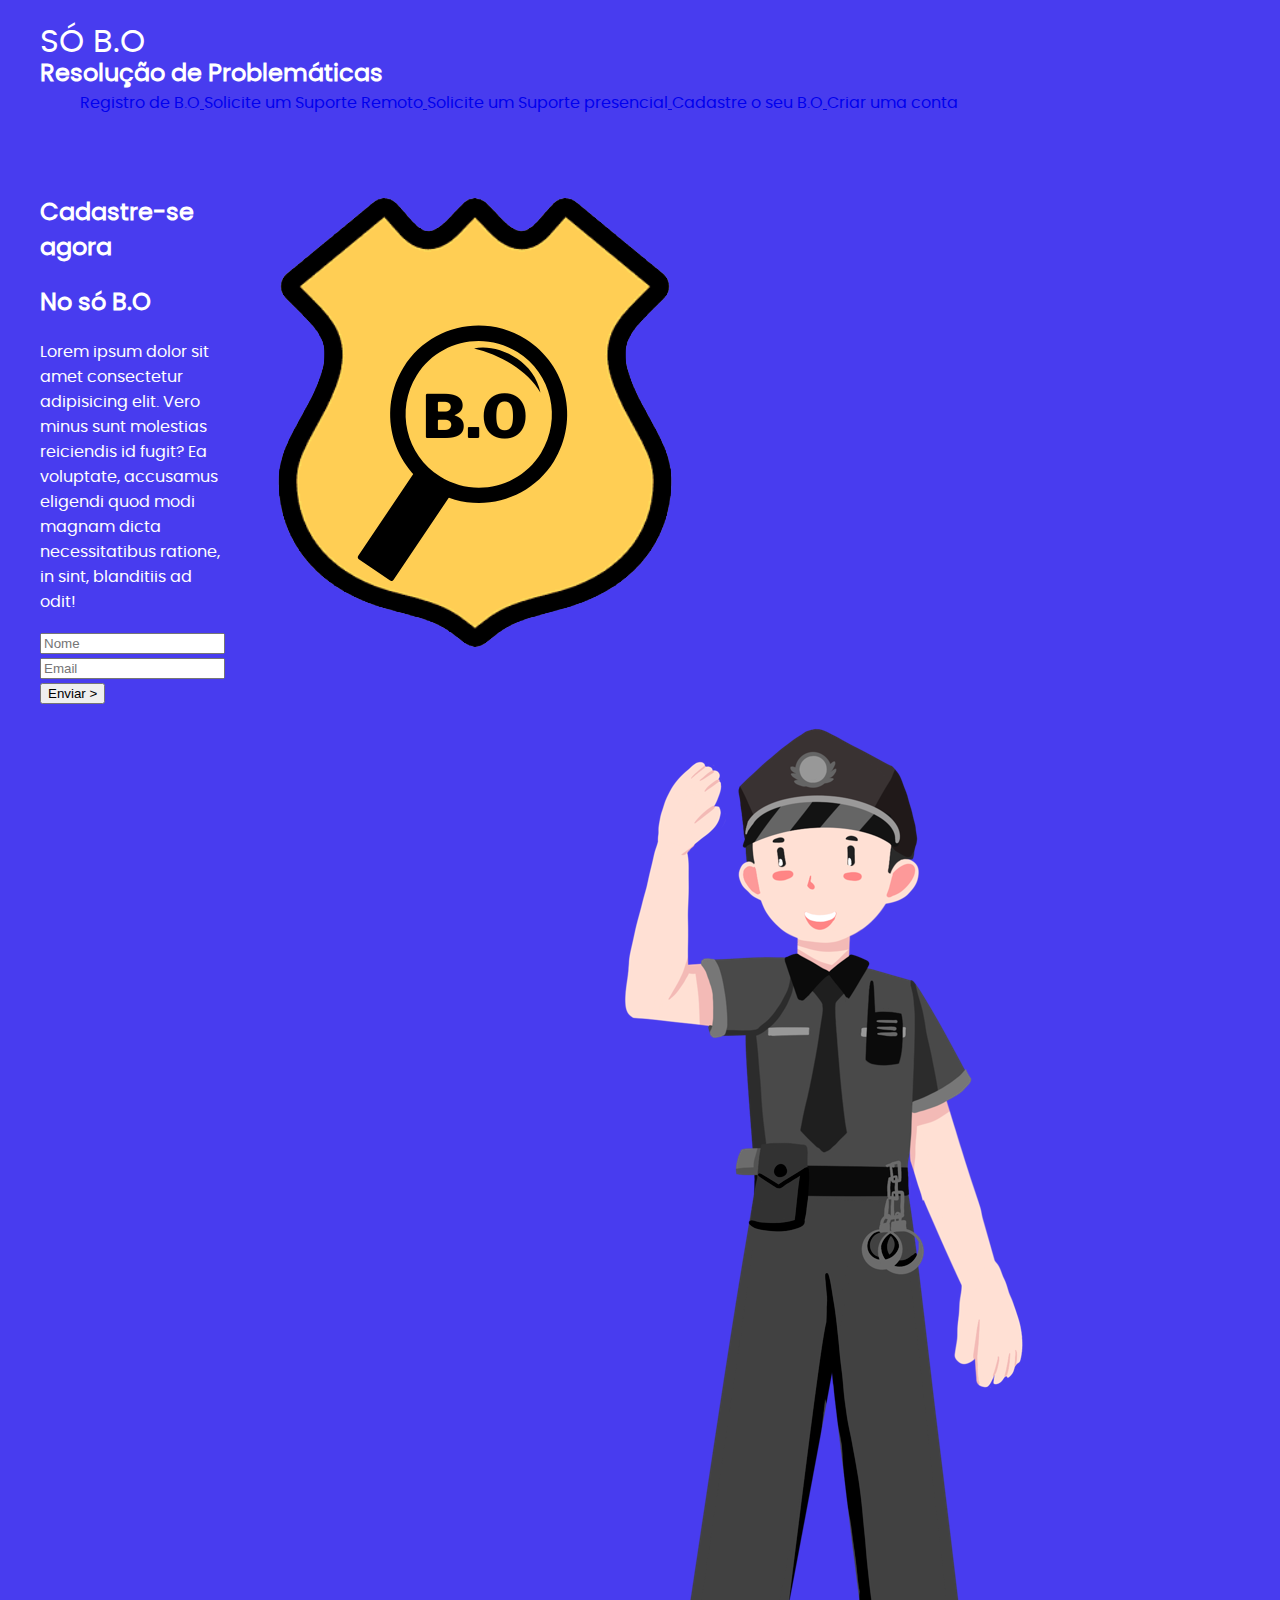
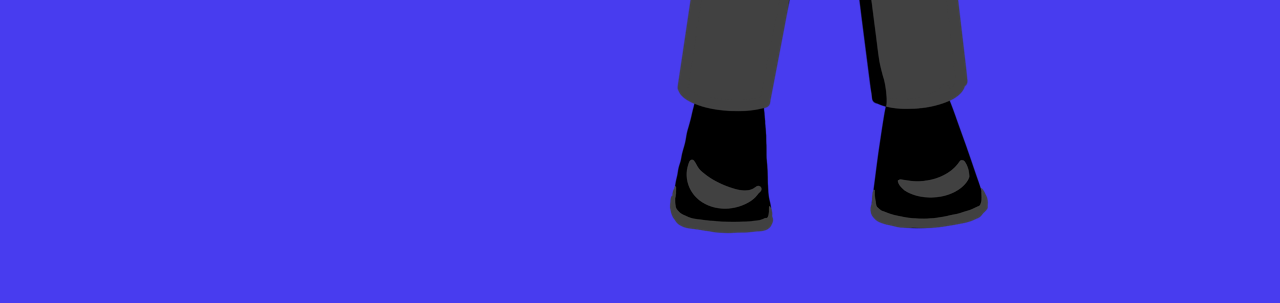
<file: index.html>
<!DOCTYPE html>
<html lang="en">
<head>
    <meta charset="UTF-8">
    <meta http-equiv="X-UA-Compatible" content="IE=edge">
    <meta name="viewport" content="width=device-width, initial-scale=1.0">
    <link rel="stylesheet" href="./styles/styles.css">
    <link rel="stylesheet" href="./styles/fonts.css">
    <title>Só B.O</title>
</head>
<body>
    <header>
        <div id="title">
         <h1>SÓ B.O </h1>  
         <h2>Resolução de Problemáticas</h2>
         
         <ul>
            <a href="./registroBO.html"> <li> Registro de B.O </li> </a>
            <a href=" "> <li> Solicite um Suporte Remoto</li> </a>
            <a href=" "> <li> Solicite um Suporte presencial </li> </a> 
            <a href=" "> <li> Cadastre o seu B.O </li> </a> 
            <a href=" "> <li> Criar uma conta </li> </a> 
         </ul>
        </div>
    </header>
    <main>
        <aside>
            <h2>Cadastre-se agora</h2>
            <h2>No só B.O</h2>
            <p>
                Lorem ipsum dolor sit amet consectetur adipisicing elit. Vero minus sunt molestias reiciendis id fugit? Ea voluptate, accusamus eligendi quod modi magnam dicta necessitatibus ratione, in sint, blanditiis ad odit!
            </p>
           <form>
            <input type="text" placeholder="Nome">
            <input type="email" placeholder="Email">
            <input type="submit" value="Enviar >">

           </form>
        </aside>

        <article>
            <img src="./components/images/b.o imagem logo.png" alt="brasão">
            <img src="./components/images/—Pngtree—handsome cartoon police_6310081.png" alt="police">
    
        
            

        </article>
    </main>
    
</body>
</html>
</file>
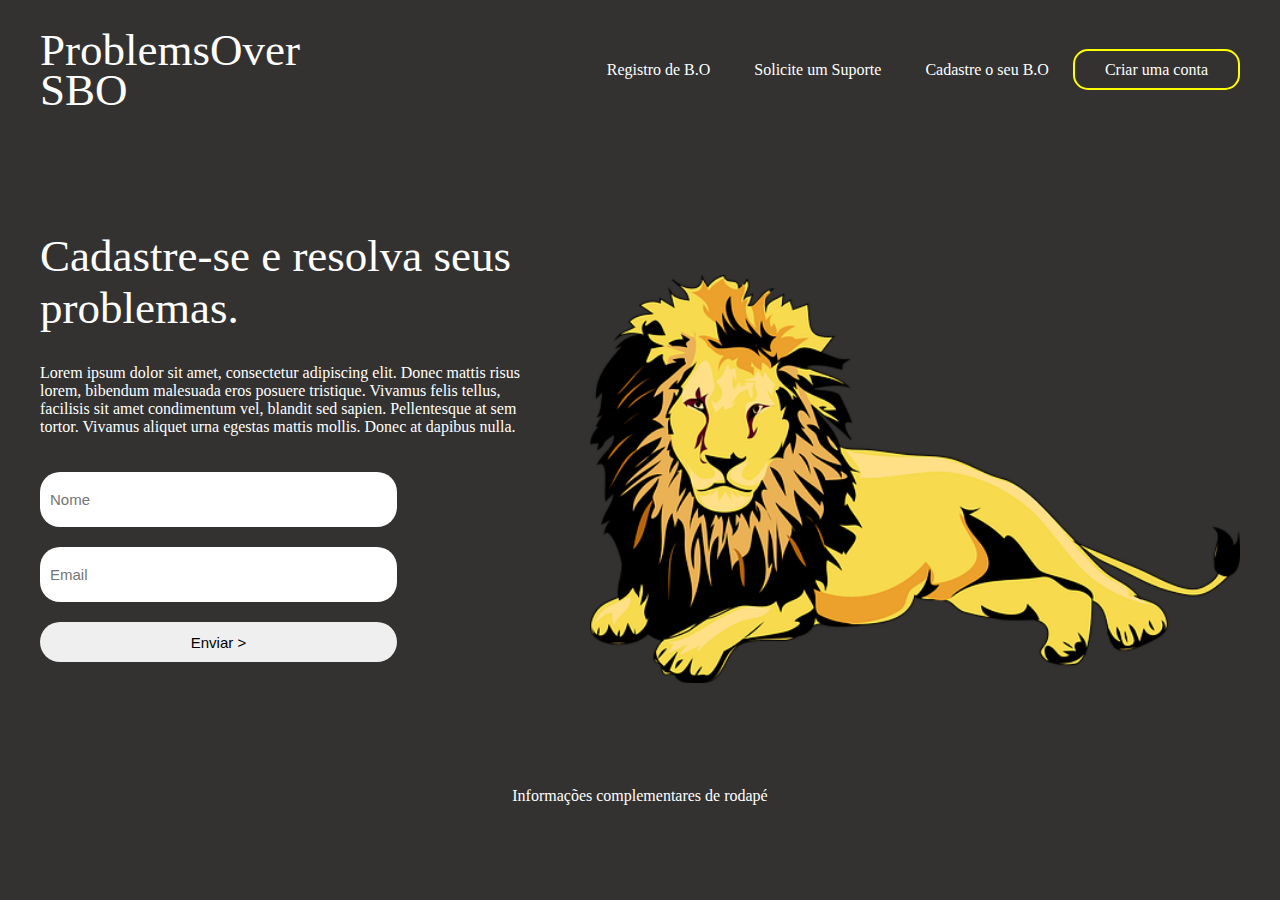
<file: SBO/index.html>
<!DOCTYPE html>
<html lang="en">
<head>
    <meta charset="UTF-8">
    <meta http-equiv="X-UA-Compatible" content="IE=edge">
    <meta name="viewport" content="width=device-width, initial-scale=1.0">
    <link rel="stylesheet" href="./styles/styles.css">
    <link rel="stylesheet" href="./styles/fonts.css">
    <title>Só B.O.</title>
</head>

<body>
    <header>
        <div id="title">
            <h1>ProblemsOver</h1>  
            <h1>SBO</h1>
        </div>

         <ul>
            <a href="./registroBO.html"><li>Registro de B.O</li></a>
            <a href="#"><li> Solicite um Suporte</li></a>
            <a href="#"><li> Cadastre o seu B.O </li></a> 
            <a href="#" id="criarContaBtn"><li> Criar uma conta </li> </a> 
         </ul>
    </header>
    <main>
        <aside>
            <h1>Cadastre-se e resolva seus problemas.</h1>
            <h3>Lorem ipsum dolor sit amet, consectetur adipiscing elit. Donec mattis risus lorem, bibendum malesuada eros posuere tristique. Vivamus felis tellus, facilisis sit amet condimentum vel, blandit sed sapien. Pellentesque at sem tortor. Vivamus aliquet urna egestas mattis mollis. Donec at dapibus nulla. </h3>
            <form>
                <input type="text" placeholder="Nome">
                <input type="email" placeholder="Email">
                <input type="submit" value="Enviar >">
            </form>
        </aside>

        <article>
            <img src="./components/images/lion-46893__340.png" alt="brasão">
        </article>
    </main>
    <footer>
        <p style="text-align: center;">
            Informações complementares de rodapé
        </p>
    </footer>
</body>

</html>
</file>
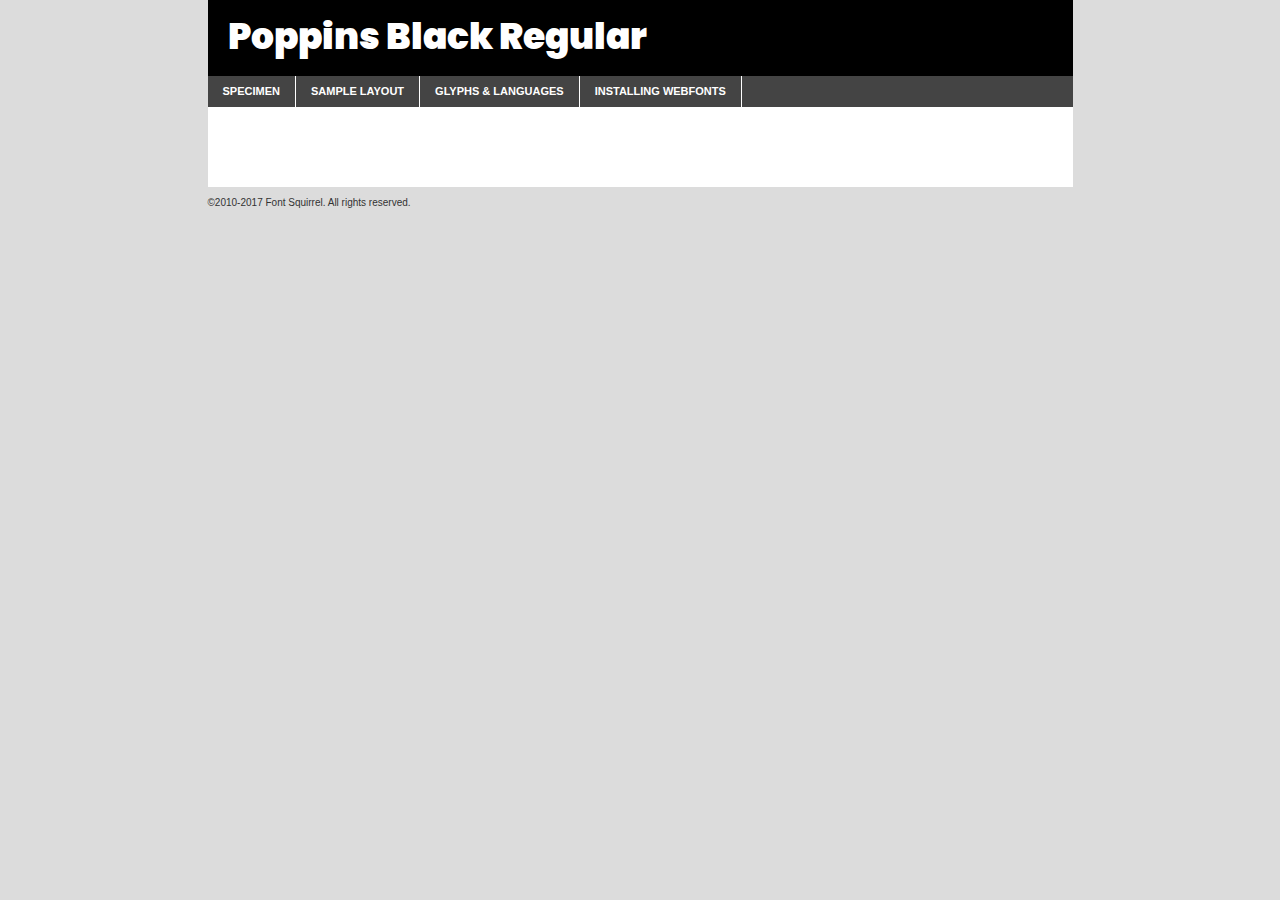
<file: components/fonts/poppins-black-demo.html>
<!DOCTYPE html PUBLIC "-//W3C//DTD XHTML 1.0 Transitional//EN"
	"http://www.w3.org/TR/xhtml1/DTD/xhtml1-transitional.dtd">

<html xmlns="http://www.w3.org/1999/xhtml" xml:lang="en" lang="en">
<head>
	<meta http-equiv="Content-Type" content="text/html; charset=utf-8" />
	<script src="http://ajax.googleapis.com/ajax/libs/jquery/1.7.2/jquery.min.js" type="text/javascript" charset="utf-8"></script>
	<script type="text/javascript">
	(function($){$.fn.easyTabs=function(option){var param=jQuery.extend({fadeSpeed:"fast",defaultContent:1,activeClass:'active'},option);$(this).each(function(){var thisId="#"+this.id;if(param.defaultContent==''){param.defaultContent=1;}
	if(typeof param.defaultContent=="number")
	{var defaultTab=$(thisId+" .tabs li:eq("+(param.defaultContent-1)+") a").attr('href').substr(1);}else{var defaultTab=param.defaultContent;}
	$(thisId+" .tabs li a").each(function(){var tabToHide=$(this).attr('href').substr(1);$("#"+tabToHide).addClass('easytabs-tab-content');});hideAll();changeContent(defaultTab);function hideAll(){$(thisId+" .easytabs-tab-content").hide();}
	function changeContent(tabId){hideAll();$(thisId+" .tabs li").removeClass(param.activeClass);$(thisId+" .tabs li a[href=#"+tabId+"]").closest('li').addClass(param.activeClass);if(param.fadeSpeed!="none")
	{$(thisId+" #"+tabId).fadeIn(param.fadeSpeed);}else{$(thisId+" #"+tabId).show();}}
	$(thisId+" .tabs li").click(function(){var tabId=$(this).find('a').attr('href').substr(1);changeContent(tabId);return false;});});}})(jQuery);
	</script>
	<link rel="stylesheet" href="specimen_files/specimen_stylesheet.css" type="text/css" charset="utf-8" />
	<link rel="stylesheet" href="stylesheet.css" type="text/css" charset="utf-8" />

	<style type="text/css">
					body{
				font-family: 'poppinsblack';
							}
		</style>

	<title>Poppins Black Regular Specimen</title>
	
	
	<script type="text/javascript" charset="utf-8">
		$(document).ready(function() {
			$('#container').easyTabs({defaultContent:1});
		});
	</script>
</head>

<body>
<div id="container">
	<div id="header">
		Poppins Black Regular	</div>
	<ul class="tabs">
		<li><a href="#specimen">Specimen</a></li>
		<li><a href="#layout">Sample Layout</a></li>
				<li><a href="#glyphs">Glyphs &amp; Languages</a></li>
		<li><a href="#installing">Installing Webfonts</a></li>
		
	</ul>
	
	<div id="main_content">

		
			<div id="specimen">
		
				<div class="section">
					<div class="grid12 firstcol">
						<div class="huge">AaBb</div>
					</div>
				</div>
		
				<div class="section">
					<div class="glyph_range">A&#x200B;B&#x200b;C&#x200b;D&#x200b;E&#x200b;F&#x200b;G&#x200b;H&#x200b;I&#x200b;J&#x200b;K&#x200b;L&#x200b;M&#x200b;N&#x200b;O&#x200b;P&#x200b;Q&#x200b;R&#x200b;S&#x200b;T&#x200b;U&#x200b;V&#x200b;W&#x200b;X&#x200b;Y&#x200b;Z&#x200b;a&#x200b;b&#x200b;c&#x200b;d&#x200b;e&#x200b;f&#x200b;g&#x200b;h&#x200b;i&#x200b;j&#x200b;k&#x200b;l&#x200b;m&#x200b;n&#x200b;o&#x200b;p&#x200b;q&#x200b;r&#x200b;s&#x200b;t&#x200b;u&#x200b;v&#x200b;w&#x200b;x&#x200b;y&#x200b;z&#x200b;1&#x200b;2&#x200b;3&#x200b;4&#x200b;5&#x200b;6&#x200b;7&#x200b;8&#x200b;9&#x200b;0&#x200b;&amp;&#x200b;.&#x200b;,&#x200b;?&#x200b;!&#x200b;&#64;&#x200b;(&#x200b;)&#x200b;#&#x200b;$&#x200b;%&#x200b;*&#x200b;+&#x200b;-&#x200b;=&#x200b;:&#x200b;;</div>
				</div>
				<div class="section">
					<div class="grid12 firstcol">
						<table class="sample_table">
							<tr><td>10</td><td class="size10">abcdefghijklmnopqrstuvwxyzABCDEFGHIJKLMNOPQRSTUVWXYZ0123456789abcdefghijklmnopqrstuvwxyzABCDEFGHIJKLMNOPQRSTUVWXYZ0123456789abcdefghijklmnopqrstuvwxyzABCDEFGHIJKLMNOPQRSTUVWXYZ</td></tr>
							<tr><td>11</td><td class="size11">abcdefghijklmnopqrstuvwxyzABCDEFGHIJKLMNOPQRSTUVWXYZ0123456789abcdefghijklmnopqrstuvwxyzABCDEFGHIJKLMNOPQRSTUVWXYZ0123456789abcdefghijklmnopqrstuvwxyzABCDEFGHIJKLMNOPQRSTUVWXYZ</td></tr>
							<tr><td>12</td><td class="size12">abcdefghijklmnopqrstuvwxyzABCDEFGHIJKLMNOPQRSTUVWXYZ0123456789abcdefghijklmnopqrstuvwxyzABCDEFGHIJKLMNOPQRSTUVWXYZ0123456789abcdefghijklmnopqrstuvwxyzABCDEFGHIJKLMNOPQRSTUVWXYZ</td></tr>
							<tr><td>13</td><td class="size13">abcdefghijklmnopqrstuvwxyzABCDEFGHIJKLMNOPQRSTUVWXYZ0123456789abcdefghijklmnopqrstuvwxyzABCDEFGHIJKLMNOPQRSTUVWXYZ0123456789abcdefghijklmnopqrstuvwxyzABCDEFGHIJKLMNOPQRSTUVWXYZ</td></tr>
							<tr><td>14</td><td class="size14">abcdefghijklmnopqrstuvwxyzABCDEFGHIJKLMNOPQRSTUVWXYZ0123456789abcdefghijklmnopqrstuvwxyzABCDEFGHIJKLMNOPQRSTUVWXYZ0123456789abcdefghijklmnopqrstuvwxyzABCDEFGHIJKLMNOPQRSTUVWXYZ</td></tr>
							<tr><td>16</td><td class="size16">abcdefghijklmnopqrstuvwxyzABCDEFGHIJKLMNOPQRSTUVWXYZ0123456789abcdefghijklmnopqrstuvwxyzABCDEFGHIJKLMNOPQRSTUVWXYZ</td></tr>
							<tr><td>18</td><td class="size18">abcdefghijklmnopqrstuvwxyzABCDEFGHIJKLMNOPQRSTUVWXYZ0123456789abcdefghijklmnopqrstuvwxyzABCDEFGHIJKLMNOPQRSTUVWXYZ</td></tr>
							<tr><td>20</td><td class="size20">abcdefghijklmnopqrstuvwxyzABCDEFGHIJKLMNOPQRSTUVWXYZ0123456789abcdefghijklmnopqrstuvwxyzABCDEFGHIJKLMNOPQRSTUVWXYZ</td></tr>
							<tr><td>24</td><td class="size24">abcdefghijklmnopqrstuvwxyzABCDEFGHIJKLMNOPQRSTUVWXYZ0123456789abcdefghijklmnopqrstuvwxyzABCDEFGHIJKLMNOPQRSTUVWXYZ</td></tr>
							<tr><td>30</td><td class="size30">abcdefghijklmnopqrstuvwxyzABCDEFGHIJKLMNOPQRSTUVWXYZ0123456789abcdefghijklmnopqrstuvwxyzABCDEFGHIJKLMNOPQRSTUVWXYZ</td></tr>
							<tr><td>36</td><td class="size36">abcdefghijklmnopqrstuvwxyzABCDEFGHIJKLMNOPQRSTUVWXYZ0123456789abcdefghijklmnopqrstuvwxyzABCDEFGHIJKLMNOPQRSTUVWXYZ</td></tr>
							<tr><td>48</td><td class="size48">abcdefghijklmnopqrstuvwxyzABCDEFGHIJKLMNOPQRSTUVWXYZ0123456789abcdefghijklmnopqrstuvwxyzABCDEFGHIJKLMNOPQRSTUVWXYZ</td></tr>
							<tr><td>60</td><td class="size60">abcdefghijklmnopqrstuvwxyzABCDEFGHIJKLMNOPQRSTUVWXYZ0123456789abcdefghijklmnopqrstuvwxyzABCDEFGHIJKLMNOPQRSTUVWXYZ</td></tr>
							<tr><td>72</td><td class="size72">abcdefghijklmnopqrstuvwxyzABCDEFGHIJKLMNOPQRSTUVWXYZ0123456789abcdefghijklmnopqrstuvwxyzABCDEFGHIJKLMNOPQRSTUVWXYZ</td></tr>
							<tr><td>90</td><td class="size90">abcdefghijklmnopqrstuvwxyzABCDEFGHIJKLMNOPQRSTUVWXYZ0123456789abcdefghijklmnopqrstuvwxyzABCDEFGHIJKLMNOPQRSTUVWXYZ</td></tr>
						</table>
				
					</div>
			
				</div>
		
		
		
								<div class="section" id="bodycomparison">


										<div id="xheight">
				<div class="fontbody">&#x25FC;&#x25FC;&#x25FC;&#x25FC;&#x25FC;&#x25FC;&#x25FC;&#x25FC;&#x25FC;&#x25FC;&#x25FC;&#x25FC;&#x25FC;&#x25FC;&#x25FC;&#x25FC;&#x25FC;&#x25FC;&#x25FC;&#x25FC;&#x25FC;&#x25FC;&#x25FC;&#x25FC;&#x25FC;&#x25FC;&#x25FC;&#x25FC;&#x25FC;&#x25FC;&#x25FC;&#x25FC;&#x25FC;&#x25FC;&#x25FC;&#x25FC;&#x25FC;&#x25FC;&#x25FC;&#x25FC;&#x25FC;&#x25FC;&#x25FC;&#x25FC;&#x25FC;&#x25FC;&#x25FC;&#x25FC;&#x25FC;&#x25FC;&#x25FC;&#x25FC;&#x25FC;&#x25FC;&#x25FC;&#x25FC;&#x25FC;&#x25FC;&#x25FC;&#x25FC;&#x25FC;&#x25FC;&#x25FC;&#x25FC;&#x25FC;&#x25FC;&#x25FC;&#x25FC;&#x25FC;&#x25FC;&#x25FC;&#x25FC;&#x25FC;&#x25FC;&#x25FC;&#x25FC;&#x25FC;&#x25FC;&#x25FC;&#x25FC;&#x25FC;&#x25FC;&#x25FC;&#x25FC;&#x25FC;&#x25FC;&#x25FC;&#x25FC;&#x25FC;&#x25FC;&#x25FC;&#x25FC;&#x25FC;&#x25FC;&#x25FC;&#x25FC;&#x25FC;&#x25FC;&#x25FC;body</div><div class="arialbody">body</div><div class="verdanabody">body</div><div class="georgiabody">body</div></div>
										<div class="fontbody" style="z-index:1">
											body<span>Poppins Black Regular</span>
										</div>
										<div class="arialbody" style="z-index:1">
											body<span>Arial</span>
										</div>
										<div class="verdanabody" style="z-index:1">
											body<span>Verdana</span>
										</div>
										<div class="georgiabody" style="z-index:1">
											body<span>Georgia</span>
										</div>



								</div>
		
		
				<div class="section psample psample_row1" id="">
					
					<div class="grid2 firstcol">
						<p class="size10"><span>10.</span>Aenean lacinia bibendum nulla sed consectetur. Fusce dapibus, tellus ac cursus commodo, tortor mauris condimentum nibh, ut fermentum massa justo sit amet risus. Nullam id dolor id nibh ultricies vehicula ut id elit. Cum sociis natoque penatibus et magnis dis parturient montes, nascetur ridiculus mus. Nulla vitae elit libero, a pharetra augue.</p>
			
					</div>
					<div class="grid3">
						<p class="size11"><span>11.</span>Aenean lacinia bibendum nulla sed consectetur. Fusce dapibus, tellus ac cursus commodo, tortor mauris condimentum nibh, ut fermentum massa justo sit amet risus. Nullam id dolor id nibh ultricies vehicula ut id elit. Cum sociis natoque penatibus et magnis dis parturient montes, nascetur ridiculus mus. Nulla vitae elit libero, a pharetra augue.</p>
			
					</div>
					<div class="grid3">
						<p class="size12"><span>12.</span>Aenean lacinia bibendum nulla sed consectetur. Fusce dapibus, tellus ac cursus commodo, tortor mauris condimentum nibh, ut fermentum massa justo sit amet risus. Nullam id dolor id nibh ultricies vehicula ut id elit. Cum sociis natoque penatibus et magnis dis parturient montes, nascetur ridiculus mus. Nulla vitae elit libero, a pharetra augue.</p>
			
					</div>
					<div class="grid4">
						<p class="size13"><span>13.</span>Aenean lacinia bibendum nulla sed consectetur. Fusce dapibus, tellus ac cursus commodo, tortor mauris condimentum nibh, ut fermentum massa justo sit amet risus. Nullam id dolor id nibh ultricies vehicula ut id elit. Cum sociis natoque penatibus et magnis dis parturient montes, nascetur ridiculus mus. Nulla vitae elit libero, a pharetra augue.</p>
			
					</div>
					<div class="white_blend"></div>
					
				</div>
				<div class="section psample psample_row2" id="">
					<div class="grid3 firstcol">
						<p class="size14"><span>14.</span>Aenean lacinia bibendum nulla sed consectetur. Fusce dapibus, tellus ac cursus commodo, tortor mauris condimentum nibh, ut fermentum massa justo sit amet risus. Nullam id dolor id nibh ultricies vehicula ut id elit. Cum sociis natoque penatibus et magnis dis parturient montes, nascetur ridiculus mus. Nulla vitae elit libero, a pharetra augue.</p>
			
					</div>
					<div class="grid4">
						<p class="size16"><span>16.</span>Aenean lacinia bibendum nulla sed consectetur. Fusce dapibus, tellus ac cursus commodo, tortor mauris condimentum nibh, ut fermentum massa justo sit amet risus. Nullam id dolor id nibh ultricies vehicula ut id elit. Cum sociis natoque penatibus et magnis dis parturient montes, nascetur ridiculus mus. Nulla vitae elit libero, a pharetra augue.</p>
			
					</div>
					<div class="grid5">
						<p class="size18"><span>18.</span>Aenean lacinia bibendum nulla sed consectetur. Fusce dapibus, tellus ac cursus commodo, tortor mauris condimentum nibh, ut fermentum massa justo sit amet risus. Nullam id dolor id nibh ultricies vehicula ut id elit. Cum sociis natoque penatibus et magnis dis parturient montes, nascetur ridiculus mus. Nulla vitae elit libero, a pharetra augue.</p>
			
					</div>

					<div class="white_blend"></div>

				</div>
				
				<div class="section psample psample_row3" id="">
					<div class="grid5 firstcol">
						<p class="size20"><span>20.</span>Aenean lacinia bibendum nulla sed consectetur. Fusce dapibus, tellus ac cursus commodo, tortor mauris condimentum nibh, ut fermentum massa justo sit amet risus. Nullam id dolor id nibh ultricies vehicula ut id elit. Cum sociis natoque penatibus et magnis dis parturient montes, nascetur ridiculus mus. Nulla vitae elit libero, a pharetra augue.</p>
					</div>
					<div class="grid7">
						<p class="size24"><span>24.</span>Aenean lacinia bibendum nulla sed consectetur. Fusce dapibus, tellus ac cursus commodo, tortor mauris condimentum nibh, ut fermentum massa justo sit amet risus. Nullam id dolor id nibh ultricies vehicula ut id elit. Cum sociis natoque penatibus et magnis dis parturient montes, nascetur ridiculus mus. Nulla vitae elit libero, a pharetra augue.</p>
					</div>
					
					<div class="white_blend"></div>
					
				</div>
				
				<div class="section psample psample_row4" id="">
					<div class="grid12 firstcol">
						<p class="size30"><span>30.</span>Aenean lacinia bibendum nulla sed consectetur. Fusce dapibus, tellus ac cursus commodo, tortor mauris condimentum nibh, ut fermentum massa justo sit amet risus. Nullam id dolor id nibh ultricies vehicula ut id elit. Cum sociis natoque penatibus et magnis dis parturient montes, nascetur ridiculus mus. Nulla vitae elit libero, a pharetra augue.</p>
					</div>
					<div class="white_blend"></div>
					
				</div>
				
				
				
				<div class="section psample psample_row1 fullreverse">
					<div class="grid2 firstcol">
						<p class="size10"><span>10.</span>Aenean lacinia bibendum nulla sed consectetur. Fusce dapibus, tellus ac cursus commodo, tortor mauris condimentum nibh, ut fermentum massa justo sit amet risus. Nullam id dolor id nibh ultricies vehicula ut id elit. Cum sociis natoque penatibus et magnis dis parturient montes, nascetur ridiculus mus. Nulla vitae elit libero, a pharetra augue.</p>
			
					</div>
					<div class="grid3">
						<p class="size11"><span>11.</span>Aenean lacinia bibendum nulla sed consectetur. Fusce dapibus, tellus ac cursus commodo, tortor mauris condimentum nibh, ut fermentum massa justo sit amet risus. Nullam id dolor id nibh ultricies vehicula ut id elit. Cum sociis natoque penatibus et magnis dis parturient montes, nascetur ridiculus mus. Nulla vitae elit libero, a pharetra augue.</p>
			
					</div>
					<div class="grid3">
						<p class="size12"><span>12.</span>Aenean lacinia bibendum nulla sed consectetur. Fusce dapibus, tellus ac cursus commodo, tortor mauris condimentum nibh, ut fermentum massa justo sit amet risus. Nullam id dolor id nibh ultricies vehicula ut id elit. Cum sociis natoque penatibus et magnis dis parturient montes, nascetur ridiculus mus. Nulla vitae elit libero, a pharetra augue.</p>
			
					</div>
					<div class="grid4">
						<p class="size13"><span>13.</span>Aenean lacinia bibendum nulla sed consectetur. Fusce dapibus, tellus ac cursus commodo, tortor mauris condimentum nibh, ut fermentum massa justo sit amet risus. Nullam id dolor id nibh ultricies vehicula ut id elit. Cum sociis natoque penatibus et magnis dis parturient montes, nascetur ridiculus mus. Nulla vitae elit libero, a pharetra augue.</p>
			
					</div>
					<div class="black_blend"></div>
					
				</div>
				
				<div class="section psample psample_row2 fullreverse">
					<div class="grid3 firstcol">
						<p class="size14"><span>14.</span>Aenean lacinia bibendum nulla sed consectetur. Fusce dapibus, tellus ac cursus commodo, tortor mauris condimentum nibh, ut fermentum massa justo sit amet risus. Nullam id dolor id nibh ultricies vehicula ut id elit. Cum sociis natoque penatibus et magnis dis parturient montes, nascetur ridiculus mus. Nulla vitae elit libero, a pharetra augue.</p>
			
					</div>
					<div class="grid4">
						<p class="size16"><span>16.</span>Aenean lacinia bibendum nulla sed consectetur. Fusce dapibus, tellus ac cursus commodo, tortor mauris condimentum nibh, ut fermentum massa justo sit amet risus. Nullam id dolor id nibh ultricies vehicula ut id elit. Cum sociis natoque penatibus et magnis dis parturient montes, nascetur ridiculus mus. Nulla vitae elit libero, a pharetra augue.</p>
			
					</div>
					<div class="grid5">
						<p class="size18"><span>18.</span>Aenean lacinia bibendum nulla sed consectetur. Fusce dapibus, tellus ac cursus commodo, tortor mauris condimentum nibh, ut fermentum massa justo sit amet risus. Nullam id dolor id nibh ultricies vehicula ut id elit. Cum sociis natoque penatibus et magnis dis parturient montes, nascetur ridiculus mus. Nulla vitae elit libero, a pharetra augue.</p>
			
					</div>
					<div class="black_blend"></div>

				</div>
				
				<div class="section psample fullreverse psample_row3" id="">
					<div class="grid5 firstcol">
						<p class="size20"><span>20.</span>Aenean lacinia bibendum nulla sed consectetur. Fusce dapibus, tellus ac cursus commodo, tortor mauris condimentum nibh, ut fermentum massa justo sit amet risus. Nullam id dolor id nibh ultricies vehicula ut id elit. Cum sociis natoque penatibus et magnis dis parturient montes, nascetur ridiculus mus. Nulla vitae elit libero, a pharetra augue.</p>
					</div>
					<div class="grid7">
						<p class="size24"><span>24.</span>Aenean lacinia bibendum nulla sed consectetur. Fusce dapibus, tellus ac cursus commodo, tortor mauris condimentum nibh, ut fermentum massa justo sit amet risus. Nullam id dolor id nibh ultricies vehicula ut id elit. Cum sociis natoque penatibus et magnis dis parturient montes, nascetur ridiculus mus. Nulla vitae elit libero, a pharetra augue.</p>
					</div>
					
					<div class="black_blend"></div>
					
				</div>
				
				<div class="section psample fullreverse psample_row4" id="" style="border-bottom: 20px #000 solid;">
					<div class="grid12 firstcol">
						<p class="size30"><span>30.</span>Aenean lacinia bibendum nulla sed consectetur. Fusce dapibus, tellus ac cursus commodo, tortor mauris condimentum nibh, ut fermentum massa justo sit amet risus. Nullam id dolor id nibh ultricies vehicula ut id elit. Cum sociis natoque penatibus et magnis dis parturient montes, nascetur ridiculus mus. Nulla vitae elit libero, a pharetra augue.</p>
					</div>
					<div class="black_blend"></div>
					
				</div>
				
				
				
				
			</div>
			
			<div id="layout">
				
				<div class="section">
					
					<div class="grid12 firstcol">
						<h1>Lorem Ipsum Dolor</h1>
						<h2>Etiam porta sem malesuada magna mollis euismod</h2>
						
						<p class="byline">By <a href="#link">Aenean Lacinia</a></p>
					</div>
				</div>
				<div class="section">
					<div class="grid8 firstcol">
						<p class="large">Donec sed odio dui. Morbi leo risus, porta ac consectetur ac, vestibulum at eros. Fusce dapibus, tellus ac cursus commodo, tortor mauris condimentum nibh, ut fermentum massa justo sit amet risus. </p>

						
						<h3>Pellentesque ornare sem</h3>

						<p>Maecenas sed diam eget risus varius blandit sit amet non magna. Maecenas faucibus mollis interdum. Donec ullamcorper nulla non metus auctor fringilla. Nullam id dolor id nibh ultricies vehicula ut id elit. Nullam id dolor id nibh ultricies vehicula ut id elit. </p>

						<p>Aenean eu leo quam. Pellentesque ornare sem lacinia quam venenatis vestibulum. Lorem ipsum dolor sit amet, consectetur adipiscing elit. Cum sociis natoque penatibus et magnis dis parturient montes, nascetur ridiculus mus. </p>

						<p>Nulla vitae elit libero, a pharetra augue. Praesent commodo cursus magna, vel scelerisque nisl consectetur et. Aenean lacinia bibendum nulla sed consectetur. </p>

						<p>Nullam quis risus eget urna mollis ornare vel eu leo. Nullam quis risus eget urna mollis ornare vel eu leo. Maecenas sed diam eget risus varius blandit sit amet non magna. Donec ullamcorper nulla non metus auctor fringilla. </p>

						<h3>Cras mattis consectetur</h3>

						<p>Aenean eu leo quam. Pellentesque ornare sem lacinia quam venenatis vestibulum. Aenean lacinia bibendum nulla sed consectetur. Integer posuere erat a ante venenatis dapibus posuere velit aliquet. Cras mattis consectetur purus sit amet fermentum. </p>

						<p>Nullam id dolor id nibh ultricies vehicula ut id elit. Nullam quis risus eget urna mollis ornare vel eu leo. Cras mattis consectetur purus sit amet fermentum.</p>
					</div>
					
					<div class="grid4 sidebar">
						
						<div class="box reverse">
							<p class="last">Nullam quis risus eget urna mollis ornare vel eu leo. Donec ullamcorper nulla non metus auctor fringilla. Cras mattis consectetur purus sit amet fermentum. Sed posuere consectetur est at lobortis. Lorem ipsum dolor sit amet, consectetur adipiscing elit. </p>
						</div>
						
						<p class="caption">Maecenas sed diam eget risus varius.</p>

						<p>Vestibulum id ligula porta felis euismod semper. Integer posuere erat a ante venenatis dapibus posuere velit aliquet. Vestibulum id ligula porta felis euismod semper. Sed posuere consectetur est at lobortis. Maecenas sed diam eget risus varius blandit sit amet non magna. Fusce dapibus, tellus ac cursus commodo, tortor mauris condimentum nibh, ut fermentum massa justo sit amet risus. </p>

					

						<p>Duis mollis, est non commodo luctus, nisi erat porttitor ligula, eget lacinia odio sem nec elit. Aenean lacinia bibendum nulla sed consectetur. Vivamus sagittis lacus vel augue laoreet rutrum faucibus dolor auctor. Aenean lacinia bibendum nulla sed consectetur. Nullam quis risus eget urna mollis ornare vel eu leo. </p>

						<p>Praesent commodo cursus magna, vel scelerisque nisl consectetur et. Donec ullamcorper nulla non metus auctor fringilla. Maecenas faucibus mollis interdum. Fusce dapibus, tellus ac cursus commodo, tortor mauris condimentum nibh, ut fermentum massa justo sit amet risus. </p>

					</div>
				</div>
				
			</div>


			



		<div id="glyphs">
			<div class="section">
				<div class="grid12 firstcol">
			
				<h1>Language Support</h1>
				<p>The subset of Poppins Black Regular in this kit supports the following languages:<br />
			
					Albanian, Basque, Breton, Chamorro, Danish, Dutch, English, Faroese, Finnish, French, Frisian, Galician, German, Icelandic, Italian, Malagasy, Norwegian, Portuguese, Spanish, Alsatian, Aragonese, Arapaho, Arrernte, Asturian, Aymara, Bislama, Cebuano, Corsican, Fijian, French_creole, Genoese, Gilbertese, Greenlandic, Haitian_creole, Hiligaynon, Hmong, Hopi, Ibanag, Iloko_ilokano, Indonesian, Interglossa_glosa, Interlingua, Irish_gaelic, Jerriais, Lojban, Lombard, Luxembourgeois, Manx, Mohawk, Norfolk_pitcairnese, Occitan, Oromo, Pangasinan, Papiamento, Piedmontese, Potawatomi, Rhaeto-romance, Romansh, Rotokas, Sami_lule, Samoan, Sardinian, Scots_gaelic, Seychelles_creole, Shona, Sicilian, Somali, Southern_ndebele, Swahili, Swati_swazi, Tagalog_filipino_pilipino, Tetum, Tok_pisin, Uyghur_latinized, Volapuk, Walloon, Warlpiri, Xhosa, Yapese, Zulu, Latinbasic, Ubasic, Demo				</p>
				<h1>Glyph Chart</h1>
				<p>The subset of Poppins Black Regular in this kit includes all the glyphs listed below. Unicode entities are included above each glyph to help you insert individual characters into your layout.</p>
				<div id="glyph_chart">
			
																														 <div><p>&amp;#13;</p>&#13;</div>
																				 <div><p>&amp;#32;</p>&#32;</div>
																				 <div><p>&amp;#33;</p>&#33;</div>
																				 <div><p>&amp;#34;</p>&#34;</div>
																				 <div><p>&amp;#35;</p>&#35;</div>
																				 <div><p>&amp;#36;</p>&#36;</div>
																				 <div><p>&amp;#37;</p>&#37;</div>
																				 <div><p>&amp;#38;</p>&#38;</div>
																				 <div><p>&amp;#39;</p>&#39;</div>
																				 <div><p>&amp;#40;</p>&#40;</div>
																				 <div><p>&amp;#41;</p>&#41;</div>
																				 <div><p>&amp;#42;</p>&#42;</div>
																				 <div><p>&amp;#43;</p>&#43;</div>
																				 <div><p>&amp;#44;</p>&#44;</div>
																				 <div><p>&amp;#45;</p>&#45;</div>
																				 <div><p>&amp;#46;</p>&#46;</div>
																				 <div><p>&amp;#47;</p>&#47;</div>
																				 <div><p>&amp;#48;</p>&#48;</div>
																				 <div><p>&amp;#49;</p>&#49;</div>
																				 <div><p>&amp;#50;</p>&#50;</div>
																				 <div><p>&amp;#51;</p>&#51;</div>
																				 <div><p>&amp;#52;</p>&#52;</div>
																				 <div><p>&amp;#53;</p>&#53;</div>
																				 <div><p>&amp;#54;</p>&#54;</div>
																				 <div><p>&amp;#55;</p>&#55;</div>
																				 <div><p>&amp;#56;</p>&#56;</div>
																				 <div><p>&amp;#57;</p>&#57;</div>
																				 <div><p>&amp;#58;</p>&#58;</div>
																				 <div><p>&amp;#59;</p>&#59;</div>
																				 <div><p>&amp;#60;</p>&#60;</div>
																				 <div><p>&amp;#61;</p>&#61;</div>
																				 <div><p>&amp;#62;</p>&#62;</div>
																				 <div><p>&amp;#63;</p>&#63;</div>
																				 <div><p>&amp;#64;</p>&#64;</div>
																				 <div><p>&amp;#65;</p>&#65;</div>
																				 <div><p>&amp;#66;</p>&#66;</div>
																				 <div><p>&amp;#67;</p>&#67;</div>
																				 <div><p>&amp;#68;</p>&#68;</div>
																				 <div><p>&amp;#69;</p>&#69;</div>
																				 <div><p>&amp;#70;</p>&#70;</div>
																				 <div><p>&amp;#71;</p>&#71;</div>
																				 <div><p>&amp;#72;</p>&#72;</div>
																				 <div><p>&amp;#73;</p>&#73;</div>
																				 <div><p>&amp;#74;</p>&#74;</div>
																				 <div><p>&amp;#75;</p>&#75;</div>
																				 <div><p>&amp;#76;</p>&#76;</div>
																				 <div><p>&amp;#77;</p>&#77;</div>
																				 <div><p>&amp;#78;</p>&#78;</div>
																				 <div><p>&amp;#79;</p>&#79;</div>
																				 <div><p>&amp;#80;</p>&#80;</div>
																				 <div><p>&amp;#81;</p>&#81;</div>
																				 <div><p>&amp;#82;</p>&#82;</div>
																				 <div><p>&amp;#83;</p>&#83;</div>
																				 <div><p>&amp;#84;</p>&#84;</div>
																				 <div><p>&amp;#85;</p>&#85;</div>
																				 <div><p>&amp;#86;</p>&#86;</div>
																				 <div><p>&amp;#87;</p>&#87;</div>
																				 <div><p>&amp;#88;</p>&#88;</div>
																				 <div><p>&amp;#89;</p>&#89;</div>
																				 <div><p>&amp;#90;</p>&#90;</div>
																				 <div><p>&amp;#91;</p>&#91;</div>
																				 <div><p>&amp;#92;</p>&#92;</div>
																				 <div><p>&amp;#93;</p>&#93;</div>
																				 <div><p>&amp;#94;</p>&#94;</div>
																				 <div><p>&amp;#95;</p>&#95;</div>
																				 <div><p>&amp;#96;</p>&#96;</div>
																				 <div><p>&amp;#97;</p>&#97;</div>
																				 <div><p>&amp;#98;</p>&#98;</div>
																				 <div><p>&amp;#99;</p>&#99;</div>
																				 <div><p>&amp;#100;</p>&#100;</div>
																				 <div><p>&amp;#101;</p>&#101;</div>
																				 <div><p>&amp;#102;</p>&#102;</div>
																				 <div><p>&amp;#103;</p>&#103;</div>
																				 <div><p>&amp;#104;</p>&#104;</div>
																				 <div><p>&amp;#105;</p>&#105;</div>
																				 <div><p>&amp;#106;</p>&#106;</div>
																				 <div><p>&amp;#107;</p>&#107;</div>
																				 <div><p>&amp;#108;</p>&#108;</div>
																				 <div><p>&amp;#109;</p>&#109;</div>
																				 <div><p>&amp;#110;</p>&#110;</div>
																				 <div><p>&amp;#111;</p>&#111;</div>
																				 <div><p>&amp;#112;</p>&#112;</div>
																				 <div><p>&amp;#113;</p>&#113;</div>
																				 <div><p>&amp;#114;</p>&#114;</div>
																				 <div><p>&amp;#115;</p>&#115;</div>
																				 <div><p>&amp;#116;</p>&#116;</div>
																				 <div><p>&amp;#117;</p>&#117;</div>
																				 <div><p>&amp;#118;</p>&#118;</div>
																				 <div><p>&amp;#119;</p>&#119;</div>
																				 <div><p>&amp;#120;</p>&#120;</div>
																				 <div><p>&amp;#121;</p>&#121;</div>
																				 <div><p>&amp;#122;</p>&#122;</div>
																				 <div><p>&amp;#123;</p>&#123;</div>
																				 <div><p>&amp;#124;</p>&#124;</div>
																				 <div><p>&amp;#125;</p>&#125;</div>
																				 <div><p>&amp;#126;</p>&#126;</div>
																				 <div><p>&amp;#160;</p>&#160;</div>
																				 <div><p>&amp;#161;</p>&#161;</div>
																				 <div><p>&amp;#162;</p>&#162;</div>
																				 <div><p>&amp;#163;</p>&#163;</div>
																				 <div><p>&amp;#164;</p>&#164;</div>
																				 <div><p>&amp;#165;</p>&#165;</div>
																				 <div><p>&amp;#166;</p>&#166;</div>
																				 <div><p>&amp;#167;</p>&#167;</div>
																				 <div><p>&amp;#168;</p>&#168;</div>
																				 <div><p>&amp;#169;</p>&#169;</div>
																				 <div><p>&amp;#170;</p>&#170;</div>
																				 <div><p>&amp;#171;</p>&#171;</div>
																				 <div><p>&amp;#172;</p>&#172;</div>
																				 <div><p>&amp;#173;</p>&#173;</div>
																				 <div><p>&amp;#174;</p>&#174;</div>
																				 <div><p>&amp;#175;</p>&#175;</div>
																				 <div><p>&amp;#176;</p>&#176;</div>
																				 <div><p>&amp;#177;</p>&#177;</div>
																				 <div><p>&amp;#178;</p>&#178;</div>
																				 <div><p>&amp;#179;</p>&#179;</div>
																				 <div><p>&amp;#180;</p>&#180;</div>
																				 <div><p>&amp;#181;</p>&#181;</div>
																				 <div><p>&amp;#182;</p>&#182;</div>
																				 <div><p>&amp;#183;</p>&#183;</div>
																				 <div><p>&amp;#184;</p>&#184;</div>
																				 <div><p>&amp;#185;</p>&#185;</div>
																				 <div><p>&amp;#186;</p>&#186;</div>
																				 <div><p>&amp;#187;</p>&#187;</div>
																				 <div><p>&amp;#188;</p>&#188;</div>
																				 <div><p>&amp;#189;</p>&#189;</div>
																				 <div><p>&amp;#190;</p>&#190;</div>
																				 <div><p>&amp;#191;</p>&#191;</div>
																				 <div><p>&amp;#192;</p>&#192;</div>
																				 <div><p>&amp;#193;</p>&#193;</div>
																				 <div><p>&amp;#194;</p>&#194;</div>
																				 <div><p>&amp;#195;</p>&#195;</div>
																				 <div><p>&amp;#196;</p>&#196;</div>
																				 <div><p>&amp;#197;</p>&#197;</div>
																				 <div><p>&amp;#198;</p>&#198;</div>
																				 <div><p>&amp;#199;</p>&#199;</div>
																				 <div><p>&amp;#200;</p>&#200;</div>
																				 <div><p>&amp;#201;</p>&#201;</div>
																				 <div><p>&amp;#202;</p>&#202;</div>
																				 <div><p>&amp;#203;</p>&#203;</div>
																				 <div><p>&amp;#204;</p>&#204;</div>
																				 <div><p>&amp;#205;</p>&#205;</div>
																				 <div><p>&amp;#206;</p>&#206;</div>
																				 <div><p>&amp;#207;</p>&#207;</div>
																				 <div><p>&amp;#208;</p>&#208;</div>
																				 <div><p>&amp;#209;</p>&#209;</div>
																				 <div><p>&amp;#210;</p>&#210;</div>
																				 <div><p>&amp;#211;</p>&#211;</div>
																				 <div><p>&amp;#212;</p>&#212;</div>
																				 <div><p>&amp;#213;</p>&#213;</div>
																				 <div><p>&amp;#214;</p>&#214;</div>
																				 <div><p>&amp;#215;</p>&#215;</div>
																				 <div><p>&amp;#216;</p>&#216;</div>
																				 <div><p>&amp;#217;</p>&#217;</div>
																				 <div><p>&amp;#218;</p>&#218;</div>
																				 <div><p>&amp;#219;</p>&#219;</div>
																				 <div><p>&amp;#220;</p>&#220;</div>
																				 <div><p>&amp;#221;</p>&#221;</div>
																				 <div><p>&amp;#222;</p>&#222;</div>
																				 <div><p>&amp;#223;</p>&#223;</div>
																				 <div><p>&amp;#224;</p>&#224;</div>
																				 <div><p>&amp;#225;</p>&#225;</div>
																				 <div><p>&amp;#226;</p>&#226;</div>
																				 <div><p>&amp;#227;</p>&#227;</div>
																				 <div><p>&amp;#228;</p>&#228;</div>
																				 <div><p>&amp;#229;</p>&#229;</div>
																				 <div><p>&amp;#230;</p>&#230;</div>
																				 <div><p>&amp;#231;</p>&#231;</div>
																				 <div><p>&amp;#232;</p>&#232;</div>
																				 <div><p>&amp;#233;</p>&#233;</div>
																				 <div><p>&amp;#234;</p>&#234;</div>
																				 <div><p>&amp;#235;</p>&#235;</div>
																				 <div><p>&amp;#236;</p>&#236;</div>
																				 <div><p>&amp;#237;</p>&#237;</div>
																				 <div><p>&amp;#238;</p>&#238;</div>
																				 <div><p>&amp;#239;</p>&#239;</div>
																				 <div><p>&amp;#240;</p>&#240;</div>
																				 <div><p>&amp;#241;</p>&#241;</div>
																				 <div><p>&amp;#242;</p>&#242;</div>
																				 <div><p>&amp;#243;</p>&#243;</div>
																				 <div><p>&amp;#244;</p>&#244;</div>
																				 <div><p>&amp;#245;</p>&#245;</div>
																				 <div><p>&amp;#246;</p>&#246;</div>
																				 <div><p>&amp;#247;</p>&#247;</div>
																				 <div><p>&amp;#248;</p>&#248;</div>
																				 <div><p>&amp;#249;</p>&#249;</div>
																				 <div><p>&amp;#250;</p>&#250;</div>
																				 <div><p>&amp;#251;</p>&#251;</div>
																				 <div><p>&amp;#252;</p>&#252;</div>
																				 <div><p>&amp;#253;</p>&#253;</div>
																				 <div><p>&amp;#254;</p>&#254;</div>
																				 <div><p>&amp;#255;</p>&#255;</div>
																				 <div><p>&amp;#338;</p>&#338;</div>
																				 <div><p>&amp;#339;</p>&#339;</div>
																				 <div><p>&amp;#376;</p>&#376;</div>
																				 <div><p>&amp;#710;</p>&#710;</div>
																				 <div><p>&amp;#732;</p>&#732;</div>
																				 <div><p>&amp;#8192;</p>&#8192;</div>
																				 <div><p>&amp;#8193;</p>&#8193;</div>
																				 <div><p>&amp;#8194;</p>&#8194;</div>
																				 <div><p>&amp;#8195;</p>&#8195;</div>
																				 <div><p>&amp;#8196;</p>&#8196;</div>
																				 <div><p>&amp;#8197;</p>&#8197;</div>
																				 <div><p>&amp;#8198;</p>&#8198;</div>
																				 <div><p>&amp;#8199;</p>&#8199;</div>
																				 <div><p>&amp;#8200;</p>&#8200;</div>
																				 <div><p>&amp;#8201;</p>&#8201;</div>
																				 <div><p>&amp;#8202;</p>&#8202;</div>
																				 <div><p>&amp;#8208;</p>&#8208;</div>
																				 <div><p>&amp;#8209;</p>&#8209;</div>
																				 <div><p>&amp;#8210;</p>&#8210;</div>
																				 <div><p>&amp;#8211;</p>&#8211;</div>
																				 <div><p>&amp;#8212;</p>&#8212;</div>
																				 <div><p>&amp;#8216;</p>&#8216;</div>
																				 <div><p>&amp;#8217;</p>&#8217;</div>
																				 <div><p>&amp;#8218;</p>&#8218;</div>
																				 <div><p>&amp;#8220;</p>&#8220;</div>
																				 <div><p>&amp;#8221;</p>&#8221;</div>
																				 <div><p>&amp;#8222;</p>&#8222;</div>
																				 <div><p>&amp;#8226;</p>&#8226;</div>
																				 <div><p>&amp;#8230;</p>&#8230;</div>
																				 <div><p>&amp;#8239;</p>&#8239;</div>
																				 <div><p>&amp;#8249;</p>&#8249;</div>
																				 <div><p>&amp;#8250;</p>&#8250;</div>
																				 <div><p>&amp;#8287;</p>&#8287;</div>
																				 <div><p>&amp;#8364;</p>&#8364;</div>
																				 <div><p>&amp;#8482;</p>&#8482;</div>
																				 <div><p>&amp;#9724;</p>&#9724;</div>
																				 <div><p>&amp;#64257;</p>&#64257;</div>
																				 <div><p>&amp;#64258;</p>&#64258;</div>
																																																</div>	
				</div>
		
		
			</div>
		</div>
		
		
		<div id="specs">
			
		</div>
	
		<div id="installing">
			<div class="section">
				<div class="grid7 firstcol">
					<h1>Installing Webfonts</h1>
					
					<p>Webfonts are supported by all major browser platforms but not all in the same way. There are currently four different font formats that must be included in order to target all browsers. This includes TTF, WOFF, EOT and SVG.</p>
					
					<h2>1. Upload your webfonts</h2>
					<p>You must upload your webfont kit to your website. They should be in or near the same directory as your CSS files.</p>
					
					<h2>2. Include the webfont stylesheet</h2>
					<p>A special CSS @font-face declaration helps the various browsers select the appropriate font it needs without causing you a bunch of headaches. Learn more about this syntax by reading the <a href="https://www.fontspring.com/blog/further-hardening-of-the-bulletproof-syntax">Fontspring blog post</a> about it. The code for it is as follows:</p>


<code>
@font-face{ 
	font-family: 'MyWebFont';
	src: url('WebFont.eot');
	src: url('WebFont.eot?#iefix') format('embedded-opentype'),
	     url('WebFont.woff') format('woff'),
	     url('WebFont.ttf') format('truetype'),
	     url('WebFont.svg#webfont') format('svg');
}
</code>

	<p>We've already gone ahead and generated the code for you. All you have to do is link to the stylesheet in your HTML, like this:</p>
	<code>&lt;link rel=&quot;stylesheet&quot; href=&quot;stylesheet.css&quot; type=&quot;text/css&quot; charset=&quot;utf-8&quot; /&gt;</code>

					<h2>3. Modify your own stylesheet</h2>
					<p>To take advantage of your new fonts, you must tell your stylesheet to use them. Look at the original @font-face declaration above and find the property called "font-family." The name linked there will be what you use to reference the font. Prepend that webfont name to the font stack in the "font-family" property, inside the selector you want to change. For example:</p>
<code>p { font-family: 'WebFont', Arial, sans-serif; }</code>

<h2>4. Test</h2>
<p>Getting webfonts to work cross-browser <em>can</em> be tricky. Use the information in the sidebar to help you if you find that fonts aren't loading in a particular browser.</p>
				</div>
				
				<div class="grid5 sidebar">
					<div class="box">
						<h2>Troubleshooting<br />Font-Face Problems</h2>
						<p>Having trouble getting your webfonts to load in your new website? Here are some tips to sort out what might be the problem.</p>

						<h3>Fonts not showing in any browser</h3>

						<p>This sounds like you need to work on the plumbing. You either did not upload the fonts to the correct directory, or you did not link the fonts properly in the CSS. If you've confirmed that all this is correct and you still have a problem, take a look at your .htaccess file and see if requests are getting intercepted.</p>

						<h3>Fonts not loading in iPhone or iPad</h3>

						<p>The most common problem here is that you are serving the fonts from an IIS server. IIS refuses to serve files that have unknown MIME types. If that is the case, you must set the MIME type for SVG to "image/svg+xml" in the server settings. Follow these instructions from Microsoft if you need help.</p>

						<h3>Fonts not loading in Firefox</h3>

						<p>The primary reason for this failure? You are still using a version Firefox older than 3.5. So upgrade already! If that isn't it, then you are very likely serving fonts from a different domain. Firefox requires that all font assets be served from the same domain. Lastly it is possible that you need to add WOFF to your list of MIME types (if you are serving via IIS.)</p>

						<h3>Fonts not loading in IE</h3>

						<p>Are you looking at Internet Explorer on an actual Windows machine or are you cheating by using a service like Adobe BrowserLab? Many of these screenshot services do not render @font-face for IE. Best to test it on a real machine.</p>

						<h3>Fonts not loading in IE9</h3>

						<p>IE9, like Firefox, requires that fonts be served from the same domain as the website. Make sure that is the case.</p>
					</div>
				</div>
			</div>
			
		</div>
	
	</div>
	<div id="footer">
		<p>&copy;2010-2017 Font Squirrel. All rights reserved.</p>
	</div>
</div>
</body>
</html>
</file>
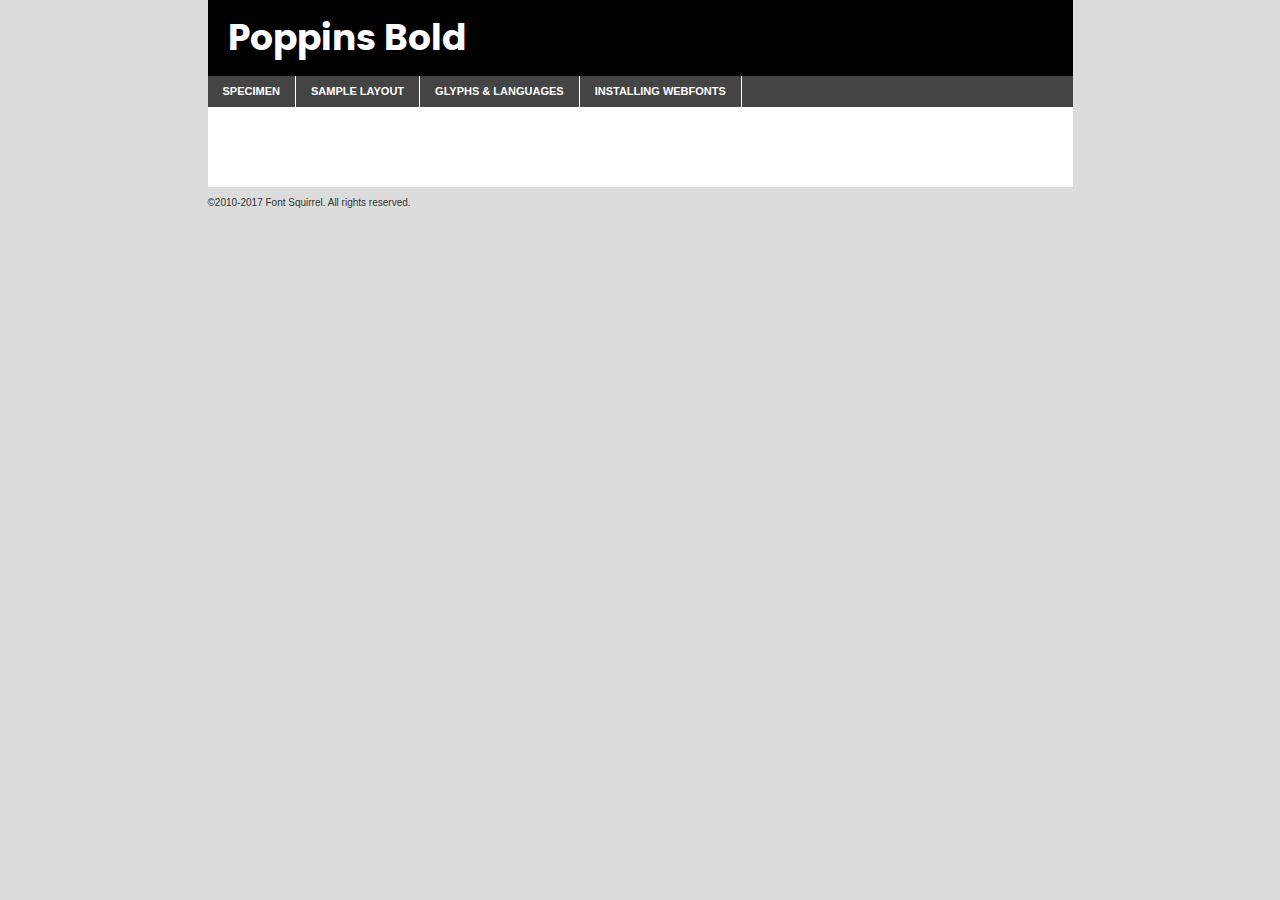
<file: components/fonts/poppins-bold-demo.html>
<!DOCTYPE html PUBLIC "-//W3C//DTD XHTML 1.0 Transitional//EN"
	"http://www.w3.org/TR/xhtml1/DTD/xhtml1-transitional.dtd">

<html xmlns="http://www.w3.org/1999/xhtml" xml:lang="en" lang="en">
<head>
	<meta http-equiv="Content-Type" content="text/html; charset=utf-8" />
	<script src="http://ajax.googleapis.com/ajax/libs/jquery/1.7.2/jquery.min.js" type="text/javascript" charset="utf-8"></script>
	<script type="text/javascript">
	(function($){$.fn.easyTabs=function(option){var param=jQuery.extend({fadeSpeed:"fast",defaultContent:1,activeClass:'active'},option);$(this).each(function(){var thisId="#"+this.id;if(param.defaultContent==''){param.defaultContent=1;}
	if(typeof param.defaultContent=="number")
	{var defaultTab=$(thisId+" .tabs li:eq("+(param.defaultContent-1)+") a").attr('href').substr(1);}else{var defaultTab=param.defaultContent;}
	$(thisId+" .tabs li a").each(function(){var tabToHide=$(this).attr('href').substr(1);$("#"+tabToHide).addClass('easytabs-tab-content');});hideAll();changeContent(defaultTab);function hideAll(){$(thisId+" .easytabs-tab-content").hide();}
	function changeContent(tabId){hideAll();$(thisId+" .tabs li").removeClass(param.activeClass);$(thisId+" .tabs li a[href=#"+tabId+"]").closest('li').addClass(param.activeClass);if(param.fadeSpeed!="none")
	{$(thisId+" #"+tabId).fadeIn(param.fadeSpeed);}else{$(thisId+" #"+tabId).show();}}
	$(thisId+" .tabs li").click(function(){var tabId=$(this).find('a').attr('href').substr(1);changeContent(tabId);return false;});});}})(jQuery);
	</script>
	<link rel="stylesheet" href="specimen_files/specimen_stylesheet.css" type="text/css" charset="utf-8" />
	<link rel="stylesheet" href="stylesheet.css" type="text/css" charset="utf-8" />

	<style type="text/css">
					body{
				font-family: 'poppinsbold';
							}
		</style>

	<title>Poppins Bold Specimen</title>
	
	
	<script type="text/javascript" charset="utf-8">
		$(document).ready(function() {
			$('#container').easyTabs({defaultContent:1});
		});
	</script>
</head>

<body>
<div id="container">
	<div id="header">
		Poppins Bold	</div>
	<ul class="tabs">
		<li><a href="#specimen">Specimen</a></li>
		<li><a href="#layout">Sample Layout</a></li>
				<li><a href="#glyphs">Glyphs &amp; Languages</a></li>
		<li><a href="#installing">Installing Webfonts</a></li>
		
	</ul>
	
	<div id="main_content">

		
			<div id="specimen">
		
				<div class="section">
					<div class="grid12 firstcol">
						<div class="huge">AaBb</div>
					</div>
				</div>
		
				<div class="section">
					<div class="glyph_range">A&#x200B;B&#x200b;C&#x200b;D&#x200b;E&#x200b;F&#x200b;G&#x200b;H&#x200b;I&#x200b;J&#x200b;K&#x200b;L&#x200b;M&#x200b;N&#x200b;O&#x200b;P&#x200b;Q&#x200b;R&#x200b;S&#x200b;T&#x200b;U&#x200b;V&#x200b;W&#x200b;X&#x200b;Y&#x200b;Z&#x200b;a&#x200b;b&#x200b;c&#x200b;d&#x200b;e&#x200b;f&#x200b;g&#x200b;h&#x200b;i&#x200b;j&#x200b;k&#x200b;l&#x200b;m&#x200b;n&#x200b;o&#x200b;p&#x200b;q&#x200b;r&#x200b;s&#x200b;t&#x200b;u&#x200b;v&#x200b;w&#x200b;x&#x200b;y&#x200b;z&#x200b;1&#x200b;2&#x200b;3&#x200b;4&#x200b;5&#x200b;6&#x200b;7&#x200b;8&#x200b;9&#x200b;0&#x200b;&amp;&#x200b;.&#x200b;,&#x200b;?&#x200b;!&#x200b;&#64;&#x200b;(&#x200b;)&#x200b;#&#x200b;$&#x200b;%&#x200b;*&#x200b;+&#x200b;-&#x200b;=&#x200b;:&#x200b;;</div>
				</div>
				<div class="section">
					<div class="grid12 firstcol">
						<table class="sample_table">
							<tr><td>10</td><td class="size10">abcdefghijklmnopqrstuvwxyzABCDEFGHIJKLMNOPQRSTUVWXYZ0123456789abcdefghijklmnopqrstuvwxyzABCDEFGHIJKLMNOPQRSTUVWXYZ0123456789abcdefghijklmnopqrstuvwxyzABCDEFGHIJKLMNOPQRSTUVWXYZ</td></tr>
							<tr><td>11</td><td class="size11">abcdefghijklmnopqrstuvwxyzABCDEFGHIJKLMNOPQRSTUVWXYZ0123456789abcdefghijklmnopqrstuvwxyzABCDEFGHIJKLMNOPQRSTUVWXYZ0123456789abcdefghijklmnopqrstuvwxyzABCDEFGHIJKLMNOPQRSTUVWXYZ</td></tr>
							<tr><td>12</td><td class="size12">abcdefghijklmnopqrstuvwxyzABCDEFGHIJKLMNOPQRSTUVWXYZ0123456789abcdefghijklmnopqrstuvwxyzABCDEFGHIJKLMNOPQRSTUVWXYZ0123456789abcdefghijklmnopqrstuvwxyzABCDEFGHIJKLMNOPQRSTUVWXYZ</td></tr>
							<tr><td>13</td><td class="size13">abcdefghijklmnopqrstuvwxyzABCDEFGHIJKLMNOPQRSTUVWXYZ0123456789abcdefghijklmnopqrstuvwxyzABCDEFGHIJKLMNOPQRSTUVWXYZ0123456789abcdefghijklmnopqrstuvwxyzABCDEFGHIJKLMNOPQRSTUVWXYZ</td></tr>
							<tr><td>14</td><td class="size14">abcdefghijklmnopqrstuvwxyzABCDEFGHIJKLMNOPQRSTUVWXYZ0123456789abcdefghijklmnopqrstuvwxyzABCDEFGHIJKLMNOPQRSTUVWXYZ0123456789abcdefghijklmnopqrstuvwxyzABCDEFGHIJKLMNOPQRSTUVWXYZ</td></tr>
							<tr><td>16</td><td class="size16">abcdefghijklmnopqrstuvwxyzABCDEFGHIJKLMNOPQRSTUVWXYZ0123456789abcdefghijklmnopqrstuvwxyzABCDEFGHIJKLMNOPQRSTUVWXYZ</td></tr>
							<tr><td>18</td><td class="size18">abcdefghijklmnopqrstuvwxyzABCDEFGHIJKLMNOPQRSTUVWXYZ0123456789abcdefghijklmnopqrstuvwxyzABCDEFGHIJKLMNOPQRSTUVWXYZ</td></tr>
							<tr><td>20</td><td class="size20">abcdefghijklmnopqrstuvwxyzABCDEFGHIJKLMNOPQRSTUVWXYZ0123456789abcdefghijklmnopqrstuvwxyzABCDEFGHIJKLMNOPQRSTUVWXYZ</td></tr>
							<tr><td>24</td><td class="size24">abcdefghijklmnopqrstuvwxyzABCDEFGHIJKLMNOPQRSTUVWXYZ0123456789abcdefghijklmnopqrstuvwxyzABCDEFGHIJKLMNOPQRSTUVWXYZ</td></tr>
							<tr><td>30</td><td class="size30">abcdefghijklmnopqrstuvwxyzABCDEFGHIJKLMNOPQRSTUVWXYZ0123456789abcdefghijklmnopqrstuvwxyzABCDEFGHIJKLMNOPQRSTUVWXYZ</td></tr>
							<tr><td>36</td><td class="size36">abcdefghijklmnopqrstuvwxyzABCDEFGHIJKLMNOPQRSTUVWXYZ0123456789abcdefghijklmnopqrstuvwxyzABCDEFGHIJKLMNOPQRSTUVWXYZ</td></tr>
							<tr><td>48</td><td class="size48">abcdefghijklmnopqrstuvwxyzABCDEFGHIJKLMNOPQRSTUVWXYZ0123456789abcdefghijklmnopqrstuvwxyzABCDEFGHIJKLMNOPQRSTUVWXYZ</td></tr>
							<tr><td>60</td><td class="size60">abcdefghijklmnopqrstuvwxyzABCDEFGHIJKLMNOPQRSTUVWXYZ0123456789abcdefghijklmnopqrstuvwxyzABCDEFGHIJKLMNOPQRSTUVWXYZ</td></tr>
							<tr><td>72</td><td class="size72">abcdefghijklmnopqrstuvwxyzABCDEFGHIJKLMNOPQRSTUVWXYZ0123456789abcdefghijklmnopqrstuvwxyzABCDEFGHIJKLMNOPQRSTUVWXYZ</td></tr>
							<tr><td>90</td><td class="size90">abcdefghijklmnopqrstuvwxyzABCDEFGHIJKLMNOPQRSTUVWXYZ0123456789abcdefghijklmnopqrstuvwxyzABCDEFGHIJKLMNOPQRSTUVWXYZ</td></tr>
						</table>
				
					</div>
			
				</div>
		
		
		
								<div class="section" id="bodycomparison">


										<div id="xheight">
				<div class="fontbody">&#x25FC;&#x25FC;&#x25FC;&#x25FC;&#x25FC;&#x25FC;&#x25FC;&#x25FC;&#x25FC;&#x25FC;&#x25FC;&#x25FC;&#x25FC;&#x25FC;&#x25FC;&#x25FC;&#x25FC;&#x25FC;&#x25FC;&#x25FC;&#x25FC;&#x25FC;&#x25FC;&#x25FC;&#x25FC;&#x25FC;&#x25FC;&#x25FC;&#x25FC;&#x25FC;&#x25FC;&#x25FC;&#x25FC;&#x25FC;&#x25FC;&#x25FC;&#x25FC;&#x25FC;&#x25FC;&#x25FC;&#x25FC;&#x25FC;&#x25FC;&#x25FC;&#x25FC;&#x25FC;&#x25FC;&#x25FC;&#x25FC;&#x25FC;&#x25FC;&#x25FC;&#x25FC;&#x25FC;&#x25FC;&#x25FC;&#x25FC;&#x25FC;&#x25FC;&#x25FC;&#x25FC;&#x25FC;&#x25FC;&#x25FC;&#x25FC;&#x25FC;&#x25FC;&#x25FC;&#x25FC;&#x25FC;&#x25FC;&#x25FC;&#x25FC;&#x25FC;&#x25FC;&#x25FC;&#x25FC;&#x25FC;&#x25FC;&#x25FC;&#x25FC;&#x25FC;&#x25FC;&#x25FC;&#x25FC;&#x25FC;&#x25FC;&#x25FC;&#x25FC;&#x25FC;&#x25FC;&#x25FC;&#x25FC;&#x25FC;&#x25FC;&#x25FC;&#x25FC;&#x25FC;&#x25FC;body</div><div class="arialbody">body</div><div class="verdanabody">body</div><div class="georgiabody">body</div></div>
										<div class="fontbody" style="z-index:1">
											body<span>Poppins Bold</span>
										</div>
										<div class="arialbody" style="z-index:1">
											body<span>Arial</span>
										</div>
										<div class="verdanabody" style="z-index:1">
											body<span>Verdana</span>
										</div>
										<div class="georgiabody" style="z-index:1">
											body<span>Georgia</span>
										</div>



								</div>
		
		
				<div class="section psample psample_row1" id="">
					
					<div class="grid2 firstcol">
						<p class="size10"><span>10.</span>Aenean lacinia bibendum nulla sed consectetur. Fusce dapibus, tellus ac cursus commodo, tortor mauris condimentum nibh, ut fermentum massa justo sit amet risus. Nullam id dolor id nibh ultricies vehicula ut id elit. Cum sociis natoque penatibus et magnis dis parturient montes, nascetur ridiculus mus. Nulla vitae elit libero, a pharetra augue.</p>
			
					</div>
					<div class="grid3">
						<p class="size11"><span>11.</span>Aenean lacinia bibendum nulla sed consectetur. Fusce dapibus, tellus ac cursus commodo, tortor mauris condimentum nibh, ut fermentum massa justo sit amet risus. Nullam id dolor id nibh ultricies vehicula ut id elit. Cum sociis natoque penatibus et magnis dis parturient montes, nascetur ridiculus mus. Nulla vitae elit libero, a pharetra augue.</p>
			
					</div>
					<div class="grid3">
						<p class="size12"><span>12.</span>Aenean lacinia bibendum nulla sed consectetur. Fusce dapibus, tellus ac cursus commodo, tortor mauris condimentum nibh, ut fermentum massa justo sit amet risus. Nullam id dolor id nibh ultricies vehicula ut id elit. Cum sociis natoque penatibus et magnis dis parturient montes, nascetur ridiculus mus. Nulla vitae elit libero, a pharetra augue.</p>
			
					</div>
					<div class="grid4">
						<p class="size13"><span>13.</span>Aenean lacinia bibendum nulla sed consectetur. Fusce dapibus, tellus ac cursus commodo, tortor mauris condimentum nibh, ut fermentum massa justo sit amet risus. Nullam id dolor id nibh ultricies vehicula ut id elit. Cum sociis natoque penatibus et magnis dis parturient montes, nascetur ridiculus mus. Nulla vitae elit libero, a pharetra augue.</p>
			
					</div>
					<div class="white_blend"></div>
					
				</div>
				<div class="section psample psample_row2" id="">
					<div class="grid3 firstcol">
						<p class="size14"><span>14.</span>Aenean lacinia bibendum nulla sed consectetur. Fusce dapibus, tellus ac cursus commodo, tortor mauris condimentum nibh, ut fermentum massa justo sit amet risus. Nullam id dolor id nibh ultricies vehicula ut id elit. Cum sociis natoque penatibus et magnis dis parturient montes, nascetur ridiculus mus. Nulla vitae elit libero, a pharetra augue.</p>
			
					</div>
					<div class="grid4">
						<p class="size16"><span>16.</span>Aenean lacinia bibendum nulla sed consectetur. Fusce dapibus, tellus ac cursus commodo, tortor mauris condimentum nibh, ut fermentum massa justo sit amet risus. Nullam id dolor id nibh ultricies vehicula ut id elit. Cum sociis natoque penatibus et magnis dis parturient montes, nascetur ridiculus mus. Nulla vitae elit libero, a pharetra augue.</p>
			
					</div>
					<div class="grid5">
						<p class="size18"><span>18.</span>Aenean lacinia bibendum nulla sed consectetur. Fusce dapibus, tellus ac cursus commodo, tortor mauris condimentum nibh, ut fermentum massa justo sit amet risus. Nullam id dolor id nibh ultricies vehicula ut id elit. Cum sociis natoque penatibus et magnis dis parturient montes, nascetur ridiculus mus. Nulla vitae elit libero, a pharetra augue.</p>
			
					</div>

					<div class="white_blend"></div>

				</div>
				
				<div class="section psample psample_row3" id="">
					<div class="grid5 firstcol">
						<p class="size20"><span>20.</span>Aenean lacinia bibendum nulla sed consectetur. Fusce dapibus, tellus ac cursus commodo, tortor mauris condimentum nibh, ut fermentum massa justo sit amet risus. Nullam id dolor id nibh ultricies vehicula ut id elit. Cum sociis natoque penatibus et magnis dis parturient montes, nascetur ridiculus mus. Nulla vitae elit libero, a pharetra augue.</p>
					</div>
					<div class="grid7">
						<p class="size24"><span>24.</span>Aenean lacinia bibendum nulla sed consectetur. Fusce dapibus, tellus ac cursus commodo, tortor mauris condimentum nibh, ut fermentum massa justo sit amet risus. Nullam id dolor id nibh ultricies vehicula ut id elit. Cum sociis natoque penatibus et magnis dis parturient montes, nascetur ridiculus mus. Nulla vitae elit libero, a pharetra augue.</p>
					</div>
					
					<div class="white_blend"></div>
					
				</div>
				
				<div class="section psample psample_row4" id="">
					<div class="grid12 firstcol">
						<p class="size30"><span>30.</span>Aenean lacinia bibendum nulla sed consectetur. Fusce dapibus, tellus ac cursus commodo, tortor mauris condimentum nibh, ut fermentum massa justo sit amet risus. Nullam id dolor id nibh ultricies vehicula ut id elit. Cum sociis natoque penatibus et magnis dis parturient montes, nascetur ridiculus mus. Nulla vitae elit libero, a pharetra augue.</p>
					</div>
					<div class="white_blend"></div>
					
				</div>
				
				
				
				<div class="section psample psample_row1 fullreverse">
					<div class="grid2 firstcol">
						<p class="size10"><span>10.</span>Aenean lacinia bibendum nulla sed consectetur. Fusce dapibus, tellus ac cursus commodo, tortor mauris condimentum nibh, ut fermentum massa justo sit amet risus. Nullam id dolor id nibh ultricies vehicula ut id elit. Cum sociis natoque penatibus et magnis dis parturient montes, nascetur ridiculus mus. Nulla vitae elit libero, a pharetra augue.</p>
			
					</div>
					<div class="grid3">
						<p class="size11"><span>11.</span>Aenean lacinia bibendum nulla sed consectetur. Fusce dapibus, tellus ac cursus commodo, tortor mauris condimentum nibh, ut fermentum massa justo sit amet risus. Nullam id dolor id nibh ultricies vehicula ut id elit. Cum sociis natoque penatibus et magnis dis parturient montes, nascetur ridiculus mus. Nulla vitae elit libero, a pharetra augue.</p>
			
					</div>
					<div class="grid3">
						<p class="size12"><span>12.</span>Aenean lacinia bibendum nulla sed consectetur. Fusce dapibus, tellus ac cursus commodo, tortor mauris condimentum nibh, ut fermentum massa justo sit amet risus. Nullam id dolor id nibh ultricies vehicula ut id elit. Cum sociis natoque penatibus et magnis dis parturient montes, nascetur ridiculus mus. Nulla vitae elit libero, a pharetra augue.</p>
			
					</div>
					<div class="grid4">
						<p class="size13"><span>13.</span>Aenean lacinia bibendum nulla sed consectetur. Fusce dapibus, tellus ac cursus commodo, tortor mauris condimentum nibh, ut fermentum massa justo sit amet risus. Nullam id dolor id nibh ultricies vehicula ut id elit. Cum sociis natoque penatibus et magnis dis parturient montes, nascetur ridiculus mus. Nulla vitae elit libero, a pharetra augue.</p>
			
					</div>
					<div class="black_blend"></div>
					
				</div>
				
				<div class="section psample psample_row2 fullreverse">
					<div class="grid3 firstcol">
						<p class="size14"><span>14.</span>Aenean lacinia bibendum nulla sed consectetur. Fusce dapibus, tellus ac cursus commodo, tortor mauris condimentum nibh, ut fermentum massa justo sit amet risus. Nullam id dolor id nibh ultricies vehicula ut id elit. Cum sociis natoque penatibus et magnis dis parturient montes, nascetur ridiculus mus. Nulla vitae elit libero, a pharetra augue.</p>
			
					</div>
					<div class="grid4">
						<p class="size16"><span>16.</span>Aenean lacinia bibendum nulla sed consectetur. Fusce dapibus, tellus ac cursus commodo, tortor mauris condimentum nibh, ut fermentum massa justo sit amet risus. Nullam id dolor id nibh ultricies vehicula ut id elit. Cum sociis natoque penatibus et magnis dis parturient montes, nascetur ridiculus mus. Nulla vitae elit libero, a pharetra augue.</p>
			
					</div>
					<div class="grid5">
						<p class="size18"><span>18.</span>Aenean lacinia bibendum nulla sed consectetur. Fusce dapibus, tellus ac cursus commodo, tortor mauris condimentum nibh, ut fermentum massa justo sit amet risus. Nullam id dolor id nibh ultricies vehicula ut id elit. Cum sociis natoque penatibus et magnis dis parturient montes, nascetur ridiculus mus. Nulla vitae elit libero, a pharetra augue.</p>
			
					</div>
					<div class="black_blend"></div>

				</div>
				
				<div class="section psample fullreverse psample_row3" id="">
					<div class="grid5 firstcol">
						<p class="size20"><span>20.</span>Aenean lacinia bibendum nulla sed consectetur. Fusce dapibus, tellus ac cursus commodo, tortor mauris condimentum nibh, ut fermentum massa justo sit amet risus. Nullam id dolor id nibh ultricies vehicula ut id elit. Cum sociis natoque penatibus et magnis dis parturient montes, nascetur ridiculus mus. Nulla vitae elit libero, a pharetra augue.</p>
					</div>
					<div class="grid7">
						<p class="size24"><span>24.</span>Aenean lacinia bibendum nulla sed consectetur. Fusce dapibus, tellus ac cursus commodo, tortor mauris condimentum nibh, ut fermentum massa justo sit amet risus. Nullam id dolor id nibh ultricies vehicula ut id elit. Cum sociis natoque penatibus et magnis dis parturient montes, nascetur ridiculus mus. Nulla vitae elit libero, a pharetra augue.</p>
					</div>
					
					<div class="black_blend"></div>
					
				</div>
				
				<div class="section psample fullreverse psample_row4" id="" style="border-bottom: 20px #000 solid;">
					<div class="grid12 firstcol">
						<p class="size30"><span>30.</span>Aenean lacinia bibendum nulla sed consectetur. Fusce dapibus, tellus ac cursus commodo, tortor mauris condimentum nibh, ut fermentum massa justo sit amet risus. Nullam id dolor id nibh ultricies vehicula ut id elit. Cum sociis natoque penatibus et magnis dis parturient montes, nascetur ridiculus mus. Nulla vitae elit libero, a pharetra augue.</p>
					</div>
					<div class="black_blend"></div>
					
				</div>
				
				
				
				
			</div>
			
			<div id="layout">
				
				<div class="section">
					
					<div class="grid12 firstcol">
						<h1>Lorem Ipsum Dolor</h1>
						<h2>Etiam porta sem malesuada magna mollis euismod</h2>
						
						<p class="byline">By <a href="#link">Aenean Lacinia</a></p>
					</div>
				</div>
				<div class="section">
					<div class="grid8 firstcol">
						<p class="large">Donec sed odio dui. Morbi leo risus, porta ac consectetur ac, vestibulum at eros. Fusce dapibus, tellus ac cursus commodo, tortor mauris condimentum nibh, ut fermentum massa justo sit amet risus. </p>

						
						<h3>Pellentesque ornare sem</h3>

						<p>Maecenas sed diam eget risus varius blandit sit amet non magna. Maecenas faucibus mollis interdum. Donec ullamcorper nulla non metus auctor fringilla. Nullam id dolor id nibh ultricies vehicula ut id elit. Nullam id dolor id nibh ultricies vehicula ut id elit. </p>

						<p>Aenean eu leo quam. Pellentesque ornare sem lacinia quam venenatis vestibulum. Lorem ipsum dolor sit amet, consectetur adipiscing elit. Cum sociis natoque penatibus et magnis dis parturient montes, nascetur ridiculus mus. </p>

						<p>Nulla vitae elit libero, a pharetra augue. Praesent commodo cursus magna, vel scelerisque nisl consectetur et. Aenean lacinia bibendum nulla sed consectetur. </p>

						<p>Nullam quis risus eget urna mollis ornare vel eu leo. Nullam quis risus eget urna mollis ornare vel eu leo. Maecenas sed diam eget risus varius blandit sit amet non magna. Donec ullamcorper nulla non metus auctor fringilla. </p>

						<h3>Cras mattis consectetur</h3>

						<p>Aenean eu leo quam. Pellentesque ornare sem lacinia quam venenatis vestibulum. Aenean lacinia bibendum nulla sed consectetur. Integer posuere erat a ante venenatis dapibus posuere velit aliquet. Cras mattis consectetur purus sit amet fermentum. </p>

						<p>Nullam id dolor id nibh ultricies vehicula ut id elit. Nullam quis risus eget urna mollis ornare vel eu leo. Cras mattis consectetur purus sit amet fermentum.</p>
					</div>
					
					<div class="grid4 sidebar">
						
						<div class="box reverse">
							<p class="last">Nullam quis risus eget urna mollis ornare vel eu leo. Donec ullamcorper nulla non metus auctor fringilla. Cras mattis consectetur purus sit amet fermentum. Sed posuere consectetur est at lobortis. Lorem ipsum dolor sit amet, consectetur adipiscing elit. </p>
						</div>
						
						<p class="caption">Maecenas sed diam eget risus varius.</p>

						<p>Vestibulum id ligula porta felis euismod semper. Integer posuere erat a ante venenatis dapibus posuere velit aliquet. Vestibulum id ligula porta felis euismod semper. Sed posuere consectetur est at lobortis. Maecenas sed diam eget risus varius blandit sit amet non magna. Fusce dapibus, tellus ac cursus commodo, tortor mauris condimentum nibh, ut fermentum massa justo sit amet risus. </p>

					

						<p>Duis mollis, est non commodo luctus, nisi erat porttitor ligula, eget lacinia odio sem nec elit. Aenean lacinia bibendum nulla sed consectetur. Vivamus sagittis lacus vel augue laoreet rutrum faucibus dolor auctor. Aenean lacinia bibendum nulla sed consectetur. Nullam quis risus eget urna mollis ornare vel eu leo. </p>

						<p>Praesent commodo cursus magna, vel scelerisque nisl consectetur et. Donec ullamcorper nulla non metus auctor fringilla. Maecenas faucibus mollis interdum. Fusce dapibus, tellus ac cursus commodo, tortor mauris condimentum nibh, ut fermentum massa justo sit amet risus. </p>

					</div>
				</div>
				
			</div>


			



		<div id="glyphs">
			<div class="section">
				<div class="grid12 firstcol">
			
				<h1>Language Support</h1>
				<p>The subset of Poppins Bold in this kit supports the following languages:<br />
			
					Albanian, Basque, Breton, Chamorro, Danish, Dutch, English, Faroese, Finnish, French, Frisian, Galician, German, Icelandic, Italian, Malagasy, Norwegian, Portuguese, Spanish, Alsatian, Aragonese, Arapaho, Arrernte, Asturian, Aymara, Bislama, Cebuano, Corsican, Fijian, French_creole, Genoese, Gilbertese, Greenlandic, Haitian_creole, Hiligaynon, Hmong, Hopi, Ibanag, Iloko_ilokano, Indonesian, Interglossa_glosa, Interlingua, Irish_gaelic, Jerriais, Lojban, Lombard, Luxembourgeois, Manx, Mohawk, Norfolk_pitcairnese, Occitan, Oromo, Pangasinan, Papiamento, Piedmontese, Potawatomi, Rhaeto-romance, Romansh, Rotokas, Sami_lule, Samoan, Sardinian, Scots_gaelic, Seychelles_creole, Shona, Sicilian, Somali, Southern_ndebele, Swahili, Swati_swazi, Tagalog_filipino_pilipino, Tetum, Tok_pisin, Uyghur_latinized, Volapuk, Walloon, Warlpiri, Xhosa, Yapese, Zulu, Latinbasic, Ubasic, Demo				</p>
				<h1>Glyph Chart</h1>
				<p>The subset of Poppins Bold in this kit includes all the glyphs listed below. Unicode entities are included above each glyph to help you insert individual characters into your layout.</p>
				<div id="glyph_chart">
			
																														 <div><p>&amp;#13;</p>&#13;</div>
																				 <div><p>&amp;#32;</p>&#32;</div>
																				 <div><p>&amp;#33;</p>&#33;</div>
																				 <div><p>&amp;#34;</p>&#34;</div>
																				 <div><p>&amp;#35;</p>&#35;</div>
																				 <div><p>&amp;#36;</p>&#36;</div>
																				 <div><p>&amp;#37;</p>&#37;</div>
																				 <div><p>&amp;#38;</p>&#38;</div>
																				 <div><p>&amp;#39;</p>&#39;</div>
																				 <div><p>&amp;#40;</p>&#40;</div>
																				 <div><p>&amp;#41;</p>&#41;</div>
																				 <div><p>&amp;#42;</p>&#42;</div>
																				 <div><p>&amp;#43;</p>&#43;</div>
																				 <div><p>&amp;#44;</p>&#44;</div>
																				 <div><p>&amp;#45;</p>&#45;</div>
																				 <div><p>&amp;#46;</p>&#46;</div>
																				 <div><p>&amp;#47;</p>&#47;</div>
																				 <div><p>&amp;#48;</p>&#48;</div>
																				 <div><p>&amp;#49;</p>&#49;</div>
																				 <div><p>&amp;#50;</p>&#50;</div>
																				 <div><p>&amp;#51;</p>&#51;</div>
																				 <div><p>&amp;#52;</p>&#52;</div>
																				 <div><p>&amp;#53;</p>&#53;</div>
																				 <div><p>&amp;#54;</p>&#54;</div>
																				 <div><p>&amp;#55;</p>&#55;</div>
																				 <div><p>&amp;#56;</p>&#56;</div>
																				 <div><p>&amp;#57;</p>&#57;</div>
																				 <div><p>&amp;#58;</p>&#58;</div>
																				 <div><p>&amp;#59;</p>&#59;</div>
																				 <div><p>&amp;#60;</p>&#60;</div>
																				 <div><p>&amp;#61;</p>&#61;</div>
																				 <div><p>&amp;#62;</p>&#62;</div>
																				 <div><p>&amp;#63;</p>&#63;</div>
																				 <div><p>&amp;#64;</p>&#64;</div>
																				 <div><p>&amp;#65;</p>&#65;</div>
																				 <div><p>&amp;#66;</p>&#66;</div>
																				 <div><p>&amp;#67;</p>&#67;</div>
																				 <div><p>&amp;#68;</p>&#68;</div>
																				 <div><p>&amp;#69;</p>&#69;</div>
																				 <div><p>&amp;#70;</p>&#70;</div>
																				 <div><p>&amp;#71;</p>&#71;</div>
																				 <div><p>&amp;#72;</p>&#72;</div>
																				 <div><p>&amp;#73;</p>&#73;</div>
																				 <div><p>&amp;#74;</p>&#74;</div>
																				 <div><p>&amp;#75;</p>&#75;</div>
																				 <div><p>&amp;#76;</p>&#76;</div>
																				 <div><p>&amp;#77;</p>&#77;</div>
																				 <div><p>&amp;#78;</p>&#78;</div>
																				 <div><p>&amp;#79;</p>&#79;</div>
																				 <div><p>&amp;#80;</p>&#80;</div>
																				 <div><p>&amp;#81;</p>&#81;</div>
																				 <div><p>&amp;#82;</p>&#82;</div>
																				 <div><p>&amp;#83;</p>&#83;</div>
																				 <div><p>&amp;#84;</p>&#84;</div>
																				 <div><p>&amp;#85;</p>&#85;</div>
																				 <div><p>&amp;#86;</p>&#86;</div>
																				 <div><p>&amp;#87;</p>&#87;</div>
																				 <div><p>&amp;#88;</p>&#88;</div>
																				 <div><p>&amp;#89;</p>&#89;</div>
																				 <div><p>&amp;#90;</p>&#90;</div>
																				 <div><p>&amp;#91;</p>&#91;</div>
																				 <div><p>&amp;#92;</p>&#92;</div>
																				 <div><p>&amp;#93;</p>&#93;</div>
																				 <div><p>&amp;#94;</p>&#94;</div>
																				 <div><p>&amp;#95;</p>&#95;</div>
																				 <div><p>&amp;#96;</p>&#96;</div>
																				 <div><p>&amp;#97;</p>&#97;</div>
																				 <div><p>&amp;#98;</p>&#98;</div>
																				 <div><p>&amp;#99;</p>&#99;</div>
																				 <div><p>&amp;#100;</p>&#100;</div>
																				 <div><p>&amp;#101;</p>&#101;</div>
																				 <div><p>&amp;#102;</p>&#102;</div>
																				 <div><p>&amp;#103;</p>&#103;</div>
																				 <div><p>&amp;#104;</p>&#104;</div>
																				 <div><p>&amp;#105;</p>&#105;</div>
																				 <div><p>&amp;#106;</p>&#106;</div>
																				 <div><p>&amp;#107;</p>&#107;</div>
																				 <div><p>&amp;#108;</p>&#108;</div>
																				 <div><p>&amp;#109;</p>&#109;</div>
																				 <div><p>&amp;#110;</p>&#110;</div>
																				 <div><p>&amp;#111;</p>&#111;</div>
																				 <div><p>&amp;#112;</p>&#112;</div>
																				 <div><p>&amp;#113;</p>&#113;</div>
																				 <div><p>&amp;#114;</p>&#114;</div>
																				 <div><p>&amp;#115;</p>&#115;</div>
																				 <div><p>&amp;#116;</p>&#116;</div>
																				 <div><p>&amp;#117;</p>&#117;</div>
																				 <div><p>&amp;#118;</p>&#118;</div>
																				 <div><p>&amp;#119;</p>&#119;</div>
																				 <div><p>&amp;#120;</p>&#120;</div>
																				 <div><p>&amp;#121;</p>&#121;</div>
																				 <div><p>&amp;#122;</p>&#122;</div>
																				 <div><p>&amp;#123;</p>&#123;</div>
																				 <div><p>&amp;#124;</p>&#124;</div>
																				 <div><p>&amp;#125;</p>&#125;</div>
																				 <div><p>&amp;#126;</p>&#126;</div>
																				 <div><p>&amp;#160;</p>&#160;</div>
																				 <div><p>&amp;#161;</p>&#161;</div>
																				 <div><p>&amp;#162;</p>&#162;</div>
																				 <div><p>&amp;#163;</p>&#163;</div>
																				 <div><p>&amp;#164;</p>&#164;</div>
																				 <div><p>&amp;#165;</p>&#165;</div>
																				 <div><p>&amp;#166;</p>&#166;</div>
																				 <div><p>&amp;#167;</p>&#167;</div>
																				 <div><p>&amp;#168;</p>&#168;</div>
																				 <div><p>&amp;#169;</p>&#169;</div>
																				 <div><p>&amp;#170;</p>&#170;</div>
																				 <div><p>&amp;#171;</p>&#171;</div>
																				 <div><p>&amp;#172;</p>&#172;</div>
																				 <div><p>&amp;#173;</p>&#173;</div>
																				 <div><p>&amp;#174;</p>&#174;</div>
																				 <div><p>&amp;#175;</p>&#175;</div>
																				 <div><p>&amp;#176;</p>&#176;</div>
																				 <div><p>&amp;#177;</p>&#177;</div>
																				 <div><p>&amp;#178;</p>&#178;</div>
																				 <div><p>&amp;#179;</p>&#179;</div>
																				 <div><p>&amp;#180;</p>&#180;</div>
																				 <div><p>&amp;#181;</p>&#181;</div>
																				 <div><p>&amp;#182;</p>&#182;</div>
																				 <div><p>&amp;#183;</p>&#183;</div>
																				 <div><p>&amp;#184;</p>&#184;</div>
																				 <div><p>&amp;#185;</p>&#185;</div>
																				 <div><p>&amp;#186;</p>&#186;</div>
																				 <div><p>&amp;#187;</p>&#187;</div>
																				 <div><p>&amp;#188;</p>&#188;</div>
																				 <div><p>&amp;#189;</p>&#189;</div>
																				 <div><p>&amp;#190;</p>&#190;</div>
																				 <div><p>&amp;#191;</p>&#191;</div>
																				 <div><p>&amp;#192;</p>&#192;</div>
																				 <div><p>&amp;#193;</p>&#193;</div>
																				 <div><p>&amp;#194;</p>&#194;</div>
																				 <div><p>&amp;#195;</p>&#195;</div>
																				 <div><p>&amp;#196;</p>&#196;</div>
																				 <div><p>&amp;#197;</p>&#197;</div>
																				 <div><p>&amp;#198;</p>&#198;</div>
																				 <div><p>&amp;#199;</p>&#199;</div>
																				 <div><p>&amp;#200;</p>&#200;</div>
																				 <div><p>&amp;#201;</p>&#201;</div>
																				 <div><p>&amp;#202;</p>&#202;</div>
																				 <div><p>&amp;#203;</p>&#203;</div>
																				 <div><p>&amp;#204;</p>&#204;</div>
																				 <div><p>&amp;#205;</p>&#205;</div>
																				 <div><p>&amp;#206;</p>&#206;</div>
																				 <div><p>&amp;#207;</p>&#207;</div>
																				 <div><p>&amp;#208;</p>&#208;</div>
																				 <div><p>&amp;#209;</p>&#209;</div>
																				 <div><p>&amp;#210;</p>&#210;</div>
																				 <div><p>&amp;#211;</p>&#211;</div>
																				 <div><p>&amp;#212;</p>&#212;</div>
																				 <div><p>&amp;#213;</p>&#213;</div>
																				 <div><p>&amp;#214;</p>&#214;</div>
																				 <div><p>&amp;#215;</p>&#215;</div>
																				 <div><p>&amp;#216;</p>&#216;</div>
																				 <div><p>&amp;#217;</p>&#217;</div>
																				 <div><p>&amp;#218;</p>&#218;</div>
																				 <div><p>&amp;#219;</p>&#219;</div>
																				 <div><p>&amp;#220;</p>&#220;</div>
																				 <div><p>&amp;#221;</p>&#221;</div>
																				 <div><p>&amp;#222;</p>&#222;</div>
																				 <div><p>&amp;#223;</p>&#223;</div>
																				 <div><p>&amp;#224;</p>&#224;</div>
																				 <div><p>&amp;#225;</p>&#225;</div>
																				 <div><p>&amp;#226;</p>&#226;</div>
																				 <div><p>&amp;#227;</p>&#227;</div>
																				 <div><p>&amp;#228;</p>&#228;</div>
																				 <div><p>&amp;#229;</p>&#229;</div>
																				 <div><p>&amp;#230;</p>&#230;</div>
																				 <div><p>&amp;#231;</p>&#231;</div>
																				 <div><p>&amp;#232;</p>&#232;</div>
																				 <div><p>&amp;#233;</p>&#233;</div>
																				 <div><p>&amp;#234;</p>&#234;</div>
																				 <div><p>&amp;#235;</p>&#235;</div>
																				 <div><p>&amp;#236;</p>&#236;</div>
																				 <div><p>&amp;#237;</p>&#237;</div>
																				 <div><p>&amp;#238;</p>&#238;</div>
																				 <div><p>&amp;#239;</p>&#239;</div>
																				 <div><p>&amp;#240;</p>&#240;</div>
																				 <div><p>&amp;#241;</p>&#241;</div>
																				 <div><p>&amp;#242;</p>&#242;</div>
																				 <div><p>&amp;#243;</p>&#243;</div>
																				 <div><p>&amp;#244;</p>&#244;</div>
																				 <div><p>&amp;#245;</p>&#245;</div>
																				 <div><p>&amp;#246;</p>&#246;</div>
																				 <div><p>&amp;#247;</p>&#247;</div>
																				 <div><p>&amp;#248;</p>&#248;</div>
																				 <div><p>&amp;#249;</p>&#249;</div>
																				 <div><p>&amp;#250;</p>&#250;</div>
																				 <div><p>&amp;#251;</p>&#251;</div>
																				 <div><p>&amp;#252;</p>&#252;</div>
																				 <div><p>&amp;#253;</p>&#253;</div>
																				 <div><p>&amp;#254;</p>&#254;</div>
																				 <div><p>&amp;#255;</p>&#255;</div>
																				 <div><p>&amp;#338;</p>&#338;</div>
																				 <div><p>&amp;#339;</p>&#339;</div>
																				 <div><p>&amp;#376;</p>&#376;</div>
																				 <div><p>&amp;#710;</p>&#710;</div>
																				 <div><p>&amp;#732;</p>&#732;</div>
																				 <div><p>&amp;#8192;</p>&#8192;</div>
																				 <div><p>&amp;#8193;</p>&#8193;</div>
																				 <div><p>&amp;#8194;</p>&#8194;</div>
																				 <div><p>&amp;#8195;</p>&#8195;</div>
																				 <div><p>&amp;#8196;</p>&#8196;</div>
																				 <div><p>&amp;#8197;</p>&#8197;</div>
																				 <div><p>&amp;#8198;</p>&#8198;</div>
																				 <div><p>&amp;#8199;</p>&#8199;</div>
																				 <div><p>&amp;#8200;</p>&#8200;</div>
																				 <div><p>&amp;#8201;</p>&#8201;</div>
																				 <div><p>&amp;#8202;</p>&#8202;</div>
																				 <div><p>&amp;#8208;</p>&#8208;</div>
																				 <div><p>&amp;#8209;</p>&#8209;</div>
																				 <div><p>&amp;#8210;</p>&#8210;</div>
																				 <div><p>&amp;#8211;</p>&#8211;</div>
																				 <div><p>&amp;#8212;</p>&#8212;</div>
																				 <div><p>&amp;#8216;</p>&#8216;</div>
																				 <div><p>&amp;#8217;</p>&#8217;</div>
																				 <div><p>&amp;#8218;</p>&#8218;</div>
																				 <div><p>&amp;#8220;</p>&#8220;</div>
																				 <div><p>&amp;#8221;</p>&#8221;</div>
																				 <div><p>&amp;#8222;</p>&#8222;</div>
																				 <div><p>&amp;#8226;</p>&#8226;</div>
																				 <div><p>&amp;#8230;</p>&#8230;</div>
																				 <div><p>&amp;#8239;</p>&#8239;</div>
																				 <div><p>&amp;#8249;</p>&#8249;</div>
																				 <div><p>&amp;#8250;</p>&#8250;</div>
																				 <div><p>&amp;#8287;</p>&#8287;</div>
																				 <div><p>&amp;#8364;</p>&#8364;</div>
																				 <div><p>&amp;#8482;</p>&#8482;</div>
																				 <div><p>&amp;#64257;</p>&#64257;</div>
																				 <div><p>&amp;#64258;</p>&#64258;</div>
																																																</div>	
				</div>
		
		
			</div>
		</div>
		
		
		<div id="specs">
			
		</div>
	
		<div id="installing">
			<div class="section">
				<div class="grid7 firstcol">
					<h1>Installing Webfonts</h1>
					
					<p>Webfonts are supported by all major browser platforms but not all in the same way. There are currently four different font formats that must be included in order to target all browsers. This includes TTF, WOFF, EOT and SVG.</p>
					
					<h2>1. Upload your webfonts</h2>
					<p>You must upload your webfont kit to your website. They should be in or near the same directory as your CSS files.</p>
					
					<h2>2. Include the webfont stylesheet</h2>
					<p>A special CSS @font-face declaration helps the various browsers select the appropriate font it needs without causing you a bunch of headaches. Learn more about this syntax by reading the <a href="https://www.fontspring.com/blog/further-hardening-of-the-bulletproof-syntax">Fontspring blog post</a> about it. The code for it is as follows:</p>


<code>
@font-face{ 
	font-family: 'MyWebFont';
	src: url('WebFont.eot');
	src: url('WebFont.eot?#iefix') format('embedded-opentype'),
	     url('WebFont.woff') format('woff'),
	     url('WebFont.ttf') format('truetype'),
	     url('WebFont.svg#webfont') format('svg');
}
</code>

	<p>We've already gone ahead and generated the code for you. All you have to do is link to the stylesheet in your HTML, like this:</p>
	<code>&lt;link rel=&quot;stylesheet&quot; href=&quot;stylesheet.css&quot; type=&quot;text/css&quot; charset=&quot;utf-8&quot; /&gt;</code>

					<h2>3. Modify your own stylesheet</h2>
					<p>To take advantage of your new fonts, you must tell your stylesheet to use them. Look at the original @font-face declaration above and find the property called "font-family." The name linked there will be what you use to reference the font. Prepend that webfont name to the font stack in the "font-family" property, inside the selector you want to change. For example:</p>
<code>p { font-family: 'WebFont', Arial, sans-serif; }</code>

<h2>4. Test</h2>
<p>Getting webfonts to work cross-browser <em>can</em> be tricky. Use the information in the sidebar to help you if you find that fonts aren't loading in a particular browser.</p>
				</div>
				
				<div class="grid5 sidebar">
					<div class="box">
						<h2>Troubleshooting<br />Font-Face Problems</h2>
						<p>Having trouble getting your webfonts to load in your new website? Here are some tips to sort out what might be the problem.</p>

						<h3>Fonts not showing in any browser</h3>

						<p>This sounds like you need to work on the plumbing. You either did not upload the fonts to the correct directory, or you did not link the fonts properly in the CSS. If you've confirmed that all this is correct and you still have a problem, take a look at your .htaccess file and see if requests are getting intercepted.</p>

						<h3>Fonts not loading in iPhone or iPad</h3>

						<p>The most common problem here is that you are serving the fonts from an IIS server. IIS refuses to serve files that have unknown MIME types. If that is the case, you must set the MIME type for SVG to "image/svg+xml" in the server settings. Follow these instructions from Microsoft if you need help.</p>

						<h3>Fonts not loading in Firefox</h3>

						<p>The primary reason for this failure? You are still using a version Firefox older than 3.5. So upgrade already! If that isn't it, then you are very likely serving fonts from a different domain. Firefox requires that all font assets be served from the same domain. Lastly it is possible that you need to add WOFF to your list of MIME types (if you are serving via IIS.)</p>

						<h3>Fonts not loading in IE</h3>

						<p>Are you looking at Internet Explorer on an actual Windows machine or are you cheating by using a service like Adobe BrowserLab? Many of these screenshot services do not render @font-face for IE. Best to test it on a real machine.</p>

						<h3>Fonts not loading in IE9</h3>

						<p>IE9, like Firefox, requires that fonts be served from the same domain as the website. Make sure that is the case.</p>
					</div>
				</div>
			</div>
			
		</div>
	
	</div>
	<div id="footer">
		<p>&copy;2010-2017 Font Squirrel. All rights reserved.</p>
	</div>
</div>
</body>
</html>
</file>
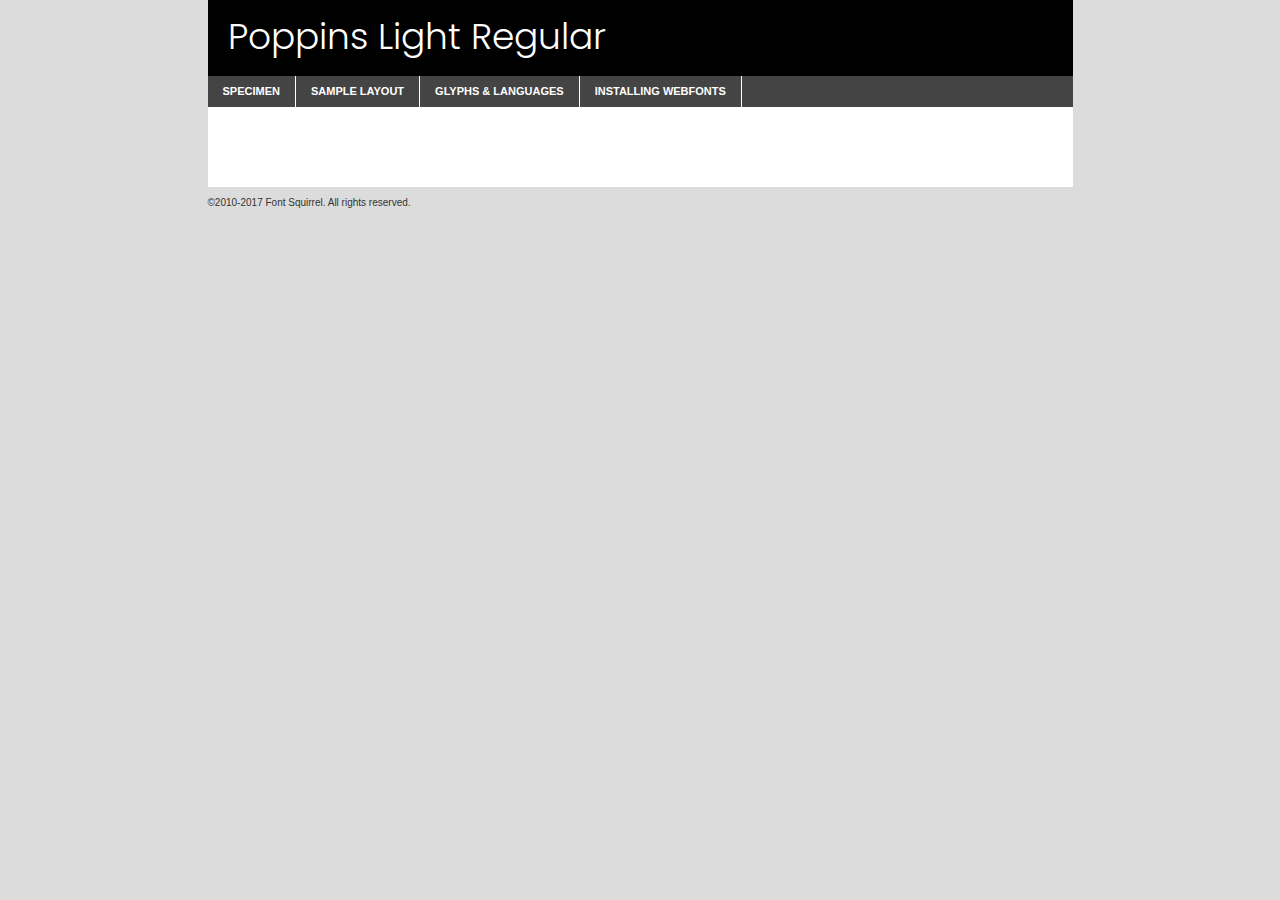
<file: components/fonts/poppins-light-demo.html>
<!DOCTYPE html PUBLIC "-//W3C//DTD XHTML 1.0 Transitional//EN"
	"http://www.w3.org/TR/xhtml1/DTD/xhtml1-transitional.dtd">

<html xmlns="http://www.w3.org/1999/xhtml" xml:lang="en" lang="en">
<head>
	<meta http-equiv="Content-Type" content="text/html; charset=utf-8" />
	<script src="http://ajax.googleapis.com/ajax/libs/jquery/1.7.2/jquery.min.js" type="text/javascript" charset="utf-8"></script>
	<script type="text/javascript">
	(function($){$.fn.easyTabs=function(option){var param=jQuery.extend({fadeSpeed:"fast",defaultContent:1,activeClass:'active'},option);$(this).each(function(){var thisId="#"+this.id;if(param.defaultContent==''){param.defaultContent=1;}
	if(typeof param.defaultContent=="number")
	{var defaultTab=$(thisId+" .tabs li:eq("+(param.defaultContent-1)+") a").attr('href').substr(1);}else{var defaultTab=param.defaultContent;}
	$(thisId+" .tabs li a").each(function(){var tabToHide=$(this).attr('href').substr(1);$("#"+tabToHide).addClass('easytabs-tab-content');});hideAll();changeContent(defaultTab);function hideAll(){$(thisId+" .easytabs-tab-content").hide();}
	function changeContent(tabId){hideAll();$(thisId+" .tabs li").removeClass(param.activeClass);$(thisId+" .tabs li a[href=#"+tabId+"]").closest('li').addClass(param.activeClass);if(param.fadeSpeed!="none")
	{$(thisId+" #"+tabId).fadeIn(param.fadeSpeed);}else{$(thisId+" #"+tabId).show();}}
	$(thisId+" .tabs li").click(function(){var tabId=$(this).find('a').attr('href').substr(1);changeContent(tabId);return false;});});}})(jQuery);
	</script>
	<link rel="stylesheet" href="specimen_files/specimen_stylesheet.css" type="text/css" charset="utf-8" />
	<link rel="stylesheet" href="stylesheet.css" type="text/css" charset="utf-8" />

	<style type="text/css">
					body{
				font-family: 'poppinslight';
							}
		</style>

	<title>Poppins Light Regular Specimen</title>
	
	
	<script type="text/javascript" charset="utf-8">
		$(document).ready(function() {
			$('#container').easyTabs({defaultContent:1});
		});
	</script>
</head>

<body>
<div id="container">
	<div id="header">
		Poppins Light Regular	</div>
	<ul class="tabs">
		<li><a href="#specimen">Specimen</a></li>
		<li><a href="#layout">Sample Layout</a></li>
				<li><a href="#glyphs">Glyphs &amp; Languages</a></li>
		<li><a href="#installing">Installing Webfonts</a></li>
		
	</ul>
	
	<div id="main_content">

		
			<div id="specimen">
		
				<div class="section">
					<div class="grid12 firstcol">
						<div class="huge">AaBb</div>
					</div>
				</div>
		
				<div class="section">
					<div class="glyph_range">A&#x200B;B&#x200b;C&#x200b;D&#x200b;E&#x200b;F&#x200b;G&#x200b;H&#x200b;I&#x200b;J&#x200b;K&#x200b;L&#x200b;M&#x200b;N&#x200b;O&#x200b;P&#x200b;Q&#x200b;R&#x200b;S&#x200b;T&#x200b;U&#x200b;V&#x200b;W&#x200b;X&#x200b;Y&#x200b;Z&#x200b;a&#x200b;b&#x200b;c&#x200b;d&#x200b;e&#x200b;f&#x200b;g&#x200b;h&#x200b;i&#x200b;j&#x200b;k&#x200b;l&#x200b;m&#x200b;n&#x200b;o&#x200b;p&#x200b;q&#x200b;r&#x200b;s&#x200b;t&#x200b;u&#x200b;v&#x200b;w&#x200b;x&#x200b;y&#x200b;z&#x200b;1&#x200b;2&#x200b;3&#x200b;4&#x200b;5&#x200b;6&#x200b;7&#x200b;8&#x200b;9&#x200b;0&#x200b;&amp;&#x200b;.&#x200b;,&#x200b;?&#x200b;!&#x200b;&#64;&#x200b;(&#x200b;)&#x200b;#&#x200b;$&#x200b;%&#x200b;*&#x200b;+&#x200b;-&#x200b;=&#x200b;:&#x200b;;</div>
				</div>
				<div class="section">
					<div class="grid12 firstcol">
						<table class="sample_table">
							<tr><td>10</td><td class="size10">abcdefghijklmnopqrstuvwxyzABCDEFGHIJKLMNOPQRSTUVWXYZ0123456789abcdefghijklmnopqrstuvwxyzABCDEFGHIJKLMNOPQRSTUVWXYZ0123456789abcdefghijklmnopqrstuvwxyzABCDEFGHIJKLMNOPQRSTUVWXYZ</td></tr>
							<tr><td>11</td><td class="size11">abcdefghijklmnopqrstuvwxyzABCDEFGHIJKLMNOPQRSTUVWXYZ0123456789abcdefghijklmnopqrstuvwxyzABCDEFGHIJKLMNOPQRSTUVWXYZ0123456789abcdefghijklmnopqrstuvwxyzABCDEFGHIJKLMNOPQRSTUVWXYZ</td></tr>
							<tr><td>12</td><td class="size12">abcdefghijklmnopqrstuvwxyzABCDEFGHIJKLMNOPQRSTUVWXYZ0123456789abcdefghijklmnopqrstuvwxyzABCDEFGHIJKLMNOPQRSTUVWXYZ0123456789abcdefghijklmnopqrstuvwxyzABCDEFGHIJKLMNOPQRSTUVWXYZ</td></tr>
							<tr><td>13</td><td class="size13">abcdefghijklmnopqrstuvwxyzABCDEFGHIJKLMNOPQRSTUVWXYZ0123456789abcdefghijklmnopqrstuvwxyzABCDEFGHIJKLMNOPQRSTUVWXYZ0123456789abcdefghijklmnopqrstuvwxyzABCDEFGHIJKLMNOPQRSTUVWXYZ</td></tr>
							<tr><td>14</td><td class="size14">abcdefghijklmnopqrstuvwxyzABCDEFGHIJKLMNOPQRSTUVWXYZ0123456789abcdefghijklmnopqrstuvwxyzABCDEFGHIJKLMNOPQRSTUVWXYZ0123456789abcdefghijklmnopqrstuvwxyzABCDEFGHIJKLMNOPQRSTUVWXYZ</td></tr>
							<tr><td>16</td><td class="size16">abcdefghijklmnopqrstuvwxyzABCDEFGHIJKLMNOPQRSTUVWXYZ0123456789abcdefghijklmnopqrstuvwxyzABCDEFGHIJKLMNOPQRSTUVWXYZ</td></tr>
							<tr><td>18</td><td class="size18">abcdefghijklmnopqrstuvwxyzABCDEFGHIJKLMNOPQRSTUVWXYZ0123456789abcdefghijklmnopqrstuvwxyzABCDEFGHIJKLMNOPQRSTUVWXYZ</td></tr>
							<tr><td>20</td><td class="size20">abcdefghijklmnopqrstuvwxyzABCDEFGHIJKLMNOPQRSTUVWXYZ0123456789abcdefghijklmnopqrstuvwxyzABCDEFGHIJKLMNOPQRSTUVWXYZ</td></tr>
							<tr><td>24</td><td class="size24">abcdefghijklmnopqrstuvwxyzABCDEFGHIJKLMNOPQRSTUVWXYZ0123456789abcdefghijklmnopqrstuvwxyzABCDEFGHIJKLMNOPQRSTUVWXYZ</td></tr>
							<tr><td>30</td><td class="size30">abcdefghijklmnopqrstuvwxyzABCDEFGHIJKLMNOPQRSTUVWXYZ0123456789abcdefghijklmnopqrstuvwxyzABCDEFGHIJKLMNOPQRSTUVWXYZ</td></tr>
							<tr><td>36</td><td class="size36">abcdefghijklmnopqrstuvwxyzABCDEFGHIJKLMNOPQRSTUVWXYZ0123456789abcdefghijklmnopqrstuvwxyzABCDEFGHIJKLMNOPQRSTUVWXYZ</td></tr>
							<tr><td>48</td><td class="size48">abcdefghijklmnopqrstuvwxyzABCDEFGHIJKLMNOPQRSTUVWXYZ0123456789abcdefghijklmnopqrstuvwxyzABCDEFGHIJKLMNOPQRSTUVWXYZ</td></tr>
							<tr><td>60</td><td class="size60">abcdefghijklmnopqrstuvwxyzABCDEFGHIJKLMNOPQRSTUVWXYZ0123456789abcdefghijklmnopqrstuvwxyzABCDEFGHIJKLMNOPQRSTUVWXYZ</td></tr>
							<tr><td>72</td><td class="size72">abcdefghijklmnopqrstuvwxyzABCDEFGHIJKLMNOPQRSTUVWXYZ0123456789abcdefghijklmnopqrstuvwxyzABCDEFGHIJKLMNOPQRSTUVWXYZ</td></tr>
							<tr><td>90</td><td class="size90">abcdefghijklmnopqrstuvwxyzABCDEFGHIJKLMNOPQRSTUVWXYZ0123456789abcdefghijklmnopqrstuvwxyzABCDEFGHIJKLMNOPQRSTUVWXYZ</td></tr>
						</table>
				
					</div>
			
				</div>
		
		
		
								<div class="section" id="bodycomparison">


										<div id="xheight">
				<div class="fontbody">&#x25FC;&#x25FC;&#x25FC;&#x25FC;&#x25FC;&#x25FC;&#x25FC;&#x25FC;&#x25FC;&#x25FC;&#x25FC;&#x25FC;&#x25FC;&#x25FC;&#x25FC;&#x25FC;&#x25FC;&#x25FC;&#x25FC;&#x25FC;&#x25FC;&#x25FC;&#x25FC;&#x25FC;&#x25FC;&#x25FC;&#x25FC;&#x25FC;&#x25FC;&#x25FC;&#x25FC;&#x25FC;&#x25FC;&#x25FC;&#x25FC;&#x25FC;&#x25FC;&#x25FC;&#x25FC;&#x25FC;&#x25FC;&#x25FC;&#x25FC;&#x25FC;&#x25FC;&#x25FC;&#x25FC;&#x25FC;&#x25FC;&#x25FC;&#x25FC;&#x25FC;&#x25FC;&#x25FC;&#x25FC;&#x25FC;&#x25FC;&#x25FC;&#x25FC;&#x25FC;&#x25FC;&#x25FC;&#x25FC;&#x25FC;&#x25FC;&#x25FC;&#x25FC;&#x25FC;&#x25FC;&#x25FC;&#x25FC;&#x25FC;&#x25FC;&#x25FC;&#x25FC;&#x25FC;&#x25FC;&#x25FC;&#x25FC;&#x25FC;&#x25FC;&#x25FC;&#x25FC;&#x25FC;&#x25FC;&#x25FC;&#x25FC;&#x25FC;&#x25FC;&#x25FC;&#x25FC;&#x25FC;&#x25FC;&#x25FC;&#x25FC;&#x25FC;&#x25FC;&#x25FC;&#x25FC;body</div><div class="arialbody">body</div><div class="verdanabody">body</div><div class="georgiabody">body</div></div>
										<div class="fontbody" style="z-index:1">
											body<span>Poppins Light Regular</span>
										</div>
										<div class="arialbody" style="z-index:1">
											body<span>Arial</span>
										</div>
										<div class="verdanabody" style="z-index:1">
											body<span>Verdana</span>
										</div>
										<div class="georgiabody" style="z-index:1">
											body<span>Georgia</span>
										</div>



								</div>
		
		
				<div class="section psample psample_row1" id="">
					
					<div class="grid2 firstcol">
						<p class="size10"><span>10.</span>Aenean lacinia bibendum nulla sed consectetur. Fusce dapibus, tellus ac cursus commodo, tortor mauris condimentum nibh, ut fermentum massa justo sit amet risus. Nullam id dolor id nibh ultricies vehicula ut id elit. Cum sociis natoque penatibus et magnis dis parturient montes, nascetur ridiculus mus. Nulla vitae elit libero, a pharetra augue.</p>
			
					</div>
					<div class="grid3">
						<p class="size11"><span>11.</span>Aenean lacinia bibendum nulla sed consectetur. Fusce dapibus, tellus ac cursus commodo, tortor mauris condimentum nibh, ut fermentum massa justo sit amet risus. Nullam id dolor id nibh ultricies vehicula ut id elit. Cum sociis natoque penatibus et magnis dis parturient montes, nascetur ridiculus mus. Nulla vitae elit libero, a pharetra augue.</p>
			
					</div>
					<div class="grid3">
						<p class="size12"><span>12.</span>Aenean lacinia bibendum nulla sed consectetur. Fusce dapibus, tellus ac cursus commodo, tortor mauris condimentum nibh, ut fermentum massa justo sit amet risus. Nullam id dolor id nibh ultricies vehicula ut id elit. Cum sociis natoque penatibus et magnis dis parturient montes, nascetur ridiculus mus. Nulla vitae elit libero, a pharetra augue.</p>
			
					</div>
					<div class="grid4">
						<p class="size13"><span>13.</span>Aenean lacinia bibendum nulla sed consectetur. Fusce dapibus, tellus ac cursus commodo, tortor mauris condimentum nibh, ut fermentum massa justo sit amet risus. Nullam id dolor id nibh ultricies vehicula ut id elit. Cum sociis natoque penatibus et magnis dis parturient montes, nascetur ridiculus mus. Nulla vitae elit libero, a pharetra augue.</p>
			
					</div>
					<div class="white_blend"></div>
					
				</div>
				<div class="section psample psample_row2" id="">
					<div class="grid3 firstcol">
						<p class="size14"><span>14.</span>Aenean lacinia bibendum nulla sed consectetur. Fusce dapibus, tellus ac cursus commodo, tortor mauris condimentum nibh, ut fermentum massa justo sit amet risus. Nullam id dolor id nibh ultricies vehicula ut id elit. Cum sociis natoque penatibus et magnis dis parturient montes, nascetur ridiculus mus. Nulla vitae elit libero, a pharetra augue.</p>
			
					</div>
					<div class="grid4">
						<p class="size16"><span>16.</span>Aenean lacinia bibendum nulla sed consectetur. Fusce dapibus, tellus ac cursus commodo, tortor mauris condimentum nibh, ut fermentum massa justo sit amet risus. Nullam id dolor id nibh ultricies vehicula ut id elit. Cum sociis natoque penatibus et magnis dis parturient montes, nascetur ridiculus mus. Nulla vitae elit libero, a pharetra augue.</p>
			
					</div>
					<div class="grid5">
						<p class="size18"><span>18.</span>Aenean lacinia bibendum nulla sed consectetur. Fusce dapibus, tellus ac cursus commodo, tortor mauris condimentum nibh, ut fermentum massa justo sit amet risus. Nullam id dolor id nibh ultricies vehicula ut id elit. Cum sociis natoque penatibus et magnis dis parturient montes, nascetur ridiculus mus. Nulla vitae elit libero, a pharetra augue.</p>
			
					</div>

					<div class="white_blend"></div>

				</div>
				
				<div class="section psample psample_row3" id="">
					<div class="grid5 firstcol">
						<p class="size20"><span>20.</span>Aenean lacinia bibendum nulla sed consectetur. Fusce dapibus, tellus ac cursus commodo, tortor mauris condimentum nibh, ut fermentum massa justo sit amet risus. Nullam id dolor id nibh ultricies vehicula ut id elit. Cum sociis natoque penatibus et magnis dis parturient montes, nascetur ridiculus mus. Nulla vitae elit libero, a pharetra augue.</p>
					</div>
					<div class="grid7">
						<p class="size24"><span>24.</span>Aenean lacinia bibendum nulla sed consectetur. Fusce dapibus, tellus ac cursus commodo, tortor mauris condimentum nibh, ut fermentum massa justo sit amet risus. Nullam id dolor id nibh ultricies vehicula ut id elit. Cum sociis natoque penatibus et magnis dis parturient montes, nascetur ridiculus mus. Nulla vitae elit libero, a pharetra augue.</p>
					</div>
					
					<div class="white_blend"></div>
					
				</div>
				
				<div class="section psample psample_row4" id="">
					<div class="grid12 firstcol">
						<p class="size30"><span>30.</span>Aenean lacinia bibendum nulla sed consectetur. Fusce dapibus, tellus ac cursus commodo, tortor mauris condimentum nibh, ut fermentum massa justo sit amet risus. Nullam id dolor id nibh ultricies vehicula ut id elit. Cum sociis natoque penatibus et magnis dis parturient montes, nascetur ridiculus mus. Nulla vitae elit libero, a pharetra augue.</p>
					</div>
					<div class="white_blend"></div>
					
				</div>
				
				
				
				<div class="section psample psample_row1 fullreverse">
					<div class="grid2 firstcol">
						<p class="size10"><span>10.</span>Aenean lacinia bibendum nulla sed consectetur. Fusce dapibus, tellus ac cursus commodo, tortor mauris condimentum nibh, ut fermentum massa justo sit amet risus. Nullam id dolor id nibh ultricies vehicula ut id elit. Cum sociis natoque penatibus et magnis dis parturient montes, nascetur ridiculus mus. Nulla vitae elit libero, a pharetra augue.</p>
			
					</div>
					<div class="grid3">
						<p class="size11"><span>11.</span>Aenean lacinia bibendum nulla sed consectetur. Fusce dapibus, tellus ac cursus commodo, tortor mauris condimentum nibh, ut fermentum massa justo sit amet risus. Nullam id dolor id nibh ultricies vehicula ut id elit. Cum sociis natoque penatibus et magnis dis parturient montes, nascetur ridiculus mus. Nulla vitae elit libero, a pharetra augue.</p>
			
					</div>
					<div class="grid3">
						<p class="size12"><span>12.</span>Aenean lacinia bibendum nulla sed consectetur. Fusce dapibus, tellus ac cursus commodo, tortor mauris condimentum nibh, ut fermentum massa justo sit amet risus. Nullam id dolor id nibh ultricies vehicula ut id elit. Cum sociis natoque penatibus et magnis dis parturient montes, nascetur ridiculus mus. Nulla vitae elit libero, a pharetra augue.</p>
			
					</div>
					<div class="grid4">
						<p class="size13"><span>13.</span>Aenean lacinia bibendum nulla sed consectetur. Fusce dapibus, tellus ac cursus commodo, tortor mauris condimentum nibh, ut fermentum massa justo sit amet risus. Nullam id dolor id nibh ultricies vehicula ut id elit. Cum sociis natoque penatibus et magnis dis parturient montes, nascetur ridiculus mus. Nulla vitae elit libero, a pharetra augue.</p>
			
					</div>
					<div class="black_blend"></div>
					
				</div>
				
				<div class="section psample psample_row2 fullreverse">
					<div class="grid3 firstcol">
						<p class="size14"><span>14.</span>Aenean lacinia bibendum nulla sed consectetur. Fusce dapibus, tellus ac cursus commodo, tortor mauris condimentum nibh, ut fermentum massa justo sit amet risus. Nullam id dolor id nibh ultricies vehicula ut id elit. Cum sociis natoque penatibus et magnis dis parturient montes, nascetur ridiculus mus. Nulla vitae elit libero, a pharetra augue.</p>
			
					</div>
					<div class="grid4">
						<p class="size16"><span>16.</span>Aenean lacinia bibendum nulla sed consectetur. Fusce dapibus, tellus ac cursus commodo, tortor mauris condimentum nibh, ut fermentum massa justo sit amet risus. Nullam id dolor id nibh ultricies vehicula ut id elit. Cum sociis natoque penatibus et magnis dis parturient montes, nascetur ridiculus mus. Nulla vitae elit libero, a pharetra augue.</p>
			
					</div>
					<div class="grid5">
						<p class="size18"><span>18.</span>Aenean lacinia bibendum nulla sed consectetur. Fusce dapibus, tellus ac cursus commodo, tortor mauris condimentum nibh, ut fermentum massa justo sit amet risus. Nullam id dolor id nibh ultricies vehicula ut id elit. Cum sociis natoque penatibus et magnis dis parturient montes, nascetur ridiculus mus. Nulla vitae elit libero, a pharetra augue.</p>
			
					</div>
					<div class="black_blend"></div>

				</div>
				
				<div class="section psample fullreverse psample_row3" id="">
					<div class="grid5 firstcol">
						<p class="size20"><span>20.</span>Aenean lacinia bibendum nulla sed consectetur. Fusce dapibus, tellus ac cursus commodo, tortor mauris condimentum nibh, ut fermentum massa justo sit amet risus. Nullam id dolor id nibh ultricies vehicula ut id elit. Cum sociis natoque penatibus et magnis dis parturient montes, nascetur ridiculus mus. Nulla vitae elit libero, a pharetra augue.</p>
					</div>
					<div class="grid7">
						<p class="size24"><span>24.</span>Aenean lacinia bibendum nulla sed consectetur. Fusce dapibus, tellus ac cursus commodo, tortor mauris condimentum nibh, ut fermentum massa justo sit amet risus. Nullam id dolor id nibh ultricies vehicula ut id elit. Cum sociis natoque penatibus et magnis dis parturient montes, nascetur ridiculus mus. Nulla vitae elit libero, a pharetra augue.</p>
					</div>
					
					<div class="black_blend"></div>
					
				</div>
				
				<div class="section psample fullreverse psample_row4" id="" style="border-bottom: 20px #000 solid;">
					<div class="grid12 firstcol">
						<p class="size30"><span>30.</span>Aenean lacinia bibendum nulla sed consectetur. Fusce dapibus, tellus ac cursus commodo, tortor mauris condimentum nibh, ut fermentum massa justo sit amet risus. Nullam id dolor id nibh ultricies vehicula ut id elit. Cum sociis natoque penatibus et magnis dis parturient montes, nascetur ridiculus mus. Nulla vitae elit libero, a pharetra augue.</p>
					</div>
					<div class="black_blend"></div>
					
				</div>
				
				
				
				
			</div>
			
			<div id="layout">
				
				<div class="section">
					
					<div class="grid12 firstcol">
						<h1>Lorem Ipsum Dolor</h1>
						<h2>Etiam porta sem malesuada magna mollis euismod</h2>
						
						<p class="byline">By <a href="#link">Aenean Lacinia</a></p>
					</div>
				</div>
				<div class="section">
					<div class="grid8 firstcol">
						<p class="large">Donec sed odio dui. Morbi leo risus, porta ac consectetur ac, vestibulum at eros. Fusce dapibus, tellus ac cursus commodo, tortor mauris condimentum nibh, ut fermentum massa justo sit amet risus. </p>

						
						<h3>Pellentesque ornare sem</h3>

						<p>Maecenas sed diam eget risus varius blandit sit amet non magna. Maecenas faucibus mollis interdum. Donec ullamcorper nulla non metus auctor fringilla. Nullam id dolor id nibh ultricies vehicula ut id elit. Nullam id dolor id nibh ultricies vehicula ut id elit. </p>

						<p>Aenean eu leo quam. Pellentesque ornare sem lacinia quam venenatis vestibulum. Lorem ipsum dolor sit amet, consectetur adipiscing elit. Cum sociis natoque penatibus et magnis dis parturient montes, nascetur ridiculus mus. </p>

						<p>Nulla vitae elit libero, a pharetra augue. Praesent commodo cursus magna, vel scelerisque nisl consectetur et. Aenean lacinia bibendum nulla sed consectetur. </p>

						<p>Nullam quis risus eget urna mollis ornare vel eu leo. Nullam quis risus eget urna mollis ornare vel eu leo. Maecenas sed diam eget risus varius blandit sit amet non magna. Donec ullamcorper nulla non metus auctor fringilla. </p>

						<h3>Cras mattis consectetur</h3>

						<p>Aenean eu leo quam. Pellentesque ornare sem lacinia quam venenatis vestibulum. Aenean lacinia bibendum nulla sed consectetur. Integer posuere erat a ante venenatis dapibus posuere velit aliquet. Cras mattis consectetur purus sit amet fermentum. </p>

						<p>Nullam id dolor id nibh ultricies vehicula ut id elit. Nullam quis risus eget urna mollis ornare vel eu leo. Cras mattis consectetur purus sit amet fermentum.</p>
					</div>
					
					<div class="grid4 sidebar">
						
						<div class="box reverse">
							<p class="last">Nullam quis risus eget urna mollis ornare vel eu leo. Donec ullamcorper nulla non metus auctor fringilla. Cras mattis consectetur purus sit amet fermentum. Sed posuere consectetur est at lobortis. Lorem ipsum dolor sit amet, consectetur adipiscing elit. </p>
						</div>
						
						<p class="caption">Maecenas sed diam eget risus varius.</p>

						<p>Vestibulum id ligula porta felis euismod semper. Integer posuere erat a ante venenatis dapibus posuere velit aliquet. Vestibulum id ligula porta felis euismod semper. Sed posuere consectetur est at lobortis. Maecenas sed diam eget risus varius blandit sit amet non magna. Fusce dapibus, tellus ac cursus commodo, tortor mauris condimentum nibh, ut fermentum massa justo sit amet risus. </p>

					

						<p>Duis mollis, est non commodo luctus, nisi erat porttitor ligula, eget lacinia odio sem nec elit. Aenean lacinia bibendum nulla sed consectetur. Vivamus sagittis lacus vel augue laoreet rutrum faucibus dolor auctor. Aenean lacinia bibendum nulla sed consectetur. Nullam quis risus eget urna mollis ornare vel eu leo. </p>

						<p>Praesent commodo cursus magna, vel scelerisque nisl consectetur et. Donec ullamcorper nulla non metus auctor fringilla. Maecenas faucibus mollis interdum. Fusce dapibus, tellus ac cursus commodo, tortor mauris condimentum nibh, ut fermentum massa justo sit amet risus. </p>

					</div>
				</div>
				
			</div>


			



		<div id="glyphs">
			<div class="section">
				<div class="grid12 firstcol">
			
				<h1>Language Support</h1>
				<p>The subset of Poppins Light Regular in this kit supports the following languages:<br />
			
					English, Arrernte, Bislama, Cebuano, Fijian, Gilbertese, Hmong, Ibanag, Iloko_ilokano, Interglossa_glosa, Interlingua, Lojban, Manx, Norfolk_pitcairnese, Oromo, Rotokas, Samoan, Sardinian, Seychelles_creole, Shona, Somali, Southern_ndebele, Swahili, Swati_swazi, Tok_pisin, Warlpiri, Xhosa, Zulu, Latinbasic, Demo				</p>
				<h1>Glyph Chart</h1>
				<p>The subset of Poppins Light Regular in this kit includes all the glyphs listed below. Unicode entities are included above each glyph to help you insert individual characters into your layout.</p>
				<div id="glyph_chart">
			
																														 <div><p>&amp;#13;</p>&#13;</div>
																				 <div><p>&amp;#32;</p>&#32;</div>
																				 <div><p>&amp;#33;</p>&#33;</div>
																				 <div><p>&amp;#34;</p>&#34;</div>
																				 <div><p>&amp;#35;</p>&#35;</div>
																				 <div><p>&amp;#36;</p>&#36;</div>
																				 <div><p>&amp;#37;</p>&#37;</div>
																				 <div><p>&amp;#38;</p>&#38;</div>
																				 <div><p>&amp;#39;</p>&#39;</div>
																				 <div><p>&amp;#40;</p>&#40;</div>
																				 <div><p>&amp;#41;</p>&#41;</div>
																				 <div><p>&amp;#42;</p>&#42;</div>
																				 <div><p>&amp;#43;</p>&#43;</div>
																				 <div><p>&amp;#44;</p>&#44;</div>
																				 <div><p>&amp;#46;</p>&#46;</div>
																				 <div><p>&amp;#47;</p>&#47;</div>
																				 <div><p>&amp;#48;</p>&#48;</div>
																				 <div><p>&amp;#49;</p>&#49;</div>
																				 <div><p>&amp;#50;</p>&#50;</div>
																				 <div><p>&amp;#51;</p>&#51;</div>
																				 <div><p>&amp;#52;</p>&#52;</div>
																				 <div><p>&amp;#53;</p>&#53;</div>
																				 <div><p>&amp;#54;</p>&#54;</div>
																				 <div><p>&amp;#55;</p>&#55;</div>
																				 <div><p>&amp;#56;</p>&#56;</div>
																				 <div><p>&amp;#57;</p>&#57;</div>
																				 <div><p>&amp;#60;</p>&#60;</div>
																				 <div><p>&amp;#61;</p>&#61;</div>
																				 <div><p>&amp;#62;</p>&#62;</div>
																				 <div><p>&amp;#63;</p>&#63;</div>
																				 <div><p>&amp;#64;</p>&#64;</div>
																				 <div><p>&amp;#65;</p>&#65;</div>
																				 <div><p>&amp;#66;</p>&#66;</div>
																				 <div><p>&amp;#67;</p>&#67;</div>
																				 <div><p>&amp;#68;</p>&#68;</div>
																				 <div><p>&amp;#69;</p>&#69;</div>
																				 <div><p>&amp;#70;</p>&#70;</div>
																				 <div><p>&amp;#71;</p>&#71;</div>
																				 <div><p>&amp;#72;</p>&#72;</div>
																				 <div><p>&amp;#73;</p>&#73;</div>
																				 <div><p>&amp;#74;</p>&#74;</div>
																				 <div><p>&amp;#75;</p>&#75;</div>
																				 <div><p>&amp;#76;</p>&#76;</div>
																				 <div><p>&amp;#77;</p>&#77;</div>
																				 <div><p>&amp;#78;</p>&#78;</div>
																				 <div><p>&amp;#79;</p>&#79;</div>
																				 <div><p>&amp;#80;</p>&#80;</div>
																				 <div><p>&amp;#81;</p>&#81;</div>
																				 <div><p>&amp;#82;</p>&#82;</div>
																				 <div><p>&amp;#83;</p>&#83;</div>
																				 <div><p>&amp;#84;</p>&#84;</div>
																				 <div><p>&amp;#85;</p>&#85;</div>
																				 <div><p>&amp;#86;</p>&#86;</div>
																				 <div><p>&amp;#87;</p>&#87;</div>
																				 <div><p>&amp;#88;</p>&#88;</div>
																				 <div><p>&amp;#89;</p>&#89;</div>
																				 <div><p>&amp;#90;</p>&#90;</div>
																				 <div><p>&amp;#91;</p>&#91;</div>
																				 <div><p>&amp;#92;</p>&#92;</div>
																				 <div><p>&amp;#93;</p>&#93;</div>
																				 <div><p>&amp;#94;</p>&#94;</div>
																				 <div><p>&amp;#95;</p>&#95;</div>
																				 <div><p>&amp;#96;</p>&#96;</div>
																				 <div><p>&amp;#97;</p>&#97;</div>
																				 <div><p>&amp;#98;</p>&#98;</div>
																				 <div><p>&amp;#99;</p>&#99;</div>
																				 <div><p>&amp;#100;</p>&#100;</div>
																				 <div><p>&amp;#101;</p>&#101;</div>
																				 <div><p>&amp;#102;</p>&#102;</div>
																				 <div><p>&amp;#103;</p>&#103;</div>
																				 <div><p>&amp;#104;</p>&#104;</div>
																				 <div><p>&amp;#105;</p>&#105;</div>
																				 <div><p>&amp;#106;</p>&#106;</div>
																				 <div><p>&amp;#107;</p>&#107;</div>
																				 <div><p>&amp;#108;</p>&#108;</div>
																				 <div><p>&amp;#109;</p>&#109;</div>
																				 <div><p>&amp;#110;</p>&#110;</div>
																				 <div><p>&amp;#111;</p>&#111;</div>
																				 <div><p>&amp;#112;</p>&#112;</div>
																				 <div><p>&amp;#113;</p>&#113;</div>
																				 <div><p>&amp;#114;</p>&#114;</div>
																				 <div><p>&amp;#115;</p>&#115;</div>
																				 <div><p>&amp;#116;</p>&#116;</div>
																				 <div><p>&amp;#117;</p>&#117;</div>
																				 <div><p>&amp;#118;</p>&#118;</div>
																				 <div><p>&amp;#119;</p>&#119;</div>
																				 <div><p>&amp;#120;</p>&#120;</div>
																				 <div><p>&amp;#121;</p>&#121;</div>
																				 <div><p>&amp;#122;</p>&#122;</div>
																				 <div><p>&amp;#123;</p>&#123;</div>
																				 <div><p>&amp;#124;</p>&#124;</div>
																				 <div><p>&amp;#125;</p>&#125;</div>
																				 <div><p>&amp;#126;</p>&#126;</div>
																				 <div><p>&amp;#160;</p>&#160;</div>
																				 <div><p>&amp;#161;</p>&#161;</div>
																				 <div><p>&amp;#162;</p>&#162;</div>
																				 <div><p>&amp;#163;</p>&#163;</div>
																				 <div><p>&amp;#164;</p>&#164;</div>
																				 <div><p>&amp;#165;</p>&#165;</div>
																				 <div><p>&amp;#166;</p>&#166;</div>
																				 <div><p>&amp;#167;</p>&#167;</div>
																				 <div><p>&amp;#168;</p>&#168;</div>
																				 <div><p>&amp;#169;</p>&#169;</div>
																				 <div><p>&amp;#170;</p>&#170;</div>
																				 <div><p>&amp;#171;</p>&#171;</div>
																				 <div><p>&amp;#172;</p>&#172;</div>
																				 <div><p>&amp;#174;</p>&#174;</div>
																				 <div><p>&amp;#175;</p>&#175;</div>
																				 <div><p>&amp;#176;</p>&#176;</div>
																				 <div><p>&amp;#177;</p>&#177;</div>
																				 <div><p>&amp;#178;</p>&#178;</div>
																				 <div><p>&amp;#179;</p>&#179;</div>
																				 <div><p>&amp;#180;</p>&#180;</div>
																				 <div><p>&amp;#181;</p>&#181;</div>
																				 <div><p>&amp;#182;</p>&#182;</div>
																				 <div><p>&amp;#184;</p>&#184;</div>
																				 <div><p>&amp;#185;</p>&#185;</div>
																				 <div><p>&amp;#186;</p>&#186;</div>
																				 <div><p>&amp;#187;</p>&#187;</div>
																				 <div><p>&amp;#188;</p>&#188;</div>
																				 <div><p>&amp;#189;</p>&#189;</div>
																				 <div><p>&amp;#190;</p>&#190;</div>
																				 <div><p>&amp;#191;</p>&#191;</div>
																				 <div><p>&amp;#198;</p>&#198;</div>
																				 <div><p>&amp;#199;</p>&#199;</div>
																				 <div><p>&amp;#208;</p>&#208;</div>
																				 <div><p>&amp;#215;</p>&#215;</div>
																				 <div><p>&amp;#216;</p>&#216;</div>
																				 <div><p>&amp;#222;</p>&#222;</div>
																				 <div><p>&amp;#223;</p>&#223;</div>
																				 <div><p>&amp;#230;</p>&#230;</div>
																				 <div><p>&amp;#231;</p>&#231;</div>
																				 <div><p>&amp;#240;</p>&#240;</div>
																				 <div><p>&amp;#247;</p>&#247;</div>
																				 <div><p>&amp;#248;</p>&#248;</div>
																				 <div><p>&amp;#254;</p>&#254;</div>
																				 <div><p>&amp;#305;</p>&#305;</div>
																				 <div><p>&amp;#338;</p>&#338;</div>
																				 <div><p>&amp;#339;</p>&#339;</div>
																				 <div><p>&amp;#710;</p>&#710;</div>
																				 <div><p>&amp;#730;</p>&#730;</div>
																				 <div><p>&amp;#732;</p>&#732;</div>
																				 <div><p>&amp;#8192;</p>&#8192;</div>
																				 <div><p>&amp;#8193;</p>&#8193;</div>
																				 <div><p>&amp;#8194;</p>&#8194;</div>
																				 <div><p>&amp;#8195;</p>&#8195;</div>
																				 <div><p>&amp;#8196;</p>&#8196;</div>
																				 <div><p>&amp;#8197;</p>&#8197;</div>
																				 <div><p>&amp;#8198;</p>&#8198;</div>
																				 <div><p>&amp;#8199;</p>&#8199;</div>
																				 <div><p>&amp;#8200;</p>&#8200;</div>
																				 <div><p>&amp;#8201;</p>&#8201;</div>
																				 <div><p>&amp;#8202;</p>&#8202;</div>
																				 <div><p>&amp;#8211;</p>&#8211;</div>
																				 <div><p>&amp;#8212;</p>&#8212;</div>
																				 <div><p>&amp;#8216;</p>&#8216;</div>
																				 <div><p>&amp;#8217;</p>&#8217;</div>
																				 <div><p>&amp;#8218;</p>&#8218;</div>
																				 <div><p>&amp;#8220;</p>&#8220;</div>
																				 <div><p>&amp;#8221;</p>&#8221;</div>
																				 <div><p>&amp;#8222;</p>&#8222;</div>
																				 <div><p>&amp;#8226;</p>&#8226;</div>
																				 <div><p>&amp;#8239;</p>&#8239;</div>
																				 <div><p>&amp;#8249;</p>&#8249;</div>
																				 <div><p>&amp;#8250;</p>&#8250;</div>
																				 <div><p>&amp;#8287;</p>&#8287;</div>
																				 <div><p>&amp;#8364;</p>&#8364;</div>
																				 <div><p>&amp;#8482;</p>&#8482;</div>
																				 <div><p>&amp;#8722;</p>&#8722;</div>
																				 <div><p>&amp;#9724;</p>&#9724;</div>
																				 <div><p>&amp;#64257;</p>&#64257;</div>
																																																</div>	
				</div>
		
		
			</div>
		</div>
		
		
		<div id="specs">
			
		</div>
	
		<div id="installing">
			<div class="section">
				<div class="grid7 firstcol">
					<h1>Installing Webfonts</h1>
					
					<p>Webfonts are supported by all major browser platforms but not all in the same way. There are currently four different font formats that must be included in order to target all browsers. This includes TTF, WOFF, EOT and SVG.</p>
					
					<h2>1. Upload your webfonts</h2>
					<p>You must upload your webfont kit to your website. They should be in or near the same directory as your CSS files.</p>
					
					<h2>2. Include the webfont stylesheet</h2>
					<p>A special CSS @font-face declaration helps the various browsers select the appropriate font it needs without causing you a bunch of headaches. Learn more about this syntax by reading the <a href="https://www.fontspring.com/blog/further-hardening-of-the-bulletproof-syntax">Fontspring blog post</a> about it. The code for it is as follows:</p>


<code>
@font-face{ 
	font-family: 'MyWebFont';
	src: url('WebFont.eot');
	src: url('WebFont.eot?#iefix') format('embedded-opentype'),
	     url('WebFont.woff') format('woff'),
	     url('WebFont.ttf') format('truetype'),
	     url('WebFont.svg#webfont') format('svg');
}
</code>

	<p>We've already gone ahead and generated the code for you. All you have to do is link to the stylesheet in your HTML, like this:</p>
	<code>&lt;link rel=&quot;stylesheet&quot; href=&quot;stylesheet.css&quot; type=&quot;text/css&quot; charset=&quot;utf-8&quot; /&gt;</code>

					<h2>3. Modify your own stylesheet</h2>
					<p>To take advantage of your new fonts, you must tell your stylesheet to use them. Look at the original @font-face declaration above and find the property called "font-family." The name linked there will be what you use to reference the font. Prepend that webfont name to the font stack in the "font-family" property, inside the selector you want to change. For example:</p>
<code>p { font-family: 'WebFont', Arial, sans-serif; }</code>

<h2>4. Test</h2>
<p>Getting webfonts to work cross-browser <em>can</em> be tricky. Use the information in the sidebar to help you if you find that fonts aren't loading in a particular browser.</p>
				</div>
				
				<div class="grid5 sidebar">
					<div class="box">
						<h2>Troubleshooting<br />Font-Face Problems</h2>
						<p>Having trouble getting your webfonts to load in your new website? Here are some tips to sort out what might be the problem.</p>

						<h3>Fonts not showing in any browser</h3>

						<p>This sounds like you need to work on the plumbing. You either did not upload the fonts to the correct directory, or you did not link the fonts properly in the CSS. If you've confirmed that all this is correct and you still have a problem, take a look at your .htaccess file and see if requests are getting intercepted.</p>

						<h3>Fonts not loading in iPhone or iPad</h3>

						<p>The most common problem here is that you are serving the fonts from an IIS server. IIS refuses to serve files that have unknown MIME types. If that is the case, you must set the MIME type for SVG to "image/svg+xml" in the server settings. Follow these instructions from Microsoft if you need help.</p>

						<h3>Fonts not loading in Firefox</h3>

						<p>The primary reason for this failure? You are still using a version Firefox older than 3.5. So upgrade already! If that isn't it, then you are very likely serving fonts from a different domain. Firefox requires that all font assets be served from the same domain. Lastly it is possible that you need to add WOFF to your list of MIME types (if you are serving via IIS.)</p>

						<h3>Fonts not loading in IE</h3>

						<p>Are you looking at Internet Explorer on an actual Windows machine or are you cheating by using a service like Adobe BrowserLab? Many of these screenshot services do not render @font-face for IE. Best to test it on a real machine.</p>

						<h3>Fonts not loading in IE9</h3>

						<p>IE9, like Firefox, requires that fonts be served from the same domain as the website. Make sure that is the case.</p>
					</div>
				</div>
			</div>
			
		</div>
	
	</div>
	<div id="footer">
		<p>&copy;2010-2017 Font Squirrel. All rights reserved.</p>
	</div>
</div>
</body>
</html>
</file>
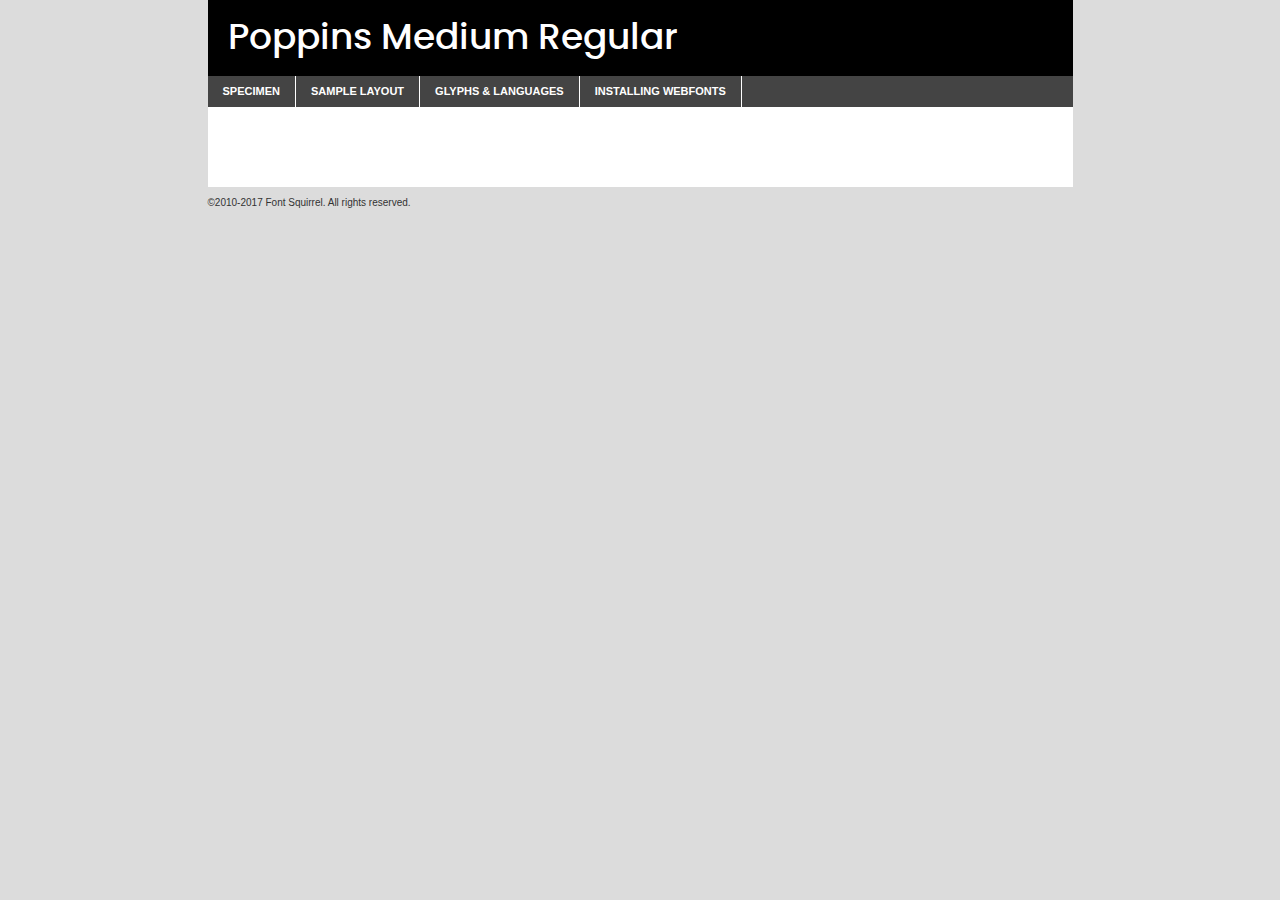
<file: components/fonts/poppins-medium-demo.html>
<!DOCTYPE html PUBLIC "-//W3C//DTD XHTML 1.0 Transitional//EN"
	"http://www.w3.org/TR/xhtml1/DTD/xhtml1-transitional.dtd">

<html xmlns="http://www.w3.org/1999/xhtml" xml:lang="en" lang="en">
<head>
	<meta http-equiv="Content-Type" content="text/html; charset=utf-8" />
	<script src="http://ajax.googleapis.com/ajax/libs/jquery/1.7.2/jquery.min.js" type="text/javascript" charset="utf-8"></script>
	<script type="text/javascript">
	(function($){$.fn.easyTabs=function(option){var param=jQuery.extend({fadeSpeed:"fast",defaultContent:1,activeClass:'active'},option);$(this).each(function(){var thisId="#"+this.id;if(param.defaultContent==''){param.defaultContent=1;}
	if(typeof param.defaultContent=="number")
	{var defaultTab=$(thisId+" .tabs li:eq("+(param.defaultContent-1)+") a").attr('href').substr(1);}else{var defaultTab=param.defaultContent;}
	$(thisId+" .tabs li a").each(function(){var tabToHide=$(this).attr('href').substr(1);$("#"+tabToHide).addClass('easytabs-tab-content');});hideAll();changeContent(defaultTab);function hideAll(){$(thisId+" .easytabs-tab-content").hide();}
	function changeContent(tabId){hideAll();$(thisId+" .tabs li").removeClass(param.activeClass);$(thisId+" .tabs li a[href=#"+tabId+"]").closest('li').addClass(param.activeClass);if(param.fadeSpeed!="none")
	{$(thisId+" #"+tabId).fadeIn(param.fadeSpeed);}else{$(thisId+" #"+tabId).show();}}
	$(thisId+" .tabs li").click(function(){var tabId=$(this).find('a').attr('href').substr(1);changeContent(tabId);return false;});});}})(jQuery);
	</script>
	<link rel="stylesheet" href="specimen_files/specimen_stylesheet.css" type="text/css" charset="utf-8" />
	<link rel="stylesheet" href="stylesheet.css" type="text/css" charset="utf-8" />

	<style type="text/css">
					body{
				font-family: 'poppinsmedium';
							}
		</style>

	<title>Poppins Medium Regular Specimen</title>
	
	
	<script type="text/javascript" charset="utf-8">
		$(document).ready(function() {
			$('#container').easyTabs({defaultContent:1});
		});
	</script>
</head>

<body>
<div id="container">
	<div id="header">
		Poppins Medium Regular	</div>
	<ul class="tabs">
		<li><a href="#specimen">Specimen</a></li>
		<li><a href="#layout">Sample Layout</a></li>
				<li><a href="#glyphs">Glyphs &amp; Languages</a></li>
		<li><a href="#installing">Installing Webfonts</a></li>
		
	</ul>
	
	<div id="main_content">

		
			<div id="specimen">
		
				<div class="section">
					<div class="grid12 firstcol">
						<div class="huge">AaBb</div>
					</div>
				</div>
		
				<div class="section">
					<div class="glyph_range">A&#x200B;B&#x200b;C&#x200b;D&#x200b;E&#x200b;F&#x200b;G&#x200b;H&#x200b;I&#x200b;J&#x200b;K&#x200b;L&#x200b;M&#x200b;N&#x200b;O&#x200b;P&#x200b;Q&#x200b;R&#x200b;S&#x200b;T&#x200b;U&#x200b;V&#x200b;W&#x200b;X&#x200b;Y&#x200b;Z&#x200b;a&#x200b;b&#x200b;c&#x200b;d&#x200b;e&#x200b;f&#x200b;g&#x200b;h&#x200b;i&#x200b;j&#x200b;k&#x200b;l&#x200b;m&#x200b;n&#x200b;o&#x200b;p&#x200b;q&#x200b;r&#x200b;s&#x200b;t&#x200b;u&#x200b;v&#x200b;w&#x200b;x&#x200b;y&#x200b;z&#x200b;1&#x200b;2&#x200b;3&#x200b;4&#x200b;5&#x200b;6&#x200b;7&#x200b;8&#x200b;9&#x200b;0&#x200b;&amp;&#x200b;.&#x200b;,&#x200b;?&#x200b;!&#x200b;&#64;&#x200b;(&#x200b;)&#x200b;#&#x200b;$&#x200b;%&#x200b;*&#x200b;+&#x200b;-&#x200b;=&#x200b;:&#x200b;;</div>
				</div>
				<div class="section">
					<div class="grid12 firstcol">
						<table class="sample_table">
							<tr><td>10</td><td class="size10">abcdefghijklmnopqrstuvwxyzABCDEFGHIJKLMNOPQRSTUVWXYZ0123456789abcdefghijklmnopqrstuvwxyzABCDEFGHIJKLMNOPQRSTUVWXYZ0123456789abcdefghijklmnopqrstuvwxyzABCDEFGHIJKLMNOPQRSTUVWXYZ</td></tr>
							<tr><td>11</td><td class="size11">abcdefghijklmnopqrstuvwxyzABCDEFGHIJKLMNOPQRSTUVWXYZ0123456789abcdefghijklmnopqrstuvwxyzABCDEFGHIJKLMNOPQRSTUVWXYZ0123456789abcdefghijklmnopqrstuvwxyzABCDEFGHIJKLMNOPQRSTUVWXYZ</td></tr>
							<tr><td>12</td><td class="size12">abcdefghijklmnopqrstuvwxyzABCDEFGHIJKLMNOPQRSTUVWXYZ0123456789abcdefghijklmnopqrstuvwxyzABCDEFGHIJKLMNOPQRSTUVWXYZ0123456789abcdefghijklmnopqrstuvwxyzABCDEFGHIJKLMNOPQRSTUVWXYZ</td></tr>
							<tr><td>13</td><td class="size13">abcdefghijklmnopqrstuvwxyzABCDEFGHIJKLMNOPQRSTUVWXYZ0123456789abcdefghijklmnopqrstuvwxyzABCDEFGHIJKLMNOPQRSTUVWXYZ0123456789abcdefghijklmnopqrstuvwxyzABCDEFGHIJKLMNOPQRSTUVWXYZ</td></tr>
							<tr><td>14</td><td class="size14">abcdefghijklmnopqrstuvwxyzABCDEFGHIJKLMNOPQRSTUVWXYZ0123456789abcdefghijklmnopqrstuvwxyzABCDEFGHIJKLMNOPQRSTUVWXYZ0123456789abcdefghijklmnopqrstuvwxyzABCDEFGHIJKLMNOPQRSTUVWXYZ</td></tr>
							<tr><td>16</td><td class="size16">abcdefghijklmnopqrstuvwxyzABCDEFGHIJKLMNOPQRSTUVWXYZ0123456789abcdefghijklmnopqrstuvwxyzABCDEFGHIJKLMNOPQRSTUVWXYZ</td></tr>
							<tr><td>18</td><td class="size18">abcdefghijklmnopqrstuvwxyzABCDEFGHIJKLMNOPQRSTUVWXYZ0123456789abcdefghijklmnopqrstuvwxyzABCDEFGHIJKLMNOPQRSTUVWXYZ</td></tr>
							<tr><td>20</td><td class="size20">abcdefghijklmnopqrstuvwxyzABCDEFGHIJKLMNOPQRSTUVWXYZ0123456789abcdefghijklmnopqrstuvwxyzABCDEFGHIJKLMNOPQRSTUVWXYZ</td></tr>
							<tr><td>24</td><td class="size24">abcdefghijklmnopqrstuvwxyzABCDEFGHIJKLMNOPQRSTUVWXYZ0123456789abcdefghijklmnopqrstuvwxyzABCDEFGHIJKLMNOPQRSTUVWXYZ</td></tr>
							<tr><td>30</td><td class="size30">abcdefghijklmnopqrstuvwxyzABCDEFGHIJKLMNOPQRSTUVWXYZ0123456789abcdefghijklmnopqrstuvwxyzABCDEFGHIJKLMNOPQRSTUVWXYZ</td></tr>
							<tr><td>36</td><td class="size36">abcdefghijklmnopqrstuvwxyzABCDEFGHIJKLMNOPQRSTUVWXYZ0123456789abcdefghijklmnopqrstuvwxyzABCDEFGHIJKLMNOPQRSTUVWXYZ</td></tr>
							<tr><td>48</td><td class="size48">abcdefghijklmnopqrstuvwxyzABCDEFGHIJKLMNOPQRSTUVWXYZ0123456789abcdefghijklmnopqrstuvwxyzABCDEFGHIJKLMNOPQRSTUVWXYZ</td></tr>
							<tr><td>60</td><td class="size60">abcdefghijklmnopqrstuvwxyzABCDEFGHIJKLMNOPQRSTUVWXYZ0123456789abcdefghijklmnopqrstuvwxyzABCDEFGHIJKLMNOPQRSTUVWXYZ</td></tr>
							<tr><td>72</td><td class="size72">abcdefghijklmnopqrstuvwxyzABCDEFGHIJKLMNOPQRSTUVWXYZ0123456789abcdefghijklmnopqrstuvwxyzABCDEFGHIJKLMNOPQRSTUVWXYZ</td></tr>
							<tr><td>90</td><td class="size90">abcdefghijklmnopqrstuvwxyzABCDEFGHIJKLMNOPQRSTUVWXYZ0123456789abcdefghijklmnopqrstuvwxyzABCDEFGHIJKLMNOPQRSTUVWXYZ</td></tr>
						</table>
				
					</div>
			
				</div>
		
		
		
								<div class="section" id="bodycomparison">


										<div id="xheight">
				<div class="fontbody">&#x25FC;&#x25FC;&#x25FC;&#x25FC;&#x25FC;&#x25FC;&#x25FC;&#x25FC;&#x25FC;&#x25FC;&#x25FC;&#x25FC;&#x25FC;&#x25FC;&#x25FC;&#x25FC;&#x25FC;&#x25FC;&#x25FC;&#x25FC;&#x25FC;&#x25FC;&#x25FC;&#x25FC;&#x25FC;&#x25FC;&#x25FC;&#x25FC;&#x25FC;&#x25FC;&#x25FC;&#x25FC;&#x25FC;&#x25FC;&#x25FC;&#x25FC;&#x25FC;&#x25FC;&#x25FC;&#x25FC;&#x25FC;&#x25FC;&#x25FC;&#x25FC;&#x25FC;&#x25FC;&#x25FC;&#x25FC;&#x25FC;&#x25FC;&#x25FC;&#x25FC;&#x25FC;&#x25FC;&#x25FC;&#x25FC;&#x25FC;&#x25FC;&#x25FC;&#x25FC;&#x25FC;&#x25FC;&#x25FC;&#x25FC;&#x25FC;&#x25FC;&#x25FC;&#x25FC;&#x25FC;&#x25FC;&#x25FC;&#x25FC;&#x25FC;&#x25FC;&#x25FC;&#x25FC;&#x25FC;&#x25FC;&#x25FC;&#x25FC;&#x25FC;&#x25FC;&#x25FC;&#x25FC;&#x25FC;&#x25FC;&#x25FC;&#x25FC;&#x25FC;&#x25FC;&#x25FC;&#x25FC;&#x25FC;&#x25FC;&#x25FC;&#x25FC;&#x25FC;&#x25FC;&#x25FC;body</div><div class="arialbody">body</div><div class="verdanabody">body</div><div class="georgiabody">body</div></div>
										<div class="fontbody" style="z-index:1">
											body<span>Poppins Medium Regular</span>
										</div>
										<div class="arialbody" style="z-index:1">
											body<span>Arial</span>
										</div>
										<div class="verdanabody" style="z-index:1">
											body<span>Verdana</span>
										</div>
										<div class="georgiabody" style="z-index:1">
											body<span>Georgia</span>
										</div>



								</div>
		
		
				<div class="section psample psample_row1" id="">
					
					<div class="grid2 firstcol">
						<p class="size10"><span>10.</span>Aenean lacinia bibendum nulla sed consectetur. Fusce dapibus, tellus ac cursus commodo, tortor mauris condimentum nibh, ut fermentum massa justo sit amet risus. Nullam id dolor id nibh ultricies vehicula ut id elit. Cum sociis natoque penatibus et magnis dis parturient montes, nascetur ridiculus mus. Nulla vitae elit libero, a pharetra augue.</p>
			
					</div>
					<div class="grid3">
						<p class="size11"><span>11.</span>Aenean lacinia bibendum nulla sed consectetur. Fusce dapibus, tellus ac cursus commodo, tortor mauris condimentum nibh, ut fermentum massa justo sit amet risus. Nullam id dolor id nibh ultricies vehicula ut id elit. Cum sociis natoque penatibus et magnis dis parturient montes, nascetur ridiculus mus. Nulla vitae elit libero, a pharetra augue.</p>
			
					</div>
					<div class="grid3">
						<p class="size12"><span>12.</span>Aenean lacinia bibendum nulla sed consectetur. Fusce dapibus, tellus ac cursus commodo, tortor mauris condimentum nibh, ut fermentum massa justo sit amet risus. Nullam id dolor id nibh ultricies vehicula ut id elit. Cum sociis natoque penatibus et magnis dis parturient montes, nascetur ridiculus mus. Nulla vitae elit libero, a pharetra augue.</p>
			
					</div>
					<div class="grid4">
						<p class="size13"><span>13.</span>Aenean lacinia bibendum nulla sed consectetur. Fusce dapibus, tellus ac cursus commodo, tortor mauris condimentum nibh, ut fermentum massa justo sit amet risus. Nullam id dolor id nibh ultricies vehicula ut id elit. Cum sociis natoque penatibus et magnis dis parturient montes, nascetur ridiculus mus. Nulla vitae elit libero, a pharetra augue.</p>
			
					</div>
					<div class="white_blend"></div>
					
				</div>
				<div class="section psample psample_row2" id="">
					<div class="grid3 firstcol">
						<p class="size14"><span>14.</span>Aenean lacinia bibendum nulla sed consectetur. Fusce dapibus, tellus ac cursus commodo, tortor mauris condimentum nibh, ut fermentum massa justo sit amet risus. Nullam id dolor id nibh ultricies vehicula ut id elit. Cum sociis natoque penatibus et magnis dis parturient montes, nascetur ridiculus mus. Nulla vitae elit libero, a pharetra augue.</p>
			
					</div>
					<div class="grid4">
						<p class="size16"><span>16.</span>Aenean lacinia bibendum nulla sed consectetur. Fusce dapibus, tellus ac cursus commodo, tortor mauris condimentum nibh, ut fermentum massa justo sit amet risus. Nullam id dolor id nibh ultricies vehicula ut id elit. Cum sociis natoque penatibus et magnis dis parturient montes, nascetur ridiculus mus. Nulla vitae elit libero, a pharetra augue.</p>
			
					</div>
					<div class="grid5">
						<p class="size18"><span>18.</span>Aenean lacinia bibendum nulla sed consectetur. Fusce dapibus, tellus ac cursus commodo, tortor mauris condimentum nibh, ut fermentum massa justo sit amet risus. Nullam id dolor id nibh ultricies vehicula ut id elit. Cum sociis natoque penatibus et magnis dis parturient montes, nascetur ridiculus mus. Nulla vitae elit libero, a pharetra augue.</p>
			
					</div>

					<div class="white_blend"></div>

				</div>
				
				<div class="section psample psample_row3" id="">
					<div class="grid5 firstcol">
						<p class="size20"><span>20.</span>Aenean lacinia bibendum nulla sed consectetur. Fusce dapibus, tellus ac cursus commodo, tortor mauris condimentum nibh, ut fermentum massa justo sit amet risus. Nullam id dolor id nibh ultricies vehicula ut id elit. Cum sociis natoque penatibus et magnis dis parturient montes, nascetur ridiculus mus. Nulla vitae elit libero, a pharetra augue.</p>
					</div>
					<div class="grid7">
						<p class="size24"><span>24.</span>Aenean lacinia bibendum nulla sed consectetur. Fusce dapibus, tellus ac cursus commodo, tortor mauris condimentum nibh, ut fermentum massa justo sit amet risus. Nullam id dolor id nibh ultricies vehicula ut id elit. Cum sociis natoque penatibus et magnis dis parturient montes, nascetur ridiculus mus. Nulla vitae elit libero, a pharetra augue.</p>
					</div>
					
					<div class="white_blend"></div>
					
				</div>
				
				<div class="section psample psample_row4" id="">
					<div class="grid12 firstcol">
						<p class="size30"><span>30.</span>Aenean lacinia bibendum nulla sed consectetur. Fusce dapibus, tellus ac cursus commodo, tortor mauris condimentum nibh, ut fermentum massa justo sit amet risus. Nullam id dolor id nibh ultricies vehicula ut id elit. Cum sociis natoque penatibus et magnis dis parturient montes, nascetur ridiculus mus. Nulla vitae elit libero, a pharetra augue.</p>
					</div>
					<div class="white_blend"></div>
					
				</div>
				
				
				
				<div class="section psample psample_row1 fullreverse">
					<div class="grid2 firstcol">
						<p class="size10"><span>10.</span>Aenean lacinia bibendum nulla sed consectetur. Fusce dapibus, tellus ac cursus commodo, tortor mauris condimentum nibh, ut fermentum massa justo sit amet risus. Nullam id dolor id nibh ultricies vehicula ut id elit. Cum sociis natoque penatibus et magnis dis parturient montes, nascetur ridiculus mus. Nulla vitae elit libero, a pharetra augue.</p>
			
					</div>
					<div class="grid3">
						<p class="size11"><span>11.</span>Aenean lacinia bibendum nulla sed consectetur. Fusce dapibus, tellus ac cursus commodo, tortor mauris condimentum nibh, ut fermentum massa justo sit amet risus. Nullam id dolor id nibh ultricies vehicula ut id elit. Cum sociis natoque penatibus et magnis dis parturient montes, nascetur ridiculus mus. Nulla vitae elit libero, a pharetra augue.</p>
			
					</div>
					<div class="grid3">
						<p class="size12"><span>12.</span>Aenean lacinia bibendum nulla sed consectetur. Fusce dapibus, tellus ac cursus commodo, tortor mauris condimentum nibh, ut fermentum massa justo sit amet risus. Nullam id dolor id nibh ultricies vehicula ut id elit. Cum sociis natoque penatibus et magnis dis parturient montes, nascetur ridiculus mus. Nulla vitae elit libero, a pharetra augue.</p>
			
					</div>
					<div class="grid4">
						<p class="size13"><span>13.</span>Aenean lacinia bibendum nulla sed consectetur. Fusce dapibus, tellus ac cursus commodo, tortor mauris condimentum nibh, ut fermentum massa justo sit amet risus. Nullam id dolor id nibh ultricies vehicula ut id elit. Cum sociis natoque penatibus et magnis dis parturient montes, nascetur ridiculus mus. Nulla vitae elit libero, a pharetra augue.</p>
			
					</div>
					<div class="black_blend"></div>
					
				</div>
				
				<div class="section psample psample_row2 fullreverse">
					<div class="grid3 firstcol">
						<p class="size14"><span>14.</span>Aenean lacinia bibendum nulla sed consectetur. Fusce dapibus, tellus ac cursus commodo, tortor mauris condimentum nibh, ut fermentum massa justo sit amet risus. Nullam id dolor id nibh ultricies vehicula ut id elit. Cum sociis natoque penatibus et magnis dis parturient montes, nascetur ridiculus mus. Nulla vitae elit libero, a pharetra augue.</p>
			
					</div>
					<div class="grid4">
						<p class="size16"><span>16.</span>Aenean lacinia bibendum nulla sed consectetur. Fusce dapibus, tellus ac cursus commodo, tortor mauris condimentum nibh, ut fermentum massa justo sit amet risus. Nullam id dolor id nibh ultricies vehicula ut id elit. Cum sociis natoque penatibus et magnis dis parturient montes, nascetur ridiculus mus. Nulla vitae elit libero, a pharetra augue.</p>
			
					</div>
					<div class="grid5">
						<p class="size18"><span>18.</span>Aenean lacinia bibendum nulla sed consectetur. Fusce dapibus, tellus ac cursus commodo, tortor mauris condimentum nibh, ut fermentum massa justo sit amet risus. Nullam id dolor id nibh ultricies vehicula ut id elit. Cum sociis natoque penatibus et magnis dis parturient montes, nascetur ridiculus mus. Nulla vitae elit libero, a pharetra augue.</p>
			
					</div>
					<div class="black_blend"></div>

				</div>
				
				<div class="section psample fullreverse psample_row3" id="">
					<div class="grid5 firstcol">
						<p class="size20"><span>20.</span>Aenean lacinia bibendum nulla sed consectetur. Fusce dapibus, tellus ac cursus commodo, tortor mauris condimentum nibh, ut fermentum massa justo sit amet risus. Nullam id dolor id nibh ultricies vehicula ut id elit. Cum sociis natoque penatibus et magnis dis parturient montes, nascetur ridiculus mus. Nulla vitae elit libero, a pharetra augue.</p>
					</div>
					<div class="grid7">
						<p class="size24"><span>24.</span>Aenean lacinia bibendum nulla sed consectetur. Fusce dapibus, tellus ac cursus commodo, tortor mauris condimentum nibh, ut fermentum massa justo sit amet risus. Nullam id dolor id nibh ultricies vehicula ut id elit. Cum sociis natoque penatibus et magnis dis parturient montes, nascetur ridiculus mus. Nulla vitae elit libero, a pharetra augue.</p>
					</div>
					
					<div class="black_blend"></div>
					
				</div>
				
				<div class="section psample fullreverse psample_row4" id="" style="border-bottom: 20px #000 solid;">
					<div class="grid12 firstcol">
						<p class="size30"><span>30.</span>Aenean lacinia bibendum nulla sed consectetur. Fusce dapibus, tellus ac cursus commodo, tortor mauris condimentum nibh, ut fermentum massa justo sit amet risus. Nullam id dolor id nibh ultricies vehicula ut id elit. Cum sociis natoque penatibus et magnis dis parturient montes, nascetur ridiculus mus. Nulla vitae elit libero, a pharetra augue.</p>
					</div>
					<div class="black_blend"></div>
					
				</div>
				
				
				
				
			</div>
			
			<div id="layout">
				
				<div class="section">
					
					<div class="grid12 firstcol">
						<h1>Lorem Ipsum Dolor</h1>
						<h2>Etiam porta sem malesuada magna mollis euismod</h2>
						
						<p class="byline">By <a href="#link">Aenean Lacinia</a></p>
					</div>
				</div>
				<div class="section">
					<div class="grid8 firstcol">
						<p class="large">Donec sed odio dui. Morbi leo risus, porta ac consectetur ac, vestibulum at eros. Fusce dapibus, tellus ac cursus commodo, tortor mauris condimentum nibh, ut fermentum massa justo sit amet risus. </p>

						
						<h3>Pellentesque ornare sem</h3>

						<p>Maecenas sed diam eget risus varius blandit sit amet non magna. Maecenas faucibus mollis interdum. Donec ullamcorper nulla non metus auctor fringilla. Nullam id dolor id nibh ultricies vehicula ut id elit. Nullam id dolor id nibh ultricies vehicula ut id elit. </p>

						<p>Aenean eu leo quam. Pellentesque ornare sem lacinia quam venenatis vestibulum. Lorem ipsum dolor sit amet, consectetur adipiscing elit. Cum sociis natoque penatibus et magnis dis parturient montes, nascetur ridiculus mus. </p>

						<p>Nulla vitae elit libero, a pharetra augue. Praesent commodo cursus magna, vel scelerisque nisl consectetur et. Aenean lacinia bibendum nulla sed consectetur. </p>

						<p>Nullam quis risus eget urna mollis ornare vel eu leo. Nullam quis risus eget urna mollis ornare vel eu leo. Maecenas sed diam eget risus varius blandit sit amet non magna. Donec ullamcorper nulla non metus auctor fringilla. </p>

						<h3>Cras mattis consectetur</h3>

						<p>Aenean eu leo quam. Pellentesque ornare sem lacinia quam venenatis vestibulum. Aenean lacinia bibendum nulla sed consectetur. Integer posuere erat a ante venenatis dapibus posuere velit aliquet. Cras mattis consectetur purus sit amet fermentum. </p>

						<p>Nullam id dolor id nibh ultricies vehicula ut id elit. Nullam quis risus eget urna mollis ornare vel eu leo. Cras mattis consectetur purus sit amet fermentum.</p>
					</div>
					
					<div class="grid4 sidebar">
						
						<div class="box reverse">
							<p class="last">Nullam quis risus eget urna mollis ornare vel eu leo. Donec ullamcorper nulla non metus auctor fringilla. Cras mattis consectetur purus sit amet fermentum. Sed posuere consectetur est at lobortis. Lorem ipsum dolor sit amet, consectetur adipiscing elit. </p>
						</div>
						
						<p class="caption">Maecenas sed diam eget risus varius.</p>

						<p>Vestibulum id ligula porta felis euismod semper. Integer posuere erat a ante venenatis dapibus posuere velit aliquet. Vestibulum id ligula porta felis euismod semper. Sed posuere consectetur est at lobortis. Maecenas sed diam eget risus varius blandit sit amet non magna. Fusce dapibus, tellus ac cursus commodo, tortor mauris condimentum nibh, ut fermentum massa justo sit amet risus. </p>

					

						<p>Duis mollis, est non commodo luctus, nisi erat porttitor ligula, eget lacinia odio sem nec elit. Aenean lacinia bibendum nulla sed consectetur. Vivamus sagittis lacus vel augue laoreet rutrum faucibus dolor auctor. Aenean lacinia bibendum nulla sed consectetur. Nullam quis risus eget urna mollis ornare vel eu leo. </p>

						<p>Praesent commodo cursus magna, vel scelerisque nisl consectetur et. Donec ullamcorper nulla non metus auctor fringilla. Maecenas faucibus mollis interdum. Fusce dapibus, tellus ac cursus commodo, tortor mauris condimentum nibh, ut fermentum massa justo sit amet risus. </p>

					</div>
				</div>
				
			</div>


			



		<div id="glyphs">
			<div class="section">
				<div class="grid12 firstcol">
			
				<h1>Language Support</h1>
				<p>The subset of Poppins Medium Regular in this kit supports the following languages:<br />
			
					Albanian, Basque, Breton, Chamorro, Danish, Dutch, English, Faroese, Finnish, French, Frisian, Galician, German, Icelandic, Italian, Malagasy, Norwegian, Portuguese, Spanish, Alsatian, Aragonese, Arapaho, Arrernte, Asturian, Aymara, Bislama, Cebuano, Corsican, Fijian, French_creole, Genoese, Gilbertese, Greenlandic, Haitian_creole, Hiligaynon, Hmong, Hopi, Ibanag, Iloko_ilokano, Indonesian, Interglossa_glosa, Interlingua, Irish_gaelic, Jerriais, Lojban, Lombard, Luxembourgeois, Manx, Mohawk, Norfolk_pitcairnese, Occitan, Oromo, Pangasinan, Papiamento, Piedmontese, Potawatomi, Rhaeto-romance, Romansh, Rotokas, Sami_lule, Samoan, Sardinian, Scots_gaelic, Seychelles_creole, Shona, Sicilian, Somali, Southern_ndebele, Swahili, Swati_swazi, Tagalog_filipino_pilipino, Tetum, Tok_pisin, Uyghur_latinized, Volapuk, Walloon, Warlpiri, Xhosa, Yapese, Zulu, Latinbasic, Ubasic, Demo				</p>
				<h1>Glyph Chart</h1>
				<p>The subset of Poppins Medium Regular in this kit includes all the glyphs listed below. Unicode entities are included above each glyph to help you insert individual characters into your layout.</p>
				<div id="glyph_chart">
			
																														 <div><p>&amp;#13;</p>&#13;</div>
																				 <div><p>&amp;#32;</p>&#32;</div>
																				 <div><p>&amp;#33;</p>&#33;</div>
																				 <div><p>&amp;#34;</p>&#34;</div>
																				 <div><p>&amp;#35;</p>&#35;</div>
																				 <div><p>&amp;#36;</p>&#36;</div>
																				 <div><p>&amp;#37;</p>&#37;</div>
																				 <div><p>&amp;#38;</p>&#38;</div>
																				 <div><p>&amp;#39;</p>&#39;</div>
																				 <div><p>&amp;#40;</p>&#40;</div>
																				 <div><p>&amp;#41;</p>&#41;</div>
																				 <div><p>&amp;#42;</p>&#42;</div>
																				 <div><p>&amp;#43;</p>&#43;</div>
																				 <div><p>&amp;#44;</p>&#44;</div>
																				 <div><p>&amp;#45;</p>&#45;</div>
																				 <div><p>&amp;#46;</p>&#46;</div>
																				 <div><p>&amp;#47;</p>&#47;</div>
																				 <div><p>&amp;#48;</p>&#48;</div>
																				 <div><p>&amp;#49;</p>&#49;</div>
																				 <div><p>&amp;#50;</p>&#50;</div>
																				 <div><p>&amp;#51;</p>&#51;</div>
																				 <div><p>&amp;#52;</p>&#52;</div>
																				 <div><p>&amp;#53;</p>&#53;</div>
																				 <div><p>&amp;#54;</p>&#54;</div>
																				 <div><p>&amp;#55;</p>&#55;</div>
																				 <div><p>&amp;#56;</p>&#56;</div>
																				 <div><p>&amp;#57;</p>&#57;</div>
																				 <div><p>&amp;#58;</p>&#58;</div>
																				 <div><p>&amp;#59;</p>&#59;</div>
																				 <div><p>&amp;#60;</p>&#60;</div>
																				 <div><p>&amp;#61;</p>&#61;</div>
																				 <div><p>&amp;#62;</p>&#62;</div>
																				 <div><p>&amp;#63;</p>&#63;</div>
																				 <div><p>&amp;#64;</p>&#64;</div>
																				 <div><p>&amp;#65;</p>&#65;</div>
																				 <div><p>&amp;#66;</p>&#66;</div>
																				 <div><p>&amp;#67;</p>&#67;</div>
																				 <div><p>&amp;#68;</p>&#68;</div>
																				 <div><p>&amp;#69;</p>&#69;</div>
																				 <div><p>&amp;#70;</p>&#70;</div>
																				 <div><p>&amp;#71;</p>&#71;</div>
																				 <div><p>&amp;#72;</p>&#72;</div>
																				 <div><p>&amp;#73;</p>&#73;</div>
																				 <div><p>&amp;#74;</p>&#74;</div>
																				 <div><p>&amp;#75;</p>&#75;</div>
																				 <div><p>&amp;#76;</p>&#76;</div>
																				 <div><p>&amp;#77;</p>&#77;</div>
																				 <div><p>&amp;#78;</p>&#78;</div>
																				 <div><p>&amp;#79;</p>&#79;</div>
																				 <div><p>&amp;#80;</p>&#80;</div>
																				 <div><p>&amp;#81;</p>&#81;</div>
																				 <div><p>&amp;#82;</p>&#82;</div>
																				 <div><p>&amp;#83;</p>&#83;</div>
																				 <div><p>&amp;#84;</p>&#84;</div>
																				 <div><p>&amp;#85;</p>&#85;</div>
																				 <div><p>&amp;#86;</p>&#86;</div>
																				 <div><p>&amp;#87;</p>&#87;</div>
																				 <div><p>&amp;#88;</p>&#88;</div>
																				 <div><p>&amp;#89;</p>&#89;</div>
																				 <div><p>&amp;#90;</p>&#90;</div>
																				 <div><p>&amp;#91;</p>&#91;</div>
																				 <div><p>&amp;#92;</p>&#92;</div>
																				 <div><p>&amp;#93;</p>&#93;</div>
																				 <div><p>&amp;#94;</p>&#94;</div>
																				 <div><p>&amp;#95;</p>&#95;</div>
																				 <div><p>&amp;#96;</p>&#96;</div>
																				 <div><p>&amp;#97;</p>&#97;</div>
																				 <div><p>&amp;#98;</p>&#98;</div>
																				 <div><p>&amp;#99;</p>&#99;</div>
																				 <div><p>&amp;#100;</p>&#100;</div>
																				 <div><p>&amp;#101;</p>&#101;</div>
																				 <div><p>&amp;#102;</p>&#102;</div>
																				 <div><p>&amp;#103;</p>&#103;</div>
																				 <div><p>&amp;#104;</p>&#104;</div>
																				 <div><p>&amp;#105;</p>&#105;</div>
																				 <div><p>&amp;#106;</p>&#106;</div>
																				 <div><p>&amp;#107;</p>&#107;</div>
																				 <div><p>&amp;#108;</p>&#108;</div>
																				 <div><p>&amp;#109;</p>&#109;</div>
																				 <div><p>&amp;#110;</p>&#110;</div>
																				 <div><p>&amp;#111;</p>&#111;</div>
																				 <div><p>&amp;#112;</p>&#112;</div>
																				 <div><p>&amp;#113;</p>&#113;</div>
																				 <div><p>&amp;#114;</p>&#114;</div>
																				 <div><p>&amp;#115;</p>&#115;</div>
																				 <div><p>&amp;#116;</p>&#116;</div>
																				 <div><p>&amp;#117;</p>&#117;</div>
																				 <div><p>&amp;#118;</p>&#118;</div>
																				 <div><p>&amp;#119;</p>&#119;</div>
																				 <div><p>&amp;#120;</p>&#120;</div>
																				 <div><p>&amp;#121;</p>&#121;</div>
																				 <div><p>&amp;#122;</p>&#122;</div>
																				 <div><p>&amp;#123;</p>&#123;</div>
																				 <div><p>&amp;#124;</p>&#124;</div>
																				 <div><p>&amp;#125;</p>&#125;</div>
																				 <div><p>&amp;#126;</p>&#126;</div>
																				 <div><p>&amp;#160;</p>&#160;</div>
																				 <div><p>&amp;#161;</p>&#161;</div>
																				 <div><p>&amp;#162;</p>&#162;</div>
																				 <div><p>&amp;#163;</p>&#163;</div>
																				 <div><p>&amp;#164;</p>&#164;</div>
																				 <div><p>&amp;#165;</p>&#165;</div>
																				 <div><p>&amp;#166;</p>&#166;</div>
																				 <div><p>&amp;#167;</p>&#167;</div>
																				 <div><p>&amp;#168;</p>&#168;</div>
																				 <div><p>&amp;#169;</p>&#169;</div>
																				 <div><p>&amp;#170;</p>&#170;</div>
																				 <div><p>&amp;#171;</p>&#171;</div>
																				 <div><p>&amp;#172;</p>&#172;</div>
																				 <div><p>&amp;#173;</p>&#173;</div>
																				 <div><p>&amp;#174;</p>&#174;</div>
																				 <div><p>&amp;#175;</p>&#175;</div>
																				 <div><p>&amp;#176;</p>&#176;</div>
																				 <div><p>&amp;#177;</p>&#177;</div>
																				 <div><p>&amp;#178;</p>&#178;</div>
																				 <div><p>&amp;#179;</p>&#179;</div>
																				 <div><p>&amp;#180;</p>&#180;</div>
																				 <div><p>&amp;#181;</p>&#181;</div>
																				 <div><p>&amp;#182;</p>&#182;</div>
																				 <div><p>&amp;#183;</p>&#183;</div>
																				 <div><p>&amp;#184;</p>&#184;</div>
																				 <div><p>&amp;#185;</p>&#185;</div>
																				 <div><p>&amp;#186;</p>&#186;</div>
																				 <div><p>&amp;#187;</p>&#187;</div>
																				 <div><p>&amp;#188;</p>&#188;</div>
																				 <div><p>&amp;#189;</p>&#189;</div>
																				 <div><p>&amp;#190;</p>&#190;</div>
																				 <div><p>&amp;#191;</p>&#191;</div>
																				 <div><p>&amp;#192;</p>&#192;</div>
																				 <div><p>&amp;#193;</p>&#193;</div>
																				 <div><p>&amp;#194;</p>&#194;</div>
																				 <div><p>&amp;#195;</p>&#195;</div>
																				 <div><p>&amp;#196;</p>&#196;</div>
																				 <div><p>&amp;#197;</p>&#197;</div>
																				 <div><p>&amp;#198;</p>&#198;</div>
																				 <div><p>&amp;#199;</p>&#199;</div>
																				 <div><p>&amp;#200;</p>&#200;</div>
																				 <div><p>&amp;#201;</p>&#201;</div>
																				 <div><p>&amp;#202;</p>&#202;</div>
																				 <div><p>&amp;#203;</p>&#203;</div>
																				 <div><p>&amp;#204;</p>&#204;</div>
																				 <div><p>&amp;#205;</p>&#205;</div>
																				 <div><p>&amp;#206;</p>&#206;</div>
																				 <div><p>&amp;#207;</p>&#207;</div>
																				 <div><p>&amp;#208;</p>&#208;</div>
																				 <div><p>&amp;#209;</p>&#209;</div>
																				 <div><p>&amp;#210;</p>&#210;</div>
																				 <div><p>&amp;#211;</p>&#211;</div>
																				 <div><p>&amp;#212;</p>&#212;</div>
																				 <div><p>&amp;#213;</p>&#213;</div>
																				 <div><p>&amp;#214;</p>&#214;</div>
																				 <div><p>&amp;#215;</p>&#215;</div>
																				 <div><p>&amp;#216;</p>&#216;</div>
																				 <div><p>&amp;#217;</p>&#217;</div>
																				 <div><p>&amp;#218;</p>&#218;</div>
																				 <div><p>&amp;#219;</p>&#219;</div>
																				 <div><p>&amp;#220;</p>&#220;</div>
																				 <div><p>&amp;#221;</p>&#221;</div>
																				 <div><p>&amp;#222;</p>&#222;</div>
																				 <div><p>&amp;#223;</p>&#223;</div>
																				 <div><p>&amp;#224;</p>&#224;</div>
																				 <div><p>&amp;#225;</p>&#225;</div>
																				 <div><p>&amp;#226;</p>&#226;</div>
																				 <div><p>&amp;#227;</p>&#227;</div>
																				 <div><p>&amp;#228;</p>&#228;</div>
																				 <div><p>&amp;#229;</p>&#229;</div>
																				 <div><p>&amp;#230;</p>&#230;</div>
																				 <div><p>&amp;#231;</p>&#231;</div>
																				 <div><p>&amp;#232;</p>&#232;</div>
																				 <div><p>&amp;#233;</p>&#233;</div>
																				 <div><p>&amp;#234;</p>&#234;</div>
																				 <div><p>&amp;#235;</p>&#235;</div>
																				 <div><p>&amp;#236;</p>&#236;</div>
																				 <div><p>&amp;#237;</p>&#237;</div>
																				 <div><p>&amp;#238;</p>&#238;</div>
																				 <div><p>&amp;#239;</p>&#239;</div>
																				 <div><p>&amp;#240;</p>&#240;</div>
																				 <div><p>&amp;#241;</p>&#241;</div>
																				 <div><p>&amp;#242;</p>&#242;</div>
																				 <div><p>&amp;#243;</p>&#243;</div>
																				 <div><p>&amp;#244;</p>&#244;</div>
																				 <div><p>&amp;#245;</p>&#245;</div>
																				 <div><p>&amp;#246;</p>&#246;</div>
																				 <div><p>&amp;#247;</p>&#247;</div>
																				 <div><p>&amp;#248;</p>&#248;</div>
																				 <div><p>&amp;#249;</p>&#249;</div>
																				 <div><p>&amp;#250;</p>&#250;</div>
																				 <div><p>&amp;#251;</p>&#251;</div>
																				 <div><p>&amp;#252;</p>&#252;</div>
																				 <div><p>&amp;#253;</p>&#253;</div>
																				 <div><p>&amp;#254;</p>&#254;</div>
																				 <div><p>&amp;#255;</p>&#255;</div>
																				 <div><p>&amp;#338;</p>&#338;</div>
																				 <div><p>&amp;#339;</p>&#339;</div>
																				 <div><p>&amp;#376;</p>&#376;</div>
																				 <div><p>&amp;#710;</p>&#710;</div>
																				 <div><p>&amp;#732;</p>&#732;</div>
																				 <div><p>&amp;#8192;</p>&#8192;</div>
																				 <div><p>&amp;#8193;</p>&#8193;</div>
																				 <div><p>&amp;#8194;</p>&#8194;</div>
																				 <div><p>&amp;#8195;</p>&#8195;</div>
																				 <div><p>&amp;#8196;</p>&#8196;</div>
																				 <div><p>&amp;#8197;</p>&#8197;</div>
																				 <div><p>&amp;#8198;</p>&#8198;</div>
																				 <div><p>&amp;#8199;</p>&#8199;</div>
																				 <div><p>&amp;#8200;</p>&#8200;</div>
																				 <div><p>&amp;#8201;</p>&#8201;</div>
																				 <div><p>&amp;#8202;</p>&#8202;</div>
																				 <div><p>&amp;#8208;</p>&#8208;</div>
																				 <div><p>&amp;#8209;</p>&#8209;</div>
																				 <div><p>&amp;#8210;</p>&#8210;</div>
																				 <div><p>&amp;#8211;</p>&#8211;</div>
																				 <div><p>&amp;#8212;</p>&#8212;</div>
																				 <div><p>&amp;#8216;</p>&#8216;</div>
																				 <div><p>&amp;#8217;</p>&#8217;</div>
																				 <div><p>&amp;#8218;</p>&#8218;</div>
																				 <div><p>&amp;#8220;</p>&#8220;</div>
																				 <div><p>&amp;#8221;</p>&#8221;</div>
																				 <div><p>&amp;#8222;</p>&#8222;</div>
																				 <div><p>&amp;#8226;</p>&#8226;</div>
																				 <div><p>&amp;#8230;</p>&#8230;</div>
																				 <div><p>&amp;#8239;</p>&#8239;</div>
																				 <div><p>&amp;#8249;</p>&#8249;</div>
																				 <div><p>&amp;#8250;</p>&#8250;</div>
																				 <div><p>&amp;#8287;</p>&#8287;</div>
																				 <div><p>&amp;#8364;</p>&#8364;</div>
																				 <div><p>&amp;#8482;</p>&#8482;</div>
																				 <div><p>&amp;#9724;</p>&#9724;</div>
																				 <div><p>&amp;#64257;</p>&#64257;</div>
																				 <div><p>&amp;#64258;</p>&#64258;</div>
																																																</div>	
				</div>
		
		
			</div>
		</div>
		
		
		<div id="specs">
			
		</div>
	
		<div id="installing">
			<div class="section">
				<div class="grid7 firstcol">
					<h1>Installing Webfonts</h1>
					
					<p>Webfonts are supported by all major browser platforms but not all in the same way. There are currently four different font formats that must be included in order to target all browsers. This includes TTF, WOFF, EOT and SVG.</p>
					
					<h2>1. Upload your webfonts</h2>
					<p>You must upload your webfont kit to your website. They should be in or near the same directory as your CSS files.</p>
					
					<h2>2. Include the webfont stylesheet</h2>
					<p>A special CSS @font-face declaration helps the various browsers select the appropriate font it needs without causing you a bunch of headaches. Learn more about this syntax by reading the <a href="https://www.fontspring.com/blog/further-hardening-of-the-bulletproof-syntax">Fontspring blog post</a> about it. The code for it is as follows:</p>


<code>
@font-face{ 
	font-family: 'MyWebFont';
	src: url('WebFont.eot');
	src: url('WebFont.eot?#iefix') format('embedded-opentype'),
	     url('WebFont.woff') format('woff'),
	     url('WebFont.ttf') format('truetype'),
	     url('WebFont.svg#webfont') format('svg');
}
</code>

	<p>We've already gone ahead and generated the code for you. All you have to do is link to the stylesheet in your HTML, like this:</p>
	<code>&lt;link rel=&quot;stylesheet&quot; href=&quot;stylesheet.css&quot; type=&quot;text/css&quot; charset=&quot;utf-8&quot; /&gt;</code>

					<h2>3. Modify your own stylesheet</h2>
					<p>To take advantage of your new fonts, you must tell your stylesheet to use them. Look at the original @font-face declaration above and find the property called "font-family." The name linked there will be what you use to reference the font. Prepend that webfont name to the font stack in the "font-family" property, inside the selector you want to change. For example:</p>
<code>p { font-family: 'WebFont', Arial, sans-serif; }</code>

<h2>4. Test</h2>
<p>Getting webfonts to work cross-browser <em>can</em> be tricky. Use the information in the sidebar to help you if you find that fonts aren't loading in a particular browser.</p>
				</div>
				
				<div class="grid5 sidebar">
					<div class="box">
						<h2>Troubleshooting<br />Font-Face Problems</h2>
						<p>Having trouble getting your webfonts to load in your new website? Here are some tips to sort out what might be the problem.</p>

						<h3>Fonts not showing in any browser</h3>

						<p>This sounds like you need to work on the plumbing. You either did not upload the fonts to the correct directory, or you did not link the fonts properly in the CSS. If you've confirmed that all this is correct and you still have a problem, take a look at your .htaccess file and see if requests are getting intercepted.</p>

						<h3>Fonts not loading in iPhone or iPad</h3>

						<p>The most common problem here is that you are serving the fonts from an IIS server. IIS refuses to serve files that have unknown MIME types. If that is the case, you must set the MIME type for SVG to "image/svg+xml" in the server settings. Follow these instructions from Microsoft if you need help.</p>

						<h3>Fonts not loading in Firefox</h3>

						<p>The primary reason for this failure? You are still using a version Firefox older than 3.5. So upgrade already! If that isn't it, then you are very likely serving fonts from a different domain. Firefox requires that all font assets be served from the same domain. Lastly it is possible that you need to add WOFF to your list of MIME types (if you are serving via IIS.)</p>

						<h3>Fonts not loading in IE</h3>

						<p>Are you looking at Internet Explorer on an actual Windows machine or are you cheating by using a service like Adobe BrowserLab? Many of these screenshot services do not render @font-face for IE. Best to test it on a real machine.</p>

						<h3>Fonts not loading in IE9</h3>

						<p>IE9, like Firefox, requires that fonts be served from the same domain as the website. Make sure that is the case.</p>
					</div>
				</div>
			</div>
			
		</div>
	
	</div>
	<div id="footer">
		<p>&copy;2010-2017 Font Squirrel. All rights reserved.</p>
	</div>
</div>
</body>
</html>
</file>
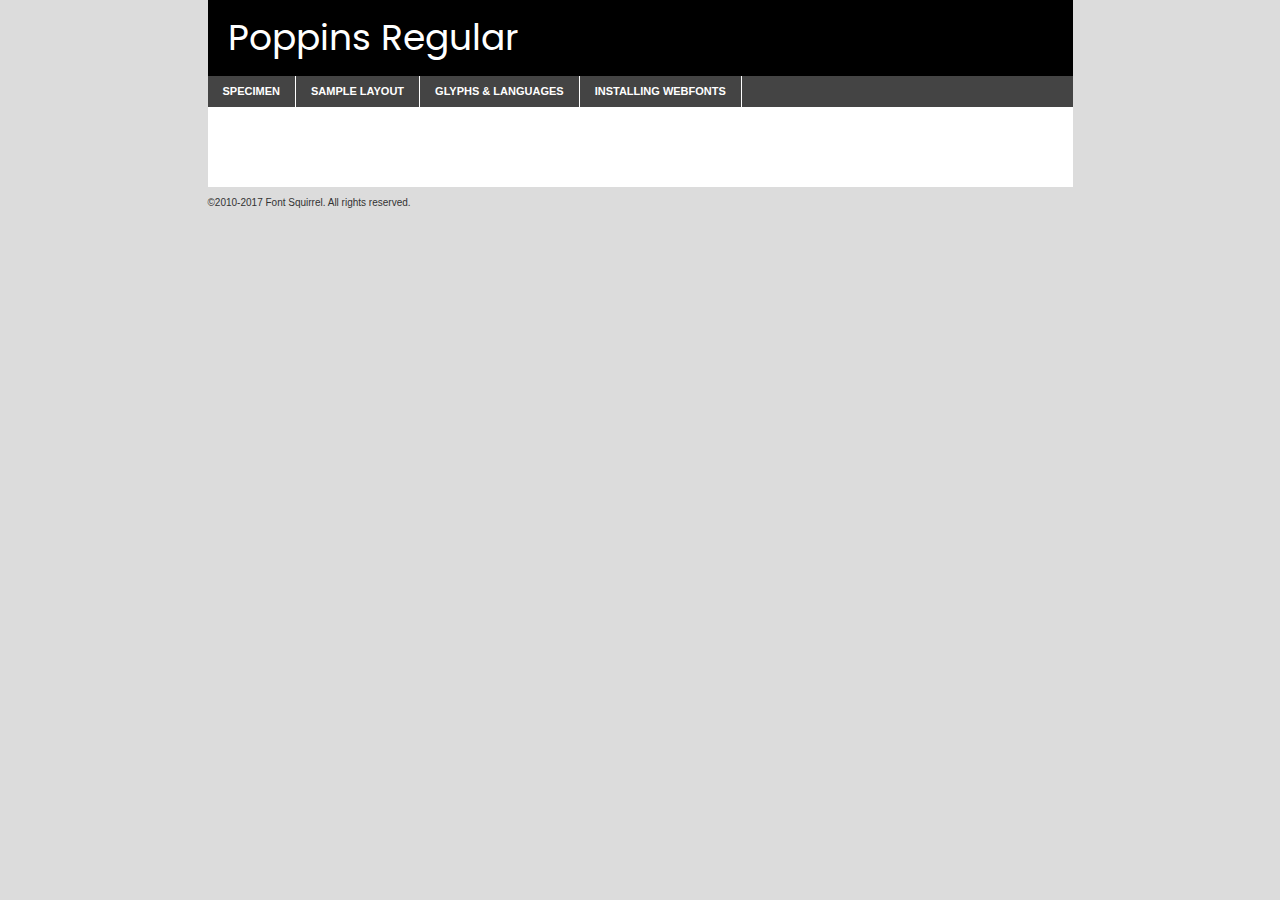
<file: components/fonts/poppins-regular-demo.html>
<!DOCTYPE html PUBLIC "-//W3C//DTD XHTML 1.0 Transitional//EN"
	"http://www.w3.org/TR/xhtml1/DTD/xhtml1-transitional.dtd">

<html xmlns="http://www.w3.org/1999/xhtml" xml:lang="en" lang="en">
<head>
	<meta http-equiv="Content-Type" content="text/html; charset=utf-8" />
	<script src="http://ajax.googleapis.com/ajax/libs/jquery/1.7.2/jquery.min.js" type="text/javascript" charset="utf-8"></script>
	<script type="text/javascript">
	(function($){$.fn.easyTabs=function(option){var param=jQuery.extend({fadeSpeed:"fast",defaultContent:1,activeClass:'active'},option);$(this).each(function(){var thisId="#"+this.id;if(param.defaultContent==''){param.defaultContent=1;}
	if(typeof param.defaultContent=="number")
	{var defaultTab=$(thisId+" .tabs li:eq("+(param.defaultContent-1)+") a").attr('href').substr(1);}else{var defaultTab=param.defaultContent;}
	$(thisId+" .tabs li a").each(function(){var tabToHide=$(this).attr('href').substr(1);$("#"+tabToHide).addClass('easytabs-tab-content');});hideAll();changeContent(defaultTab);function hideAll(){$(thisId+" .easytabs-tab-content").hide();}
	function changeContent(tabId){hideAll();$(thisId+" .tabs li").removeClass(param.activeClass);$(thisId+" .tabs li a[href=#"+tabId+"]").closest('li').addClass(param.activeClass);if(param.fadeSpeed!="none")
	{$(thisId+" #"+tabId).fadeIn(param.fadeSpeed);}else{$(thisId+" #"+tabId).show();}}
	$(thisId+" .tabs li").click(function(){var tabId=$(this).find('a').attr('href').substr(1);changeContent(tabId);return false;});});}})(jQuery);
	</script>
	<link rel="stylesheet" href="specimen_files/specimen_stylesheet.css" type="text/css" charset="utf-8" />
	<link rel="stylesheet" href="stylesheet.css" type="text/css" charset="utf-8" />

	<style type="text/css">
					body{
				font-family: 'poppinsregular';
							}
		</style>

	<title>Poppins Regular Specimen</title>
	
	
	<script type="text/javascript" charset="utf-8">
		$(document).ready(function() {
			$('#container').easyTabs({defaultContent:1});
		});
	</script>
</head>

<body>
<div id="container">
	<div id="header">
		Poppins Regular	</div>
	<ul class="tabs">
		<li><a href="#specimen">Specimen</a></li>
		<li><a href="#layout">Sample Layout</a></li>
				<li><a href="#glyphs">Glyphs &amp; Languages</a></li>
		<li><a href="#installing">Installing Webfonts</a></li>
		
	</ul>
	
	<div id="main_content">

		
			<div id="specimen">
		
				<div class="section">
					<div class="grid12 firstcol">
						<div class="huge">AaBb</div>
					</div>
				</div>
		
				<div class="section">
					<div class="glyph_range">A&#x200B;B&#x200b;C&#x200b;D&#x200b;E&#x200b;F&#x200b;G&#x200b;H&#x200b;I&#x200b;J&#x200b;K&#x200b;L&#x200b;M&#x200b;N&#x200b;O&#x200b;P&#x200b;Q&#x200b;R&#x200b;S&#x200b;T&#x200b;U&#x200b;V&#x200b;W&#x200b;X&#x200b;Y&#x200b;Z&#x200b;a&#x200b;b&#x200b;c&#x200b;d&#x200b;e&#x200b;f&#x200b;g&#x200b;h&#x200b;i&#x200b;j&#x200b;k&#x200b;l&#x200b;m&#x200b;n&#x200b;o&#x200b;p&#x200b;q&#x200b;r&#x200b;s&#x200b;t&#x200b;u&#x200b;v&#x200b;w&#x200b;x&#x200b;y&#x200b;z&#x200b;1&#x200b;2&#x200b;3&#x200b;4&#x200b;5&#x200b;6&#x200b;7&#x200b;8&#x200b;9&#x200b;0&#x200b;&amp;&#x200b;.&#x200b;,&#x200b;?&#x200b;!&#x200b;&#64;&#x200b;(&#x200b;)&#x200b;#&#x200b;$&#x200b;%&#x200b;*&#x200b;+&#x200b;-&#x200b;=&#x200b;:&#x200b;;</div>
				</div>
				<div class="section">
					<div class="grid12 firstcol">
						<table class="sample_table">
							<tr><td>10</td><td class="size10">abcdefghijklmnopqrstuvwxyzABCDEFGHIJKLMNOPQRSTUVWXYZ0123456789abcdefghijklmnopqrstuvwxyzABCDEFGHIJKLMNOPQRSTUVWXYZ0123456789abcdefghijklmnopqrstuvwxyzABCDEFGHIJKLMNOPQRSTUVWXYZ</td></tr>
							<tr><td>11</td><td class="size11">abcdefghijklmnopqrstuvwxyzABCDEFGHIJKLMNOPQRSTUVWXYZ0123456789abcdefghijklmnopqrstuvwxyzABCDEFGHIJKLMNOPQRSTUVWXYZ0123456789abcdefghijklmnopqrstuvwxyzABCDEFGHIJKLMNOPQRSTUVWXYZ</td></tr>
							<tr><td>12</td><td class="size12">abcdefghijklmnopqrstuvwxyzABCDEFGHIJKLMNOPQRSTUVWXYZ0123456789abcdefghijklmnopqrstuvwxyzABCDEFGHIJKLMNOPQRSTUVWXYZ0123456789abcdefghijklmnopqrstuvwxyzABCDEFGHIJKLMNOPQRSTUVWXYZ</td></tr>
							<tr><td>13</td><td class="size13">abcdefghijklmnopqrstuvwxyzABCDEFGHIJKLMNOPQRSTUVWXYZ0123456789abcdefghijklmnopqrstuvwxyzABCDEFGHIJKLMNOPQRSTUVWXYZ0123456789abcdefghijklmnopqrstuvwxyzABCDEFGHIJKLMNOPQRSTUVWXYZ</td></tr>
							<tr><td>14</td><td class="size14">abcdefghijklmnopqrstuvwxyzABCDEFGHIJKLMNOPQRSTUVWXYZ0123456789abcdefghijklmnopqrstuvwxyzABCDEFGHIJKLMNOPQRSTUVWXYZ0123456789abcdefghijklmnopqrstuvwxyzABCDEFGHIJKLMNOPQRSTUVWXYZ</td></tr>
							<tr><td>16</td><td class="size16">abcdefghijklmnopqrstuvwxyzABCDEFGHIJKLMNOPQRSTUVWXYZ0123456789abcdefghijklmnopqrstuvwxyzABCDEFGHIJKLMNOPQRSTUVWXYZ</td></tr>
							<tr><td>18</td><td class="size18">abcdefghijklmnopqrstuvwxyzABCDEFGHIJKLMNOPQRSTUVWXYZ0123456789abcdefghijklmnopqrstuvwxyzABCDEFGHIJKLMNOPQRSTUVWXYZ</td></tr>
							<tr><td>20</td><td class="size20">abcdefghijklmnopqrstuvwxyzABCDEFGHIJKLMNOPQRSTUVWXYZ0123456789abcdefghijklmnopqrstuvwxyzABCDEFGHIJKLMNOPQRSTUVWXYZ</td></tr>
							<tr><td>24</td><td class="size24">abcdefghijklmnopqrstuvwxyzABCDEFGHIJKLMNOPQRSTUVWXYZ0123456789abcdefghijklmnopqrstuvwxyzABCDEFGHIJKLMNOPQRSTUVWXYZ</td></tr>
							<tr><td>30</td><td class="size30">abcdefghijklmnopqrstuvwxyzABCDEFGHIJKLMNOPQRSTUVWXYZ0123456789abcdefghijklmnopqrstuvwxyzABCDEFGHIJKLMNOPQRSTUVWXYZ</td></tr>
							<tr><td>36</td><td class="size36">abcdefghijklmnopqrstuvwxyzABCDEFGHIJKLMNOPQRSTUVWXYZ0123456789abcdefghijklmnopqrstuvwxyzABCDEFGHIJKLMNOPQRSTUVWXYZ</td></tr>
							<tr><td>48</td><td class="size48">abcdefghijklmnopqrstuvwxyzABCDEFGHIJKLMNOPQRSTUVWXYZ0123456789abcdefghijklmnopqrstuvwxyzABCDEFGHIJKLMNOPQRSTUVWXYZ</td></tr>
							<tr><td>60</td><td class="size60">abcdefghijklmnopqrstuvwxyzABCDEFGHIJKLMNOPQRSTUVWXYZ0123456789abcdefghijklmnopqrstuvwxyzABCDEFGHIJKLMNOPQRSTUVWXYZ</td></tr>
							<tr><td>72</td><td class="size72">abcdefghijklmnopqrstuvwxyzABCDEFGHIJKLMNOPQRSTUVWXYZ0123456789abcdefghijklmnopqrstuvwxyzABCDEFGHIJKLMNOPQRSTUVWXYZ</td></tr>
							<tr><td>90</td><td class="size90">abcdefghijklmnopqrstuvwxyzABCDEFGHIJKLMNOPQRSTUVWXYZ0123456789abcdefghijklmnopqrstuvwxyzABCDEFGHIJKLMNOPQRSTUVWXYZ</td></tr>
						</table>
				
					</div>
			
				</div>
		
		
		
								<div class="section" id="bodycomparison">


										<div id="xheight">
				<div class="fontbody">&#x25FC;&#x25FC;&#x25FC;&#x25FC;&#x25FC;&#x25FC;&#x25FC;&#x25FC;&#x25FC;&#x25FC;&#x25FC;&#x25FC;&#x25FC;&#x25FC;&#x25FC;&#x25FC;&#x25FC;&#x25FC;&#x25FC;&#x25FC;&#x25FC;&#x25FC;&#x25FC;&#x25FC;&#x25FC;&#x25FC;&#x25FC;&#x25FC;&#x25FC;&#x25FC;&#x25FC;&#x25FC;&#x25FC;&#x25FC;&#x25FC;&#x25FC;&#x25FC;&#x25FC;&#x25FC;&#x25FC;&#x25FC;&#x25FC;&#x25FC;&#x25FC;&#x25FC;&#x25FC;&#x25FC;&#x25FC;&#x25FC;&#x25FC;&#x25FC;&#x25FC;&#x25FC;&#x25FC;&#x25FC;&#x25FC;&#x25FC;&#x25FC;&#x25FC;&#x25FC;&#x25FC;&#x25FC;&#x25FC;&#x25FC;&#x25FC;&#x25FC;&#x25FC;&#x25FC;&#x25FC;&#x25FC;&#x25FC;&#x25FC;&#x25FC;&#x25FC;&#x25FC;&#x25FC;&#x25FC;&#x25FC;&#x25FC;&#x25FC;&#x25FC;&#x25FC;&#x25FC;&#x25FC;&#x25FC;&#x25FC;&#x25FC;&#x25FC;&#x25FC;&#x25FC;&#x25FC;&#x25FC;&#x25FC;&#x25FC;&#x25FC;&#x25FC;&#x25FC;&#x25FC;&#x25FC;body</div><div class="arialbody">body</div><div class="verdanabody">body</div><div class="georgiabody">body</div></div>
										<div class="fontbody" style="z-index:1">
											body<span>Poppins Regular</span>
										</div>
										<div class="arialbody" style="z-index:1">
											body<span>Arial</span>
										</div>
										<div class="verdanabody" style="z-index:1">
											body<span>Verdana</span>
										</div>
										<div class="georgiabody" style="z-index:1">
											body<span>Georgia</span>
										</div>



								</div>
		
		
				<div class="section psample psample_row1" id="">
					
					<div class="grid2 firstcol">
						<p class="size10"><span>10.</span>Aenean lacinia bibendum nulla sed consectetur. Fusce dapibus, tellus ac cursus commodo, tortor mauris condimentum nibh, ut fermentum massa justo sit amet risus. Nullam id dolor id nibh ultricies vehicula ut id elit. Cum sociis natoque penatibus et magnis dis parturient montes, nascetur ridiculus mus. Nulla vitae elit libero, a pharetra augue.</p>
			
					</div>
					<div class="grid3">
						<p class="size11"><span>11.</span>Aenean lacinia bibendum nulla sed consectetur. Fusce dapibus, tellus ac cursus commodo, tortor mauris condimentum nibh, ut fermentum massa justo sit amet risus. Nullam id dolor id nibh ultricies vehicula ut id elit. Cum sociis natoque penatibus et magnis dis parturient montes, nascetur ridiculus mus. Nulla vitae elit libero, a pharetra augue.</p>
			
					</div>
					<div class="grid3">
						<p class="size12"><span>12.</span>Aenean lacinia bibendum nulla sed consectetur. Fusce dapibus, tellus ac cursus commodo, tortor mauris condimentum nibh, ut fermentum massa justo sit amet risus. Nullam id dolor id nibh ultricies vehicula ut id elit. Cum sociis natoque penatibus et magnis dis parturient montes, nascetur ridiculus mus. Nulla vitae elit libero, a pharetra augue.</p>
			
					</div>
					<div class="grid4">
						<p class="size13"><span>13.</span>Aenean lacinia bibendum nulla sed consectetur. Fusce dapibus, tellus ac cursus commodo, tortor mauris condimentum nibh, ut fermentum massa justo sit amet risus. Nullam id dolor id nibh ultricies vehicula ut id elit. Cum sociis natoque penatibus et magnis dis parturient montes, nascetur ridiculus mus. Nulla vitae elit libero, a pharetra augue.</p>
			
					</div>
					<div class="white_blend"></div>
					
				</div>
				<div class="section psample psample_row2" id="">
					<div class="grid3 firstcol">
						<p class="size14"><span>14.</span>Aenean lacinia bibendum nulla sed consectetur. Fusce dapibus, tellus ac cursus commodo, tortor mauris condimentum nibh, ut fermentum massa justo sit amet risus. Nullam id dolor id nibh ultricies vehicula ut id elit. Cum sociis natoque penatibus et magnis dis parturient montes, nascetur ridiculus mus. Nulla vitae elit libero, a pharetra augue.</p>
			
					</div>
					<div class="grid4">
						<p class="size16"><span>16.</span>Aenean lacinia bibendum nulla sed consectetur. Fusce dapibus, tellus ac cursus commodo, tortor mauris condimentum nibh, ut fermentum massa justo sit amet risus. Nullam id dolor id nibh ultricies vehicula ut id elit. Cum sociis natoque penatibus et magnis dis parturient montes, nascetur ridiculus mus. Nulla vitae elit libero, a pharetra augue.</p>
			
					</div>
					<div class="grid5">
						<p class="size18"><span>18.</span>Aenean lacinia bibendum nulla sed consectetur. Fusce dapibus, tellus ac cursus commodo, tortor mauris condimentum nibh, ut fermentum massa justo sit amet risus. Nullam id dolor id nibh ultricies vehicula ut id elit. Cum sociis natoque penatibus et magnis dis parturient montes, nascetur ridiculus mus. Nulla vitae elit libero, a pharetra augue.</p>
			
					</div>

					<div class="white_blend"></div>

				</div>
				
				<div class="section psample psample_row3" id="">
					<div class="grid5 firstcol">
						<p class="size20"><span>20.</span>Aenean lacinia bibendum nulla sed consectetur. Fusce dapibus, tellus ac cursus commodo, tortor mauris condimentum nibh, ut fermentum massa justo sit amet risus. Nullam id dolor id nibh ultricies vehicula ut id elit. Cum sociis natoque penatibus et magnis dis parturient montes, nascetur ridiculus mus. Nulla vitae elit libero, a pharetra augue.</p>
					</div>
					<div class="grid7">
						<p class="size24"><span>24.</span>Aenean lacinia bibendum nulla sed consectetur. Fusce dapibus, tellus ac cursus commodo, tortor mauris condimentum nibh, ut fermentum massa justo sit amet risus. Nullam id dolor id nibh ultricies vehicula ut id elit. Cum sociis natoque penatibus et magnis dis parturient montes, nascetur ridiculus mus. Nulla vitae elit libero, a pharetra augue.</p>
					</div>
					
					<div class="white_blend"></div>
					
				</div>
				
				<div class="section psample psample_row4" id="">
					<div class="grid12 firstcol">
						<p class="size30"><span>30.</span>Aenean lacinia bibendum nulla sed consectetur. Fusce dapibus, tellus ac cursus commodo, tortor mauris condimentum nibh, ut fermentum massa justo sit amet risus. Nullam id dolor id nibh ultricies vehicula ut id elit. Cum sociis natoque penatibus et magnis dis parturient montes, nascetur ridiculus mus. Nulla vitae elit libero, a pharetra augue.</p>
					</div>
					<div class="white_blend"></div>
					
				</div>
				
				
				
				<div class="section psample psample_row1 fullreverse">
					<div class="grid2 firstcol">
						<p class="size10"><span>10.</span>Aenean lacinia bibendum nulla sed consectetur. Fusce dapibus, tellus ac cursus commodo, tortor mauris condimentum nibh, ut fermentum massa justo sit amet risus. Nullam id dolor id nibh ultricies vehicula ut id elit. Cum sociis natoque penatibus et magnis dis parturient montes, nascetur ridiculus mus. Nulla vitae elit libero, a pharetra augue.</p>
			
					</div>
					<div class="grid3">
						<p class="size11"><span>11.</span>Aenean lacinia bibendum nulla sed consectetur. Fusce dapibus, tellus ac cursus commodo, tortor mauris condimentum nibh, ut fermentum massa justo sit amet risus. Nullam id dolor id nibh ultricies vehicula ut id elit. Cum sociis natoque penatibus et magnis dis parturient montes, nascetur ridiculus mus. Nulla vitae elit libero, a pharetra augue.</p>
			
					</div>
					<div class="grid3">
						<p class="size12"><span>12.</span>Aenean lacinia bibendum nulla sed consectetur. Fusce dapibus, tellus ac cursus commodo, tortor mauris condimentum nibh, ut fermentum massa justo sit amet risus. Nullam id dolor id nibh ultricies vehicula ut id elit. Cum sociis natoque penatibus et magnis dis parturient montes, nascetur ridiculus mus. Nulla vitae elit libero, a pharetra augue.</p>
			
					</div>
					<div class="grid4">
						<p class="size13"><span>13.</span>Aenean lacinia bibendum nulla sed consectetur. Fusce dapibus, tellus ac cursus commodo, tortor mauris condimentum nibh, ut fermentum massa justo sit amet risus. Nullam id dolor id nibh ultricies vehicula ut id elit. Cum sociis natoque penatibus et magnis dis parturient montes, nascetur ridiculus mus. Nulla vitae elit libero, a pharetra augue.</p>
			
					</div>
					<div class="black_blend"></div>
					
				</div>
				
				<div class="section psample psample_row2 fullreverse">
					<div class="grid3 firstcol">
						<p class="size14"><span>14.</span>Aenean lacinia bibendum nulla sed consectetur. Fusce dapibus, tellus ac cursus commodo, tortor mauris condimentum nibh, ut fermentum massa justo sit amet risus. Nullam id dolor id nibh ultricies vehicula ut id elit. Cum sociis natoque penatibus et magnis dis parturient montes, nascetur ridiculus mus. Nulla vitae elit libero, a pharetra augue.</p>
			
					</div>
					<div class="grid4">
						<p class="size16"><span>16.</span>Aenean lacinia bibendum nulla sed consectetur. Fusce dapibus, tellus ac cursus commodo, tortor mauris condimentum nibh, ut fermentum massa justo sit amet risus. Nullam id dolor id nibh ultricies vehicula ut id elit. Cum sociis natoque penatibus et magnis dis parturient montes, nascetur ridiculus mus. Nulla vitae elit libero, a pharetra augue.</p>
			
					</div>
					<div class="grid5">
						<p class="size18"><span>18.</span>Aenean lacinia bibendum nulla sed consectetur. Fusce dapibus, tellus ac cursus commodo, tortor mauris condimentum nibh, ut fermentum massa justo sit amet risus. Nullam id dolor id nibh ultricies vehicula ut id elit. Cum sociis natoque penatibus et magnis dis parturient montes, nascetur ridiculus mus. Nulla vitae elit libero, a pharetra augue.</p>
			
					</div>
					<div class="black_blend"></div>

				</div>
				
				<div class="section psample fullreverse psample_row3" id="">
					<div class="grid5 firstcol">
						<p class="size20"><span>20.</span>Aenean lacinia bibendum nulla sed consectetur. Fusce dapibus, tellus ac cursus commodo, tortor mauris condimentum nibh, ut fermentum massa justo sit amet risus. Nullam id dolor id nibh ultricies vehicula ut id elit. Cum sociis natoque penatibus et magnis dis parturient montes, nascetur ridiculus mus. Nulla vitae elit libero, a pharetra augue.</p>
					</div>
					<div class="grid7">
						<p class="size24"><span>24.</span>Aenean lacinia bibendum nulla sed consectetur. Fusce dapibus, tellus ac cursus commodo, tortor mauris condimentum nibh, ut fermentum massa justo sit amet risus. Nullam id dolor id nibh ultricies vehicula ut id elit. Cum sociis natoque penatibus et magnis dis parturient montes, nascetur ridiculus mus. Nulla vitae elit libero, a pharetra augue.</p>
					</div>
					
					<div class="black_blend"></div>
					
				</div>
				
				<div class="section psample fullreverse psample_row4" id="" style="border-bottom: 20px #000 solid;">
					<div class="grid12 firstcol">
						<p class="size30"><span>30.</span>Aenean lacinia bibendum nulla sed consectetur. Fusce dapibus, tellus ac cursus commodo, tortor mauris condimentum nibh, ut fermentum massa justo sit amet risus. Nullam id dolor id nibh ultricies vehicula ut id elit. Cum sociis natoque penatibus et magnis dis parturient montes, nascetur ridiculus mus. Nulla vitae elit libero, a pharetra augue.</p>
					</div>
					<div class="black_blend"></div>
					
				</div>
				
				
				
				
			</div>
			
			<div id="layout">
				
				<div class="section">
					
					<div class="grid12 firstcol">
						<h1>Lorem Ipsum Dolor</h1>
						<h2>Etiam porta sem malesuada magna mollis euismod</h2>
						
						<p class="byline">By <a href="#link">Aenean Lacinia</a></p>
					</div>
				</div>
				<div class="section">
					<div class="grid8 firstcol">
						<p class="large">Donec sed odio dui. Morbi leo risus, porta ac consectetur ac, vestibulum at eros. Fusce dapibus, tellus ac cursus commodo, tortor mauris condimentum nibh, ut fermentum massa justo sit amet risus. </p>

						
						<h3>Pellentesque ornare sem</h3>

						<p>Maecenas sed diam eget risus varius blandit sit amet non magna. Maecenas faucibus mollis interdum. Donec ullamcorper nulla non metus auctor fringilla. Nullam id dolor id nibh ultricies vehicula ut id elit. Nullam id dolor id nibh ultricies vehicula ut id elit. </p>

						<p>Aenean eu leo quam. Pellentesque ornare sem lacinia quam venenatis vestibulum. Lorem ipsum dolor sit amet, consectetur adipiscing elit. Cum sociis natoque penatibus et magnis dis parturient montes, nascetur ridiculus mus. </p>

						<p>Nulla vitae elit libero, a pharetra augue. Praesent commodo cursus magna, vel scelerisque nisl consectetur et. Aenean lacinia bibendum nulla sed consectetur. </p>

						<p>Nullam quis risus eget urna mollis ornare vel eu leo. Nullam quis risus eget urna mollis ornare vel eu leo. Maecenas sed diam eget risus varius blandit sit amet non magna. Donec ullamcorper nulla non metus auctor fringilla. </p>

						<h3>Cras mattis consectetur</h3>

						<p>Aenean eu leo quam. Pellentesque ornare sem lacinia quam venenatis vestibulum. Aenean lacinia bibendum nulla sed consectetur. Integer posuere erat a ante venenatis dapibus posuere velit aliquet. Cras mattis consectetur purus sit amet fermentum. </p>

						<p>Nullam id dolor id nibh ultricies vehicula ut id elit. Nullam quis risus eget urna mollis ornare vel eu leo. Cras mattis consectetur purus sit amet fermentum.</p>
					</div>
					
					<div class="grid4 sidebar">
						
						<div class="box reverse">
							<p class="last">Nullam quis risus eget urna mollis ornare vel eu leo. Donec ullamcorper nulla non metus auctor fringilla. Cras mattis consectetur purus sit amet fermentum. Sed posuere consectetur est at lobortis. Lorem ipsum dolor sit amet, consectetur adipiscing elit. </p>
						</div>
						
						<p class="caption">Maecenas sed diam eget risus varius.</p>

						<p>Vestibulum id ligula porta felis euismod semper. Integer posuere erat a ante venenatis dapibus posuere velit aliquet. Vestibulum id ligula porta felis euismod semper. Sed posuere consectetur est at lobortis. Maecenas sed diam eget risus varius blandit sit amet non magna. Fusce dapibus, tellus ac cursus commodo, tortor mauris condimentum nibh, ut fermentum massa justo sit amet risus. </p>

					

						<p>Duis mollis, est non commodo luctus, nisi erat porttitor ligula, eget lacinia odio sem nec elit. Aenean lacinia bibendum nulla sed consectetur. Vivamus sagittis lacus vel augue laoreet rutrum faucibus dolor auctor. Aenean lacinia bibendum nulla sed consectetur. Nullam quis risus eget urna mollis ornare vel eu leo. </p>

						<p>Praesent commodo cursus magna, vel scelerisque nisl consectetur et. Donec ullamcorper nulla non metus auctor fringilla. Maecenas faucibus mollis interdum. Fusce dapibus, tellus ac cursus commodo, tortor mauris condimentum nibh, ut fermentum massa justo sit amet risus. </p>

					</div>
				</div>
				
			</div>


			



		<div id="glyphs">
			<div class="section">
				<div class="grid12 firstcol">
			
				<h1>Language Support</h1>
				<p>The subset of Poppins Regular in this kit supports the following languages:<br />
			
					Albanian, Basque, Breton, Chamorro, Danish, Dutch, English, Faroese, Finnish, French, Frisian, Galician, German, Icelandic, Italian, Malagasy, Norwegian, Portuguese, Spanish, Alsatian, Aragonese, Arapaho, Arrernte, Asturian, Aymara, Bislama, Cebuano, Corsican, Fijian, French_creole, Genoese, Gilbertese, Greenlandic, Haitian_creole, Hiligaynon, Hmong, Hopi, Ibanag, Iloko_ilokano, Indonesian, Interglossa_glosa, Interlingua, Irish_gaelic, Jerriais, Lojban, Lombard, Luxembourgeois, Manx, Mohawk, Norfolk_pitcairnese, Occitan, Oromo, Pangasinan, Papiamento, Piedmontese, Potawatomi, Rhaeto-romance, Romansh, Rotokas, Sami_lule, Samoan, Sardinian, Scots_gaelic, Seychelles_creole, Shona, Sicilian, Somali, Southern_ndebele, Swahili, Swati_swazi, Tagalog_filipino_pilipino, Tetum, Tok_pisin, Uyghur_latinized, Volapuk, Walloon, Warlpiri, Xhosa, Yapese, Zulu, Latinbasic, Ubasic, Demo				</p>
				<h1>Glyph Chart</h1>
				<p>The subset of Poppins Regular in this kit includes all the glyphs listed below. Unicode entities are included above each glyph to help you insert individual characters into your layout.</p>
				<div id="glyph_chart">
			
																														 <div><p>&amp;#13;</p>&#13;</div>
																				 <div><p>&amp;#32;</p>&#32;</div>
																				 <div><p>&amp;#33;</p>&#33;</div>
																				 <div><p>&amp;#34;</p>&#34;</div>
																				 <div><p>&amp;#35;</p>&#35;</div>
																				 <div><p>&amp;#36;</p>&#36;</div>
																				 <div><p>&amp;#37;</p>&#37;</div>
																				 <div><p>&amp;#38;</p>&#38;</div>
																				 <div><p>&amp;#39;</p>&#39;</div>
																				 <div><p>&amp;#40;</p>&#40;</div>
																				 <div><p>&amp;#41;</p>&#41;</div>
																				 <div><p>&amp;#42;</p>&#42;</div>
																				 <div><p>&amp;#43;</p>&#43;</div>
																				 <div><p>&amp;#44;</p>&#44;</div>
																				 <div><p>&amp;#45;</p>&#45;</div>
																				 <div><p>&amp;#46;</p>&#46;</div>
																				 <div><p>&amp;#47;</p>&#47;</div>
																				 <div><p>&amp;#48;</p>&#48;</div>
																				 <div><p>&amp;#49;</p>&#49;</div>
																				 <div><p>&amp;#50;</p>&#50;</div>
																				 <div><p>&amp;#51;</p>&#51;</div>
																				 <div><p>&amp;#52;</p>&#52;</div>
																				 <div><p>&amp;#53;</p>&#53;</div>
																				 <div><p>&amp;#54;</p>&#54;</div>
																				 <div><p>&amp;#55;</p>&#55;</div>
																				 <div><p>&amp;#56;</p>&#56;</div>
																				 <div><p>&amp;#57;</p>&#57;</div>
																				 <div><p>&amp;#58;</p>&#58;</div>
																				 <div><p>&amp;#59;</p>&#59;</div>
																				 <div><p>&amp;#60;</p>&#60;</div>
																				 <div><p>&amp;#61;</p>&#61;</div>
																				 <div><p>&amp;#62;</p>&#62;</div>
																				 <div><p>&amp;#63;</p>&#63;</div>
																				 <div><p>&amp;#64;</p>&#64;</div>
																				 <div><p>&amp;#65;</p>&#65;</div>
																				 <div><p>&amp;#66;</p>&#66;</div>
																				 <div><p>&amp;#67;</p>&#67;</div>
																				 <div><p>&amp;#68;</p>&#68;</div>
																				 <div><p>&amp;#69;</p>&#69;</div>
																				 <div><p>&amp;#70;</p>&#70;</div>
																				 <div><p>&amp;#71;</p>&#71;</div>
																				 <div><p>&amp;#72;</p>&#72;</div>
																				 <div><p>&amp;#73;</p>&#73;</div>
																				 <div><p>&amp;#74;</p>&#74;</div>
																				 <div><p>&amp;#75;</p>&#75;</div>
																				 <div><p>&amp;#76;</p>&#76;</div>
																				 <div><p>&amp;#77;</p>&#77;</div>
																				 <div><p>&amp;#78;</p>&#78;</div>
																				 <div><p>&amp;#79;</p>&#79;</div>
																				 <div><p>&amp;#80;</p>&#80;</div>
																				 <div><p>&amp;#81;</p>&#81;</div>
																				 <div><p>&amp;#82;</p>&#82;</div>
																				 <div><p>&amp;#83;</p>&#83;</div>
																				 <div><p>&amp;#84;</p>&#84;</div>
																				 <div><p>&amp;#85;</p>&#85;</div>
																				 <div><p>&amp;#86;</p>&#86;</div>
																				 <div><p>&amp;#87;</p>&#87;</div>
																				 <div><p>&amp;#88;</p>&#88;</div>
																				 <div><p>&amp;#89;</p>&#89;</div>
																				 <div><p>&amp;#90;</p>&#90;</div>
																				 <div><p>&amp;#91;</p>&#91;</div>
																				 <div><p>&amp;#92;</p>&#92;</div>
																				 <div><p>&amp;#93;</p>&#93;</div>
																				 <div><p>&amp;#94;</p>&#94;</div>
																				 <div><p>&amp;#95;</p>&#95;</div>
																				 <div><p>&amp;#96;</p>&#96;</div>
																				 <div><p>&amp;#97;</p>&#97;</div>
																				 <div><p>&amp;#98;</p>&#98;</div>
																				 <div><p>&amp;#99;</p>&#99;</div>
																				 <div><p>&amp;#100;</p>&#100;</div>
																				 <div><p>&amp;#101;</p>&#101;</div>
																				 <div><p>&amp;#102;</p>&#102;</div>
																				 <div><p>&amp;#103;</p>&#103;</div>
																				 <div><p>&amp;#104;</p>&#104;</div>
																				 <div><p>&amp;#105;</p>&#105;</div>
																				 <div><p>&amp;#106;</p>&#106;</div>
																				 <div><p>&amp;#107;</p>&#107;</div>
																				 <div><p>&amp;#108;</p>&#108;</div>
																				 <div><p>&amp;#109;</p>&#109;</div>
																				 <div><p>&amp;#110;</p>&#110;</div>
																				 <div><p>&amp;#111;</p>&#111;</div>
																				 <div><p>&amp;#112;</p>&#112;</div>
																				 <div><p>&amp;#113;</p>&#113;</div>
																				 <div><p>&amp;#114;</p>&#114;</div>
																				 <div><p>&amp;#115;</p>&#115;</div>
																				 <div><p>&amp;#116;</p>&#116;</div>
																				 <div><p>&amp;#117;</p>&#117;</div>
																				 <div><p>&amp;#118;</p>&#118;</div>
																				 <div><p>&amp;#119;</p>&#119;</div>
																				 <div><p>&amp;#120;</p>&#120;</div>
																				 <div><p>&amp;#121;</p>&#121;</div>
																				 <div><p>&amp;#122;</p>&#122;</div>
																				 <div><p>&amp;#123;</p>&#123;</div>
																				 <div><p>&amp;#124;</p>&#124;</div>
																				 <div><p>&amp;#125;</p>&#125;</div>
																				 <div><p>&amp;#126;</p>&#126;</div>
																				 <div><p>&amp;#160;</p>&#160;</div>
																				 <div><p>&amp;#161;</p>&#161;</div>
																				 <div><p>&amp;#162;</p>&#162;</div>
																				 <div><p>&amp;#163;</p>&#163;</div>
																				 <div><p>&amp;#164;</p>&#164;</div>
																				 <div><p>&amp;#165;</p>&#165;</div>
																				 <div><p>&amp;#166;</p>&#166;</div>
																				 <div><p>&amp;#167;</p>&#167;</div>
																				 <div><p>&amp;#168;</p>&#168;</div>
																				 <div><p>&amp;#169;</p>&#169;</div>
																				 <div><p>&amp;#170;</p>&#170;</div>
																				 <div><p>&amp;#171;</p>&#171;</div>
																				 <div><p>&amp;#172;</p>&#172;</div>
																				 <div><p>&amp;#173;</p>&#173;</div>
																				 <div><p>&amp;#174;</p>&#174;</div>
																				 <div><p>&amp;#175;</p>&#175;</div>
																				 <div><p>&amp;#176;</p>&#176;</div>
																				 <div><p>&amp;#177;</p>&#177;</div>
																				 <div><p>&amp;#178;</p>&#178;</div>
																				 <div><p>&amp;#179;</p>&#179;</div>
																				 <div><p>&amp;#180;</p>&#180;</div>
																				 <div><p>&amp;#181;</p>&#181;</div>
																				 <div><p>&amp;#182;</p>&#182;</div>
																				 <div><p>&amp;#183;</p>&#183;</div>
																				 <div><p>&amp;#184;</p>&#184;</div>
																				 <div><p>&amp;#185;</p>&#185;</div>
																				 <div><p>&amp;#186;</p>&#186;</div>
																				 <div><p>&amp;#187;</p>&#187;</div>
																				 <div><p>&amp;#188;</p>&#188;</div>
																				 <div><p>&amp;#189;</p>&#189;</div>
																				 <div><p>&amp;#190;</p>&#190;</div>
																				 <div><p>&amp;#191;</p>&#191;</div>
																				 <div><p>&amp;#192;</p>&#192;</div>
																				 <div><p>&amp;#193;</p>&#193;</div>
																				 <div><p>&amp;#194;</p>&#194;</div>
																				 <div><p>&amp;#195;</p>&#195;</div>
																				 <div><p>&amp;#196;</p>&#196;</div>
																				 <div><p>&amp;#197;</p>&#197;</div>
																				 <div><p>&amp;#198;</p>&#198;</div>
																				 <div><p>&amp;#199;</p>&#199;</div>
																				 <div><p>&amp;#200;</p>&#200;</div>
																				 <div><p>&amp;#201;</p>&#201;</div>
																				 <div><p>&amp;#202;</p>&#202;</div>
																				 <div><p>&amp;#203;</p>&#203;</div>
																				 <div><p>&amp;#204;</p>&#204;</div>
																				 <div><p>&amp;#205;</p>&#205;</div>
																				 <div><p>&amp;#206;</p>&#206;</div>
																				 <div><p>&amp;#207;</p>&#207;</div>
																				 <div><p>&amp;#208;</p>&#208;</div>
																				 <div><p>&amp;#209;</p>&#209;</div>
																				 <div><p>&amp;#210;</p>&#210;</div>
																				 <div><p>&amp;#211;</p>&#211;</div>
																				 <div><p>&amp;#212;</p>&#212;</div>
																				 <div><p>&amp;#213;</p>&#213;</div>
																				 <div><p>&amp;#214;</p>&#214;</div>
																				 <div><p>&amp;#215;</p>&#215;</div>
																				 <div><p>&amp;#216;</p>&#216;</div>
																				 <div><p>&amp;#217;</p>&#217;</div>
																				 <div><p>&amp;#218;</p>&#218;</div>
																				 <div><p>&amp;#219;</p>&#219;</div>
																				 <div><p>&amp;#220;</p>&#220;</div>
																				 <div><p>&amp;#221;</p>&#221;</div>
																				 <div><p>&amp;#222;</p>&#222;</div>
																				 <div><p>&amp;#223;</p>&#223;</div>
																				 <div><p>&amp;#224;</p>&#224;</div>
																				 <div><p>&amp;#225;</p>&#225;</div>
																				 <div><p>&amp;#226;</p>&#226;</div>
																				 <div><p>&amp;#227;</p>&#227;</div>
																				 <div><p>&amp;#228;</p>&#228;</div>
																				 <div><p>&amp;#229;</p>&#229;</div>
																				 <div><p>&amp;#230;</p>&#230;</div>
																				 <div><p>&amp;#231;</p>&#231;</div>
																				 <div><p>&amp;#232;</p>&#232;</div>
																				 <div><p>&amp;#233;</p>&#233;</div>
																				 <div><p>&amp;#234;</p>&#234;</div>
																				 <div><p>&amp;#235;</p>&#235;</div>
																				 <div><p>&amp;#236;</p>&#236;</div>
																				 <div><p>&amp;#237;</p>&#237;</div>
																				 <div><p>&amp;#238;</p>&#238;</div>
																				 <div><p>&amp;#239;</p>&#239;</div>
																				 <div><p>&amp;#240;</p>&#240;</div>
																				 <div><p>&amp;#241;</p>&#241;</div>
																				 <div><p>&amp;#242;</p>&#242;</div>
																				 <div><p>&amp;#243;</p>&#243;</div>
																				 <div><p>&amp;#244;</p>&#244;</div>
																				 <div><p>&amp;#245;</p>&#245;</div>
																				 <div><p>&amp;#246;</p>&#246;</div>
																				 <div><p>&amp;#247;</p>&#247;</div>
																				 <div><p>&amp;#248;</p>&#248;</div>
																				 <div><p>&amp;#249;</p>&#249;</div>
																				 <div><p>&amp;#250;</p>&#250;</div>
																				 <div><p>&amp;#251;</p>&#251;</div>
																				 <div><p>&amp;#252;</p>&#252;</div>
																				 <div><p>&amp;#253;</p>&#253;</div>
																				 <div><p>&amp;#254;</p>&#254;</div>
																				 <div><p>&amp;#255;</p>&#255;</div>
																				 <div><p>&amp;#338;</p>&#338;</div>
																				 <div><p>&amp;#339;</p>&#339;</div>
																				 <div><p>&amp;#376;</p>&#376;</div>
																				 <div><p>&amp;#710;</p>&#710;</div>
																				 <div><p>&amp;#732;</p>&#732;</div>
																				 <div><p>&amp;#8192;</p>&#8192;</div>
																				 <div><p>&amp;#8193;</p>&#8193;</div>
																				 <div><p>&amp;#8194;</p>&#8194;</div>
																				 <div><p>&amp;#8195;</p>&#8195;</div>
																				 <div><p>&amp;#8196;</p>&#8196;</div>
																				 <div><p>&amp;#8197;</p>&#8197;</div>
																				 <div><p>&amp;#8198;</p>&#8198;</div>
																				 <div><p>&amp;#8199;</p>&#8199;</div>
																				 <div><p>&amp;#8200;</p>&#8200;</div>
																				 <div><p>&amp;#8201;</p>&#8201;</div>
																				 <div><p>&amp;#8202;</p>&#8202;</div>
																				 <div><p>&amp;#8208;</p>&#8208;</div>
																				 <div><p>&amp;#8209;</p>&#8209;</div>
																				 <div><p>&amp;#8210;</p>&#8210;</div>
																				 <div><p>&amp;#8211;</p>&#8211;</div>
																				 <div><p>&amp;#8212;</p>&#8212;</div>
																				 <div><p>&amp;#8216;</p>&#8216;</div>
																				 <div><p>&amp;#8217;</p>&#8217;</div>
																				 <div><p>&amp;#8218;</p>&#8218;</div>
																				 <div><p>&amp;#8220;</p>&#8220;</div>
																				 <div><p>&amp;#8221;</p>&#8221;</div>
																				 <div><p>&amp;#8222;</p>&#8222;</div>
																				 <div><p>&amp;#8226;</p>&#8226;</div>
																				 <div><p>&amp;#8230;</p>&#8230;</div>
																				 <div><p>&amp;#8239;</p>&#8239;</div>
																				 <div><p>&amp;#8249;</p>&#8249;</div>
																				 <div><p>&amp;#8250;</p>&#8250;</div>
																				 <div><p>&amp;#8287;</p>&#8287;</div>
																				 <div><p>&amp;#8364;</p>&#8364;</div>
																				 <div><p>&amp;#8482;</p>&#8482;</div>
																				 <div><p>&amp;#64257;</p>&#64257;</div>
																				 <div><p>&amp;#64258;</p>&#64258;</div>
																																																</div>	
				</div>
		
		
			</div>
		</div>
		
		
		<div id="specs">
			
		</div>
	
		<div id="installing">
			<div class="section">
				<div class="grid7 firstcol">
					<h1>Installing Webfonts</h1>
					
					<p>Webfonts are supported by all major browser platforms but not all in the same way. There are currently four different font formats that must be included in order to target all browsers. This includes TTF, WOFF, EOT and SVG.</p>
					
					<h2>1. Upload your webfonts</h2>
					<p>You must upload your webfont kit to your website. They should be in or near the same directory as your CSS files.</p>
					
					<h2>2. Include the webfont stylesheet</h2>
					<p>A special CSS @font-face declaration helps the various browsers select the appropriate font it needs without causing you a bunch of headaches. Learn more about this syntax by reading the <a href="https://www.fontspring.com/blog/further-hardening-of-the-bulletproof-syntax">Fontspring blog post</a> about it. The code for it is as follows:</p>


<code>
@font-face{ 
	font-family: 'MyWebFont';
	src: url('WebFont.eot');
	src: url('WebFont.eot?#iefix') format('embedded-opentype'),
	     url('WebFont.woff') format('woff'),
	     url('WebFont.ttf') format('truetype'),
	     url('WebFont.svg#webfont') format('svg');
}
</code>

	<p>We've already gone ahead and generated the code for you. All you have to do is link to the stylesheet in your HTML, like this:</p>
	<code>&lt;link rel=&quot;stylesheet&quot; href=&quot;stylesheet.css&quot; type=&quot;text/css&quot; charset=&quot;utf-8&quot; /&gt;</code>

					<h2>3. Modify your own stylesheet</h2>
					<p>To take advantage of your new fonts, you must tell your stylesheet to use them. Look at the original @font-face declaration above and find the property called "font-family." The name linked there will be what you use to reference the font. Prepend that webfont name to the font stack in the "font-family" property, inside the selector you want to change. For example:</p>
<code>p { font-family: 'WebFont', Arial, sans-serif; }</code>

<h2>4. Test</h2>
<p>Getting webfonts to work cross-browser <em>can</em> be tricky. Use the information in the sidebar to help you if you find that fonts aren't loading in a particular browser.</p>
				</div>
				
				<div class="grid5 sidebar">
					<div class="box">
						<h2>Troubleshooting<br />Font-Face Problems</h2>
						<p>Having trouble getting your webfonts to load in your new website? Here are some tips to sort out what might be the problem.</p>

						<h3>Fonts not showing in any browser</h3>

						<p>This sounds like you need to work on the plumbing. You either did not upload the fonts to the correct directory, or you did not link the fonts properly in the CSS. If you've confirmed that all this is correct and you still have a problem, take a look at your .htaccess file and see if requests are getting intercepted.</p>

						<h3>Fonts not loading in iPhone or iPad</h3>

						<p>The most common problem here is that you are serving the fonts from an IIS server. IIS refuses to serve files that have unknown MIME types. If that is the case, you must set the MIME type for SVG to "image/svg+xml" in the server settings. Follow these instructions from Microsoft if you need help.</p>

						<h3>Fonts not loading in Firefox</h3>

						<p>The primary reason for this failure? You are still using a version Firefox older than 3.5. So upgrade already! If that isn't it, then you are very likely serving fonts from a different domain. Firefox requires that all font assets be served from the same domain. Lastly it is possible that you need to add WOFF to your list of MIME types (if you are serving via IIS.)</p>

						<h3>Fonts not loading in IE</h3>

						<p>Are you looking at Internet Explorer on an actual Windows machine or are you cheating by using a service like Adobe BrowserLab? Many of these screenshot services do not render @font-face for IE. Best to test it on a real machine.</p>

						<h3>Fonts not loading in IE9</h3>

						<p>IE9, like Firefox, requires that fonts be served from the same domain as the website. Make sure that is the case.</p>
					</div>
				</div>
			</div>
			
		</div>
	
	</div>
	<div id="footer">
		<p>&copy;2010-2017 Font Squirrel. All rights reserved.</p>
	</div>
</div>
</body>
</html>
</file>
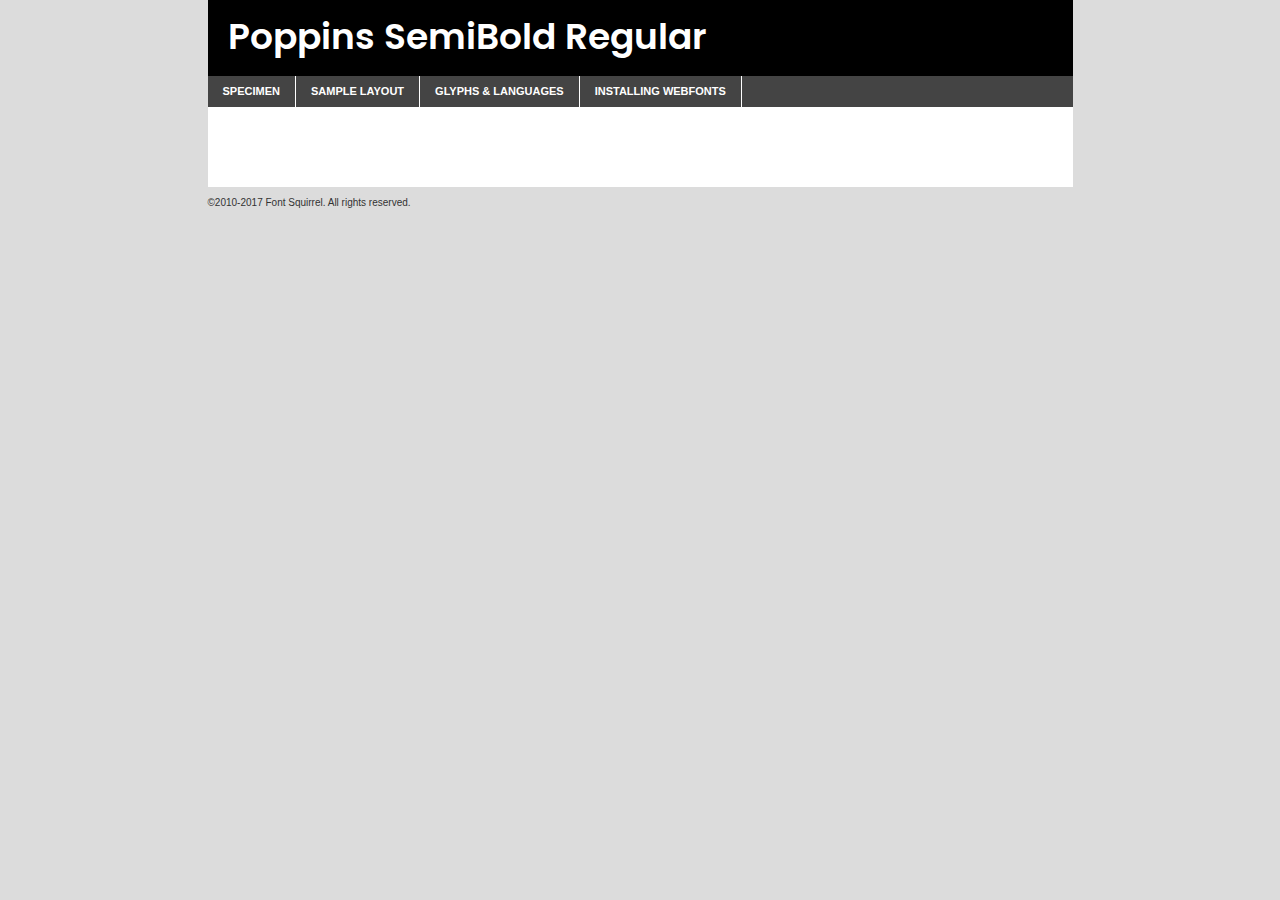
<file: components/fonts/poppins-semibold-demo.html>
<!DOCTYPE html PUBLIC "-//W3C//DTD XHTML 1.0 Transitional//EN"
	"http://www.w3.org/TR/xhtml1/DTD/xhtml1-transitional.dtd">

<html xmlns="http://www.w3.org/1999/xhtml" xml:lang="en" lang="en">
<head>
	<meta http-equiv="Content-Type" content="text/html; charset=utf-8" />
	<script src="http://ajax.googleapis.com/ajax/libs/jquery/1.7.2/jquery.min.js" type="text/javascript" charset="utf-8"></script>
	<script type="text/javascript">
	(function($){$.fn.easyTabs=function(option){var param=jQuery.extend({fadeSpeed:"fast",defaultContent:1,activeClass:'active'},option);$(this).each(function(){var thisId="#"+this.id;if(param.defaultContent==''){param.defaultContent=1;}
	if(typeof param.defaultContent=="number")
	{var defaultTab=$(thisId+" .tabs li:eq("+(param.defaultContent-1)+") a").attr('href').substr(1);}else{var defaultTab=param.defaultContent;}
	$(thisId+" .tabs li a").each(function(){var tabToHide=$(this).attr('href').substr(1);$("#"+tabToHide).addClass('easytabs-tab-content');});hideAll();changeContent(defaultTab);function hideAll(){$(thisId+" .easytabs-tab-content").hide();}
	function changeContent(tabId){hideAll();$(thisId+" .tabs li").removeClass(param.activeClass);$(thisId+" .tabs li a[href=#"+tabId+"]").closest('li').addClass(param.activeClass);if(param.fadeSpeed!="none")
	{$(thisId+" #"+tabId).fadeIn(param.fadeSpeed);}else{$(thisId+" #"+tabId).show();}}
	$(thisId+" .tabs li").click(function(){var tabId=$(this).find('a').attr('href').substr(1);changeContent(tabId);return false;});});}})(jQuery);
	</script>
	<link rel="stylesheet" href="specimen_files/specimen_stylesheet.css" type="text/css" charset="utf-8" />
	<link rel="stylesheet" href="stylesheet.css" type="text/css" charset="utf-8" />

	<style type="text/css">
					body{
				font-family: 'poppinssemibold';
							}
		</style>

	<title>Poppins SemiBold Regular Specimen</title>
	
	
	<script type="text/javascript" charset="utf-8">
		$(document).ready(function() {
			$('#container').easyTabs({defaultContent:1});
		});
	</script>
</head>

<body>
<div id="container">
	<div id="header">
		Poppins SemiBold Regular	</div>
	<ul class="tabs">
		<li><a href="#specimen">Specimen</a></li>
		<li><a href="#layout">Sample Layout</a></li>
				<li><a href="#glyphs">Glyphs &amp; Languages</a></li>
		<li><a href="#installing">Installing Webfonts</a></li>
		
	</ul>
	
	<div id="main_content">

		
			<div id="specimen">
		
				<div class="section">
					<div class="grid12 firstcol">
						<div class="huge">AaBb</div>
					</div>
				</div>
		
				<div class="section">
					<div class="glyph_range">A&#x200B;B&#x200b;C&#x200b;D&#x200b;E&#x200b;F&#x200b;G&#x200b;H&#x200b;I&#x200b;J&#x200b;K&#x200b;L&#x200b;M&#x200b;N&#x200b;O&#x200b;P&#x200b;Q&#x200b;R&#x200b;S&#x200b;T&#x200b;U&#x200b;V&#x200b;W&#x200b;X&#x200b;Y&#x200b;Z&#x200b;a&#x200b;b&#x200b;c&#x200b;d&#x200b;e&#x200b;f&#x200b;g&#x200b;h&#x200b;i&#x200b;j&#x200b;k&#x200b;l&#x200b;m&#x200b;n&#x200b;o&#x200b;p&#x200b;q&#x200b;r&#x200b;s&#x200b;t&#x200b;u&#x200b;v&#x200b;w&#x200b;x&#x200b;y&#x200b;z&#x200b;1&#x200b;2&#x200b;3&#x200b;4&#x200b;5&#x200b;6&#x200b;7&#x200b;8&#x200b;9&#x200b;0&#x200b;&amp;&#x200b;.&#x200b;,&#x200b;?&#x200b;!&#x200b;&#64;&#x200b;(&#x200b;)&#x200b;#&#x200b;$&#x200b;%&#x200b;*&#x200b;+&#x200b;-&#x200b;=&#x200b;:&#x200b;;</div>
				</div>
				<div class="section">
					<div class="grid12 firstcol">
						<table class="sample_table">
							<tr><td>10</td><td class="size10">abcdefghijklmnopqrstuvwxyzABCDEFGHIJKLMNOPQRSTUVWXYZ0123456789abcdefghijklmnopqrstuvwxyzABCDEFGHIJKLMNOPQRSTUVWXYZ0123456789abcdefghijklmnopqrstuvwxyzABCDEFGHIJKLMNOPQRSTUVWXYZ</td></tr>
							<tr><td>11</td><td class="size11">abcdefghijklmnopqrstuvwxyzABCDEFGHIJKLMNOPQRSTUVWXYZ0123456789abcdefghijklmnopqrstuvwxyzABCDEFGHIJKLMNOPQRSTUVWXYZ0123456789abcdefghijklmnopqrstuvwxyzABCDEFGHIJKLMNOPQRSTUVWXYZ</td></tr>
							<tr><td>12</td><td class="size12">abcdefghijklmnopqrstuvwxyzABCDEFGHIJKLMNOPQRSTUVWXYZ0123456789abcdefghijklmnopqrstuvwxyzABCDEFGHIJKLMNOPQRSTUVWXYZ0123456789abcdefghijklmnopqrstuvwxyzABCDEFGHIJKLMNOPQRSTUVWXYZ</td></tr>
							<tr><td>13</td><td class="size13">abcdefghijklmnopqrstuvwxyzABCDEFGHIJKLMNOPQRSTUVWXYZ0123456789abcdefghijklmnopqrstuvwxyzABCDEFGHIJKLMNOPQRSTUVWXYZ0123456789abcdefghijklmnopqrstuvwxyzABCDEFGHIJKLMNOPQRSTUVWXYZ</td></tr>
							<tr><td>14</td><td class="size14">abcdefghijklmnopqrstuvwxyzABCDEFGHIJKLMNOPQRSTUVWXYZ0123456789abcdefghijklmnopqrstuvwxyzABCDEFGHIJKLMNOPQRSTUVWXYZ0123456789abcdefghijklmnopqrstuvwxyzABCDEFGHIJKLMNOPQRSTUVWXYZ</td></tr>
							<tr><td>16</td><td class="size16">abcdefghijklmnopqrstuvwxyzABCDEFGHIJKLMNOPQRSTUVWXYZ0123456789abcdefghijklmnopqrstuvwxyzABCDEFGHIJKLMNOPQRSTUVWXYZ</td></tr>
							<tr><td>18</td><td class="size18">abcdefghijklmnopqrstuvwxyzABCDEFGHIJKLMNOPQRSTUVWXYZ0123456789abcdefghijklmnopqrstuvwxyzABCDEFGHIJKLMNOPQRSTUVWXYZ</td></tr>
							<tr><td>20</td><td class="size20">abcdefghijklmnopqrstuvwxyzABCDEFGHIJKLMNOPQRSTUVWXYZ0123456789abcdefghijklmnopqrstuvwxyzABCDEFGHIJKLMNOPQRSTUVWXYZ</td></tr>
							<tr><td>24</td><td class="size24">abcdefghijklmnopqrstuvwxyzABCDEFGHIJKLMNOPQRSTUVWXYZ0123456789abcdefghijklmnopqrstuvwxyzABCDEFGHIJKLMNOPQRSTUVWXYZ</td></tr>
							<tr><td>30</td><td class="size30">abcdefghijklmnopqrstuvwxyzABCDEFGHIJKLMNOPQRSTUVWXYZ0123456789abcdefghijklmnopqrstuvwxyzABCDEFGHIJKLMNOPQRSTUVWXYZ</td></tr>
							<tr><td>36</td><td class="size36">abcdefghijklmnopqrstuvwxyzABCDEFGHIJKLMNOPQRSTUVWXYZ0123456789abcdefghijklmnopqrstuvwxyzABCDEFGHIJKLMNOPQRSTUVWXYZ</td></tr>
							<tr><td>48</td><td class="size48">abcdefghijklmnopqrstuvwxyzABCDEFGHIJKLMNOPQRSTUVWXYZ0123456789abcdefghijklmnopqrstuvwxyzABCDEFGHIJKLMNOPQRSTUVWXYZ</td></tr>
							<tr><td>60</td><td class="size60">abcdefghijklmnopqrstuvwxyzABCDEFGHIJKLMNOPQRSTUVWXYZ0123456789abcdefghijklmnopqrstuvwxyzABCDEFGHIJKLMNOPQRSTUVWXYZ</td></tr>
							<tr><td>72</td><td class="size72">abcdefghijklmnopqrstuvwxyzABCDEFGHIJKLMNOPQRSTUVWXYZ0123456789abcdefghijklmnopqrstuvwxyzABCDEFGHIJKLMNOPQRSTUVWXYZ</td></tr>
							<tr><td>90</td><td class="size90">abcdefghijklmnopqrstuvwxyzABCDEFGHIJKLMNOPQRSTUVWXYZ0123456789abcdefghijklmnopqrstuvwxyzABCDEFGHIJKLMNOPQRSTUVWXYZ</td></tr>
						</table>
				
					</div>
			
				</div>
		
		
		
								<div class="section" id="bodycomparison">


										<div id="xheight">
				<div class="fontbody">&#x25FC;&#x25FC;&#x25FC;&#x25FC;&#x25FC;&#x25FC;&#x25FC;&#x25FC;&#x25FC;&#x25FC;&#x25FC;&#x25FC;&#x25FC;&#x25FC;&#x25FC;&#x25FC;&#x25FC;&#x25FC;&#x25FC;&#x25FC;&#x25FC;&#x25FC;&#x25FC;&#x25FC;&#x25FC;&#x25FC;&#x25FC;&#x25FC;&#x25FC;&#x25FC;&#x25FC;&#x25FC;&#x25FC;&#x25FC;&#x25FC;&#x25FC;&#x25FC;&#x25FC;&#x25FC;&#x25FC;&#x25FC;&#x25FC;&#x25FC;&#x25FC;&#x25FC;&#x25FC;&#x25FC;&#x25FC;&#x25FC;&#x25FC;&#x25FC;&#x25FC;&#x25FC;&#x25FC;&#x25FC;&#x25FC;&#x25FC;&#x25FC;&#x25FC;&#x25FC;&#x25FC;&#x25FC;&#x25FC;&#x25FC;&#x25FC;&#x25FC;&#x25FC;&#x25FC;&#x25FC;&#x25FC;&#x25FC;&#x25FC;&#x25FC;&#x25FC;&#x25FC;&#x25FC;&#x25FC;&#x25FC;&#x25FC;&#x25FC;&#x25FC;&#x25FC;&#x25FC;&#x25FC;&#x25FC;&#x25FC;&#x25FC;&#x25FC;&#x25FC;&#x25FC;&#x25FC;&#x25FC;&#x25FC;&#x25FC;&#x25FC;&#x25FC;&#x25FC;&#x25FC;&#x25FC;body</div><div class="arialbody">body</div><div class="verdanabody">body</div><div class="georgiabody">body</div></div>
										<div class="fontbody" style="z-index:1">
											body<span>Poppins SemiBold Regular</span>
										</div>
										<div class="arialbody" style="z-index:1">
											body<span>Arial</span>
										</div>
										<div class="verdanabody" style="z-index:1">
											body<span>Verdana</span>
										</div>
										<div class="georgiabody" style="z-index:1">
											body<span>Georgia</span>
										</div>



								</div>
		
		
				<div class="section psample psample_row1" id="">
					
					<div class="grid2 firstcol">
						<p class="size10"><span>10.</span>Aenean lacinia bibendum nulla sed consectetur. Fusce dapibus, tellus ac cursus commodo, tortor mauris condimentum nibh, ut fermentum massa justo sit amet risus. Nullam id dolor id nibh ultricies vehicula ut id elit. Cum sociis natoque penatibus et magnis dis parturient montes, nascetur ridiculus mus. Nulla vitae elit libero, a pharetra augue.</p>
			
					</div>
					<div class="grid3">
						<p class="size11"><span>11.</span>Aenean lacinia bibendum nulla sed consectetur. Fusce dapibus, tellus ac cursus commodo, tortor mauris condimentum nibh, ut fermentum massa justo sit amet risus. Nullam id dolor id nibh ultricies vehicula ut id elit. Cum sociis natoque penatibus et magnis dis parturient montes, nascetur ridiculus mus. Nulla vitae elit libero, a pharetra augue.</p>
			
					</div>
					<div class="grid3">
						<p class="size12"><span>12.</span>Aenean lacinia bibendum nulla sed consectetur. Fusce dapibus, tellus ac cursus commodo, tortor mauris condimentum nibh, ut fermentum massa justo sit amet risus. Nullam id dolor id nibh ultricies vehicula ut id elit. Cum sociis natoque penatibus et magnis dis parturient montes, nascetur ridiculus mus. Nulla vitae elit libero, a pharetra augue.</p>
			
					</div>
					<div class="grid4">
						<p class="size13"><span>13.</span>Aenean lacinia bibendum nulla sed consectetur. Fusce dapibus, tellus ac cursus commodo, tortor mauris condimentum nibh, ut fermentum massa justo sit amet risus. Nullam id dolor id nibh ultricies vehicula ut id elit. Cum sociis natoque penatibus et magnis dis parturient montes, nascetur ridiculus mus. Nulla vitae elit libero, a pharetra augue.</p>
			
					</div>
					<div class="white_blend"></div>
					
				</div>
				<div class="section psample psample_row2" id="">
					<div class="grid3 firstcol">
						<p class="size14"><span>14.</span>Aenean lacinia bibendum nulla sed consectetur. Fusce dapibus, tellus ac cursus commodo, tortor mauris condimentum nibh, ut fermentum massa justo sit amet risus. Nullam id dolor id nibh ultricies vehicula ut id elit. Cum sociis natoque penatibus et magnis dis parturient montes, nascetur ridiculus mus. Nulla vitae elit libero, a pharetra augue.</p>
			
					</div>
					<div class="grid4">
						<p class="size16"><span>16.</span>Aenean lacinia bibendum nulla sed consectetur. Fusce dapibus, tellus ac cursus commodo, tortor mauris condimentum nibh, ut fermentum massa justo sit amet risus. Nullam id dolor id nibh ultricies vehicula ut id elit. Cum sociis natoque penatibus et magnis dis parturient montes, nascetur ridiculus mus. Nulla vitae elit libero, a pharetra augue.</p>
			
					</div>
					<div class="grid5">
						<p class="size18"><span>18.</span>Aenean lacinia bibendum nulla sed consectetur. Fusce dapibus, tellus ac cursus commodo, tortor mauris condimentum nibh, ut fermentum massa justo sit amet risus. Nullam id dolor id nibh ultricies vehicula ut id elit. Cum sociis natoque penatibus et magnis dis parturient montes, nascetur ridiculus mus. Nulla vitae elit libero, a pharetra augue.</p>
			
					</div>

					<div class="white_blend"></div>

				</div>
				
				<div class="section psample psample_row3" id="">
					<div class="grid5 firstcol">
						<p class="size20"><span>20.</span>Aenean lacinia bibendum nulla sed consectetur. Fusce dapibus, tellus ac cursus commodo, tortor mauris condimentum nibh, ut fermentum massa justo sit amet risus. Nullam id dolor id nibh ultricies vehicula ut id elit. Cum sociis natoque penatibus et magnis dis parturient montes, nascetur ridiculus mus. Nulla vitae elit libero, a pharetra augue.</p>
					</div>
					<div class="grid7">
						<p class="size24"><span>24.</span>Aenean lacinia bibendum nulla sed consectetur. Fusce dapibus, tellus ac cursus commodo, tortor mauris condimentum nibh, ut fermentum massa justo sit amet risus. Nullam id dolor id nibh ultricies vehicula ut id elit. Cum sociis natoque penatibus et magnis dis parturient montes, nascetur ridiculus mus. Nulla vitae elit libero, a pharetra augue.</p>
					</div>
					
					<div class="white_blend"></div>
					
				</div>
				
				<div class="section psample psample_row4" id="">
					<div class="grid12 firstcol">
						<p class="size30"><span>30.</span>Aenean lacinia bibendum nulla sed consectetur. Fusce dapibus, tellus ac cursus commodo, tortor mauris condimentum nibh, ut fermentum massa justo sit amet risus. Nullam id dolor id nibh ultricies vehicula ut id elit. Cum sociis natoque penatibus et magnis dis parturient montes, nascetur ridiculus mus. Nulla vitae elit libero, a pharetra augue.</p>
					</div>
					<div class="white_blend"></div>
					
				</div>
				
				
				
				<div class="section psample psample_row1 fullreverse">
					<div class="grid2 firstcol">
						<p class="size10"><span>10.</span>Aenean lacinia bibendum nulla sed consectetur. Fusce dapibus, tellus ac cursus commodo, tortor mauris condimentum nibh, ut fermentum massa justo sit amet risus. Nullam id dolor id nibh ultricies vehicula ut id elit. Cum sociis natoque penatibus et magnis dis parturient montes, nascetur ridiculus mus. Nulla vitae elit libero, a pharetra augue.</p>
			
					</div>
					<div class="grid3">
						<p class="size11"><span>11.</span>Aenean lacinia bibendum nulla sed consectetur. Fusce dapibus, tellus ac cursus commodo, tortor mauris condimentum nibh, ut fermentum massa justo sit amet risus. Nullam id dolor id nibh ultricies vehicula ut id elit. Cum sociis natoque penatibus et magnis dis parturient montes, nascetur ridiculus mus. Nulla vitae elit libero, a pharetra augue.</p>
			
					</div>
					<div class="grid3">
						<p class="size12"><span>12.</span>Aenean lacinia bibendum nulla sed consectetur. Fusce dapibus, tellus ac cursus commodo, tortor mauris condimentum nibh, ut fermentum massa justo sit amet risus. Nullam id dolor id nibh ultricies vehicula ut id elit. Cum sociis natoque penatibus et magnis dis parturient montes, nascetur ridiculus mus. Nulla vitae elit libero, a pharetra augue.</p>
			
					</div>
					<div class="grid4">
						<p class="size13"><span>13.</span>Aenean lacinia bibendum nulla sed consectetur. Fusce dapibus, tellus ac cursus commodo, tortor mauris condimentum nibh, ut fermentum massa justo sit amet risus. Nullam id dolor id nibh ultricies vehicula ut id elit. Cum sociis natoque penatibus et magnis dis parturient montes, nascetur ridiculus mus. Nulla vitae elit libero, a pharetra augue.</p>
			
					</div>
					<div class="black_blend"></div>
					
				</div>
				
				<div class="section psample psample_row2 fullreverse">
					<div class="grid3 firstcol">
						<p class="size14"><span>14.</span>Aenean lacinia bibendum nulla sed consectetur. Fusce dapibus, tellus ac cursus commodo, tortor mauris condimentum nibh, ut fermentum massa justo sit amet risus. Nullam id dolor id nibh ultricies vehicula ut id elit. Cum sociis natoque penatibus et magnis dis parturient montes, nascetur ridiculus mus. Nulla vitae elit libero, a pharetra augue.</p>
			
					</div>
					<div class="grid4">
						<p class="size16"><span>16.</span>Aenean lacinia bibendum nulla sed consectetur. Fusce dapibus, tellus ac cursus commodo, tortor mauris condimentum nibh, ut fermentum massa justo sit amet risus. Nullam id dolor id nibh ultricies vehicula ut id elit. Cum sociis natoque penatibus et magnis dis parturient montes, nascetur ridiculus mus. Nulla vitae elit libero, a pharetra augue.</p>
			
					</div>
					<div class="grid5">
						<p class="size18"><span>18.</span>Aenean lacinia bibendum nulla sed consectetur. Fusce dapibus, tellus ac cursus commodo, tortor mauris condimentum nibh, ut fermentum massa justo sit amet risus. Nullam id dolor id nibh ultricies vehicula ut id elit. Cum sociis natoque penatibus et magnis dis parturient montes, nascetur ridiculus mus. Nulla vitae elit libero, a pharetra augue.</p>
			
					</div>
					<div class="black_blend"></div>

				</div>
				
				<div class="section psample fullreverse psample_row3" id="">
					<div class="grid5 firstcol">
						<p class="size20"><span>20.</span>Aenean lacinia bibendum nulla sed consectetur. Fusce dapibus, tellus ac cursus commodo, tortor mauris condimentum nibh, ut fermentum massa justo sit amet risus. Nullam id dolor id nibh ultricies vehicula ut id elit. Cum sociis natoque penatibus et magnis dis parturient montes, nascetur ridiculus mus. Nulla vitae elit libero, a pharetra augue.</p>
					</div>
					<div class="grid7">
						<p class="size24"><span>24.</span>Aenean lacinia bibendum nulla sed consectetur. Fusce dapibus, tellus ac cursus commodo, tortor mauris condimentum nibh, ut fermentum massa justo sit amet risus. Nullam id dolor id nibh ultricies vehicula ut id elit. Cum sociis natoque penatibus et magnis dis parturient montes, nascetur ridiculus mus. Nulla vitae elit libero, a pharetra augue.</p>
					</div>
					
					<div class="black_blend"></div>
					
				</div>
				
				<div class="section psample fullreverse psample_row4" id="" style="border-bottom: 20px #000 solid;">
					<div class="grid12 firstcol">
						<p class="size30"><span>30.</span>Aenean lacinia bibendum nulla sed consectetur. Fusce dapibus, tellus ac cursus commodo, tortor mauris condimentum nibh, ut fermentum massa justo sit amet risus. Nullam id dolor id nibh ultricies vehicula ut id elit. Cum sociis natoque penatibus et magnis dis parturient montes, nascetur ridiculus mus. Nulla vitae elit libero, a pharetra augue.</p>
					</div>
					<div class="black_blend"></div>
					
				</div>
				
				
				
				
			</div>
			
			<div id="layout">
				
				<div class="section">
					
					<div class="grid12 firstcol">
						<h1>Lorem Ipsum Dolor</h1>
						<h2>Etiam porta sem malesuada magna mollis euismod</h2>
						
						<p class="byline">By <a href="#link">Aenean Lacinia</a></p>
					</div>
				</div>
				<div class="section">
					<div class="grid8 firstcol">
						<p class="large">Donec sed odio dui. Morbi leo risus, porta ac consectetur ac, vestibulum at eros. Fusce dapibus, tellus ac cursus commodo, tortor mauris condimentum nibh, ut fermentum massa justo sit amet risus. </p>

						
						<h3>Pellentesque ornare sem</h3>

						<p>Maecenas sed diam eget risus varius blandit sit amet non magna. Maecenas faucibus mollis interdum. Donec ullamcorper nulla non metus auctor fringilla. Nullam id dolor id nibh ultricies vehicula ut id elit. Nullam id dolor id nibh ultricies vehicula ut id elit. </p>

						<p>Aenean eu leo quam. Pellentesque ornare sem lacinia quam venenatis vestibulum. Lorem ipsum dolor sit amet, consectetur adipiscing elit. Cum sociis natoque penatibus et magnis dis parturient montes, nascetur ridiculus mus. </p>

						<p>Nulla vitae elit libero, a pharetra augue. Praesent commodo cursus magna, vel scelerisque nisl consectetur et. Aenean lacinia bibendum nulla sed consectetur. </p>

						<p>Nullam quis risus eget urna mollis ornare vel eu leo. Nullam quis risus eget urna mollis ornare vel eu leo. Maecenas sed diam eget risus varius blandit sit amet non magna. Donec ullamcorper nulla non metus auctor fringilla. </p>

						<h3>Cras mattis consectetur</h3>

						<p>Aenean eu leo quam. Pellentesque ornare sem lacinia quam venenatis vestibulum. Aenean lacinia bibendum nulla sed consectetur. Integer posuere erat a ante venenatis dapibus posuere velit aliquet. Cras mattis consectetur purus sit amet fermentum. </p>

						<p>Nullam id dolor id nibh ultricies vehicula ut id elit. Nullam quis risus eget urna mollis ornare vel eu leo. Cras mattis consectetur purus sit amet fermentum.</p>
					</div>
					
					<div class="grid4 sidebar">
						
						<div class="box reverse">
							<p class="last">Nullam quis risus eget urna mollis ornare vel eu leo. Donec ullamcorper nulla non metus auctor fringilla. Cras mattis consectetur purus sit amet fermentum. Sed posuere consectetur est at lobortis. Lorem ipsum dolor sit amet, consectetur adipiscing elit. </p>
						</div>
						
						<p class="caption">Maecenas sed diam eget risus varius.</p>

						<p>Vestibulum id ligula porta felis euismod semper. Integer posuere erat a ante venenatis dapibus posuere velit aliquet. Vestibulum id ligula porta felis euismod semper. Sed posuere consectetur est at lobortis. Maecenas sed diam eget risus varius blandit sit amet non magna. Fusce dapibus, tellus ac cursus commodo, tortor mauris condimentum nibh, ut fermentum massa justo sit amet risus. </p>

					

						<p>Duis mollis, est non commodo luctus, nisi erat porttitor ligula, eget lacinia odio sem nec elit. Aenean lacinia bibendum nulla sed consectetur. Vivamus sagittis lacus vel augue laoreet rutrum faucibus dolor auctor. Aenean lacinia bibendum nulla sed consectetur. Nullam quis risus eget urna mollis ornare vel eu leo. </p>

						<p>Praesent commodo cursus magna, vel scelerisque nisl consectetur et. Donec ullamcorper nulla non metus auctor fringilla. Maecenas faucibus mollis interdum. Fusce dapibus, tellus ac cursus commodo, tortor mauris condimentum nibh, ut fermentum massa justo sit amet risus. </p>

					</div>
				</div>
				
			</div>


			



		<div id="glyphs">
			<div class="section">
				<div class="grid12 firstcol">
			
				<h1>Language Support</h1>
				<p>The subset of Poppins SemiBold Regular in this kit supports the following languages:<br />
			
					English, Arrernte, Bislama, Cebuano, Fijian, Gilbertese, Hmong, Ibanag, Iloko_ilokano, Interglossa_glosa, Interlingua, Lojban, Manx, Norfolk_pitcairnese, Oromo, Rotokas, Samoan, Sardinian, Seychelles_creole, Shona, Somali, Southern_ndebele, Swahili, Swati_swazi, Tok_pisin, Warlpiri, Xhosa, Zulu, Latinbasic, Demo				</p>
				<h1>Glyph Chart</h1>
				<p>The subset of Poppins SemiBold Regular in this kit includes all the glyphs listed below. Unicode entities are included above each glyph to help you insert individual characters into your layout.</p>
				<div id="glyph_chart">
			
																														 <div><p>&amp;#13;</p>&#13;</div>
																				 <div><p>&amp;#32;</p>&#32;</div>
																				 <div><p>&amp;#33;</p>&#33;</div>
																				 <div><p>&amp;#34;</p>&#34;</div>
																				 <div><p>&amp;#35;</p>&#35;</div>
																				 <div><p>&amp;#36;</p>&#36;</div>
																				 <div><p>&amp;#37;</p>&#37;</div>
																				 <div><p>&amp;#38;</p>&#38;</div>
																				 <div><p>&amp;#39;</p>&#39;</div>
																				 <div><p>&amp;#40;</p>&#40;</div>
																				 <div><p>&amp;#41;</p>&#41;</div>
																				 <div><p>&amp;#42;</p>&#42;</div>
																				 <div><p>&amp;#43;</p>&#43;</div>
																				 <div><p>&amp;#44;</p>&#44;</div>
																				 <div><p>&amp;#46;</p>&#46;</div>
																				 <div><p>&amp;#47;</p>&#47;</div>
																				 <div><p>&amp;#48;</p>&#48;</div>
																				 <div><p>&amp;#49;</p>&#49;</div>
																				 <div><p>&amp;#50;</p>&#50;</div>
																				 <div><p>&amp;#51;</p>&#51;</div>
																				 <div><p>&amp;#52;</p>&#52;</div>
																				 <div><p>&amp;#53;</p>&#53;</div>
																				 <div><p>&amp;#54;</p>&#54;</div>
																				 <div><p>&amp;#55;</p>&#55;</div>
																				 <div><p>&amp;#56;</p>&#56;</div>
																				 <div><p>&amp;#57;</p>&#57;</div>
																				 <div><p>&amp;#60;</p>&#60;</div>
																				 <div><p>&amp;#61;</p>&#61;</div>
																				 <div><p>&amp;#62;</p>&#62;</div>
																				 <div><p>&amp;#63;</p>&#63;</div>
																				 <div><p>&amp;#64;</p>&#64;</div>
																				 <div><p>&amp;#65;</p>&#65;</div>
																				 <div><p>&amp;#66;</p>&#66;</div>
																				 <div><p>&amp;#67;</p>&#67;</div>
																				 <div><p>&amp;#68;</p>&#68;</div>
																				 <div><p>&amp;#69;</p>&#69;</div>
																				 <div><p>&amp;#70;</p>&#70;</div>
																				 <div><p>&amp;#71;</p>&#71;</div>
																				 <div><p>&amp;#72;</p>&#72;</div>
																				 <div><p>&amp;#73;</p>&#73;</div>
																				 <div><p>&amp;#74;</p>&#74;</div>
																				 <div><p>&amp;#75;</p>&#75;</div>
																				 <div><p>&amp;#76;</p>&#76;</div>
																				 <div><p>&amp;#77;</p>&#77;</div>
																				 <div><p>&amp;#78;</p>&#78;</div>
																				 <div><p>&amp;#79;</p>&#79;</div>
																				 <div><p>&amp;#80;</p>&#80;</div>
																				 <div><p>&amp;#81;</p>&#81;</div>
																				 <div><p>&amp;#82;</p>&#82;</div>
																				 <div><p>&amp;#83;</p>&#83;</div>
																				 <div><p>&amp;#84;</p>&#84;</div>
																				 <div><p>&amp;#85;</p>&#85;</div>
																				 <div><p>&amp;#86;</p>&#86;</div>
																				 <div><p>&amp;#87;</p>&#87;</div>
																				 <div><p>&amp;#88;</p>&#88;</div>
																				 <div><p>&amp;#89;</p>&#89;</div>
																				 <div><p>&amp;#90;</p>&#90;</div>
																				 <div><p>&amp;#91;</p>&#91;</div>
																				 <div><p>&amp;#92;</p>&#92;</div>
																				 <div><p>&amp;#93;</p>&#93;</div>
																				 <div><p>&amp;#94;</p>&#94;</div>
																				 <div><p>&amp;#95;</p>&#95;</div>
																				 <div><p>&amp;#96;</p>&#96;</div>
																				 <div><p>&amp;#97;</p>&#97;</div>
																				 <div><p>&amp;#98;</p>&#98;</div>
																				 <div><p>&amp;#99;</p>&#99;</div>
																				 <div><p>&amp;#100;</p>&#100;</div>
																				 <div><p>&amp;#101;</p>&#101;</div>
																				 <div><p>&amp;#102;</p>&#102;</div>
																				 <div><p>&amp;#103;</p>&#103;</div>
																				 <div><p>&amp;#104;</p>&#104;</div>
																				 <div><p>&amp;#105;</p>&#105;</div>
																				 <div><p>&amp;#106;</p>&#106;</div>
																				 <div><p>&amp;#107;</p>&#107;</div>
																				 <div><p>&amp;#108;</p>&#108;</div>
																				 <div><p>&amp;#109;</p>&#109;</div>
																				 <div><p>&amp;#110;</p>&#110;</div>
																				 <div><p>&amp;#111;</p>&#111;</div>
																				 <div><p>&amp;#112;</p>&#112;</div>
																				 <div><p>&amp;#113;</p>&#113;</div>
																				 <div><p>&amp;#114;</p>&#114;</div>
																				 <div><p>&amp;#115;</p>&#115;</div>
																				 <div><p>&amp;#116;</p>&#116;</div>
																				 <div><p>&amp;#117;</p>&#117;</div>
																				 <div><p>&amp;#118;</p>&#118;</div>
																				 <div><p>&amp;#119;</p>&#119;</div>
																				 <div><p>&amp;#120;</p>&#120;</div>
																				 <div><p>&amp;#121;</p>&#121;</div>
																				 <div><p>&amp;#122;</p>&#122;</div>
																				 <div><p>&amp;#123;</p>&#123;</div>
																				 <div><p>&amp;#124;</p>&#124;</div>
																				 <div><p>&amp;#125;</p>&#125;</div>
																				 <div><p>&amp;#126;</p>&#126;</div>
																				 <div><p>&amp;#160;</p>&#160;</div>
																				 <div><p>&amp;#161;</p>&#161;</div>
																				 <div><p>&amp;#162;</p>&#162;</div>
																				 <div><p>&amp;#163;</p>&#163;</div>
																				 <div><p>&amp;#164;</p>&#164;</div>
																				 <div><p>&amp;#165;</p>&#165;</div>
																				 <div><p>&amp;#166;</p>&#166;</div>
																				 <div><p>&amp;#167;</p>&#167;</div>
																				 <div><p>&amp;#168;</p>&#168;</div>
																				 <div><p>&amp;#169;</p>&#169;</div>
																				 <div><p>&amp;#170;</p>&#170;</div>
																				 <div><p>&amp;#171;</p>&#171;</div>
																				 <div><p>&amp;#172;</p>&#172;</div>
																				 <div><p>&amp;#174;</p>&#174;</div>
																				 <div><p>&amp;#175;</p>&#175;</div>
																				 <div><p>&amp;#176;</p>&#176;</div>
																				 <div><p>&amp;#177;</p>&#177;</div>
																				 <div><p>&amp;#178;</p>&#178;</div>
																				 <div><p>&amp;#179;</p>&#179;</div>
																				 <div><p>&amp;#180;</p>&#180;</div>
																				 <div><p>&amp;#181;</p>&#181;</div>
																				 <div><p>&amp;#182;</p>&#182;</div>
																				 <div><p>&amp;#184;</p>&#184;</div>
																				 <div><p>&amp;#185;</p>&#185;</div>
																				 <div><p>&amp;#186;</p>&#186;</div>
																				 <div><p>&amp;#187;</p>&#187;</div>
																				 <div><p>&amp;#188;</p>&#188;</div>
																				 <div><p>&amp;#189;</p>&#189;</div>
																				 <div><p>&amp;#190;</p>&#190;</div>
																				 <div><p>&amp;#191;</p>&#191;</div>
																				 <div><p>&amp;#198;</p>&#198;</div>
																				 <div><p>&amp;#199;</p>&#199;</div>
																				 <div><p>&amp;#208;</p>&#208;</div>
																				 <div><p>&amp;#215;</p>&#215;</div>
																				 <div><p>&amp;#216;</p>&#216;</div>
																				 <div><p>&amp;#222;</p>&#222;</div>
																				 <div><p>&amp;#223;</p>&#223;</div>
																				 <div><p>&amp;#230;</p>&#230;</div>
																				 <div><p>&amp;#231;</p>&#231;</div>
																				 <div><p>&amp;#240;</p>&#240;</div>
																				 <div><p>&amp;#247;</p>&#247;</div>
																				 <div><p>&amp;#248;</p>&#248;</div>
																				 <div><p>&amp;#254;</p>&#254;</div>
																				 <div><p>&amp;#305;</p>&#305;</div>
																				 <div><p>&amp;#338;</p>&#338;</div>
																				 <div><p>&amp;#339;</p>&#339;</div>
																				 <div><p>&amp;#710;</p>&#710;</div>
																				 <div><p>&amp;#730;</p>&#730;</div>
																				 <div><p>&amp;#732;</p>&#732;</div>
																				 <div><p>&amp;#8192;</p>&#8192;</div>
																				 <div><p>&amp;#8193;</p>&#8193;</div>
																				 <div><p>&amp;#8194;</p>&#8194;</div>
																				 <div><p>&amp;#8195;</p>&#8195;</div>
																				 <div><p>&amp;#8196;</p>&#8196;</div>
																				 <div><p>&amp;#8197;</p>&#8197;</div>
																				 <div><p>&amp;#8198;</p>&#8198;</div>
																				 <div><p>&amp;#8199;</p>&#8199;</div>
																				 <div><p>&amp;#8200;</p>&#8200;</div>
																				 <div><p>&amp;#8201;</p>&#8201;</div>
																				 <div><p>&amp;#8202;</p>&#8202;</div>
																				 <div><p>&amp;#8211;</p>&#8211;</div>
																				 <div><p>&amp;#8212;</p>&#8212;</div>
																				 <div><p>&amp;#8216;</p>&#8216;</div>
																				 <div><p>&amp;#8217;</p>&#8217;</div>
																				 <div><p>&amp;#8218;</p>&#8218;</div>
																				 <div><p>&amp;#8220;</p>&#8220;</div>
																				 <div><p>&amp;#8221;</p>&#8221;</div>
																				 <div><p>&amp;#8222;</p>&#8222;</div>
																				 <div><p>&amp;#8226;</p>&#8226;</div>
																				 <div><p>&amp;#8239;</p>&#8239;</div>
																				 <div><p>&amp;#8249;</p>&#8249;</div>
																				 <div><p>&amp;#8250;</p>&#8250;</div>
																				 <div><p>&amp;#8287;</p>&#8287;</div>
																				 <div><p>&amp;#8364;</p>&#8364;</div>
																				 <div><p>&amp;#8482;</p>&#8482;</div>
																				 <div><p>&amp;#8722;</p>&#8722;</div>
																				 <div><p>&amp;#9724;</p>&#9724;</div>
																				 <div><p>&amp;#64257;</p>&#64257;</div>
																																																</div>	
				</div>
		
		
			</div>
		</div>
		
		
		<div id="specs">
			
		</div>
	
		<div id="installing">
			<div class="section">
				<div class="grid7 firstcol">
					<h1>Installing Webfonts</h1>
					
					<p>Webfonts are supported by all major browser platforms but not all in the same way. There are currently four different font formats that must be included in order to target all browsers. This includes TTF, WOFF, EOT and SVG.</p>
					
					<h2>1. Upload your webfonts</h2>
					<p>You must upload your webfont kit to your website. They should be in or near the same directory as your CSS files.</p>
					
					<h2>2. Include the webfont stylesheet</h2>
					<p>A special CSS @font-face declaration helps the various browsers select the appropriate font it needs without causing you a bunch of headaches. Learn more about this syntax by reading the <a href="https://www.fontspring.com/blog/further-hardening-of-the-bulletproof-syntax">Fontspring blog post</a> about it. The code for it is as follows:</p>


<code>
@font-face{ 
	font-family: 'MyWebFont';
	src: url('WebFont.eot');
	src: url('WebFont.eot?#iefix') format('embedded-opentype'),
	     url('WebFont.woff') format('woff'),
	     url('WebFont.ttf') format('truetype'),
	     url('WebFont.svg#webfont') format('svg');
}
</code>

	<p>We've already gone ahead and generated the code for you. All you have to do is link to the stylesheet in your HTML, like this:</p>
	<code>&lt;link rel=&quot;stylesheet&quot; href=&quot;stylesheet.css&quot; type=&quot;text/css&quot; charset=&quot;utf-8&quot; /&gt;</code>

					<h2>3. Modify your own stylesheet</h2>
					<p>To take advantage of your new fonts, you must tell your stylesheet to use them. Look at the original @font-face declaration above and find the property called "font-family." The name linked there will be what you use to reference the font. Prepend that webfont name to the font stack in the "font-family" property, inside the selector you want to change. For example:</p>
<code>p { font-family: 'WebFont', Arial, sans-serif; }</code>

<h2>4. Test</h2>
<p>Getting webfonts to work cross-browser <em>can</em> be tricky. Use the information in the sidebar to help you if you find that fonts aren't loading in a particular browser.</p>
				</div>
				
				<div class="grid5 sidebar">
					<div class="box">
						<h2>Troubleshooting<br />Font-Face Problems</h2>
						<p>Having trouble getting your webfonts to load in your new website? Here are some tips to sort out what might be the problem.</p>

						<h3>Fonts not showing in any browser</h3>

						<p>This sounds like you need to work on the plumbing. You either did not upload the fonts to the correct directory, or you did not link the fonts properly in the CSS. If you've confirmed that all this is correct and you still have a problem, take a look at your .htaccess file and see if requests are getting intercepted.</p>

						<h3>Fonts not loading in iPhone or iPad</h3>

						<p>The most common problem here is that you are serving the fonts from an IIS server. IIS refuses to serve files that have unknown MIME types. If that is the case, you must set the MIME type for SVG to "image/svg+xml" in the server settings. Follow these instructions from Microsoft if you need help.</p>

						<h3>Fonts not loading in Firefox</h3>

						<p>The primary reason for this failure? You are still using a version Firefox older than 3.5. So upgrade already! If that isn't it, then you are very likely serving fonts from a different domain. Firefox requires that all font assets be served from the same domain. Lastly it is possible that you need to add WOFF to your list of MIME types (if you are serving via IIS.)</p>

						<h3>Fonts not loading in IE</h3>

						<p>Are you looking at Internet Explorer on an actual Windows machine or are you cheating by using a service like Adobe BrowserLab? Many of these screenshot services do not render @font-face for IE. Best to test it on a real machine.</p>

						<h3>Fonts not loading in IE9</h3>

						<p>IE9, like Firefox, requires that fonts be served from the same domain as the website. Make sure that is the case.</p>
					</div>
				</div>
			</div>
			
		</div>
	
	</div>
	<div id="footer">
		<p>&copy;2010-2017 Font Squirrel. All rights reserved.</p>
	</div>
</div>
</body>
</html>
</file>
<file: styles/styles.css>
body{
    background-color: rgba(21, 5, 235, 0.781);
    color: white;
    font-family: poppinsregular;
    max-width: 1200px;       
    margin: 0 auto;
    padding: 15px;
}

header{
    display: flex;
    flex-direction: row;
    justify-content: space-between;
    align-items: center;

}

#title{
    flex-direction: column;
    line-height:10px;
}

li{
    display: inline-block;
}

h1{
    font-weight: 200;

}

main{
    display: flex;
    flex-direction: row;
    margin-top: 50px;
}
</file>
<file: styles/fonts.css>
@font-face {
     font-family: 'poppinsblack';
     src: url('../components/fonts/poppins-black-webfont.woff2') format('woff2'),
          url('../components/fonts/poppins-black-webfont.woff') format('woff');
     font-weight: normal;
     font-style: normal;
   
   }
   
   
   
   
   @font-face {
     font-family: 'poppinsbold';
     src: url('../components/fonts/poppins-bold-webfont.woff2') format('woff2'),
          url('../components/fonts/poppins-bold-webfont.woff') format('woff');
     font-weight: normal;
     font-style: normal;
   
   }
   
   
   @font-face {
     font-family: 'poppinslight';
     src: url('../components/fonts/poppins-light-webfont.woff2') format('woff2'),
          url('../components/fonts/poppins-light-webfont.woff') format('woff');
     font-weight: normal;
     font-style: normal;
   
   }
   
   
   @font-face {
     font-family: 'poppinsmedium';
     src: url('../components/fonts/poppins-medium-webfont.woff2') format('woff2'),
          url('../components/fonts/poppins-medium-webfont.woff') format('woff');
     font-weight: normal;
     font-style: normal;
   
   }
   
   @font-face {
     font-family: 'poppinsregular';
     src: url('../components/fonts/poppins-regular-webfont.woff2') format('woff2'),
          url('../components/fonts/poppins-regular-webfont.woff') format('woff');
     font-weight: normal;
     font-style: normal;
   
   }
   
   @font-face {
     font-family: 'poppinssemibold';
     src: url('../components/fonts/poppins-semibold-webfont.woff2') format('woff2'),
          url('../components/fonts/poppins-semibold-webfont.woff') format('woff');
     font-weight: normal;
     font-style: normal;
   
   }
</file>
<file: SBO/styles/styles.css>
body{
    background-color: rgb(51, 50, 49);
    color: rgb(255, 255, 255);
    max-width: 1200px;
    margin: 0 auto;
    padding: 15px;
    
}

header{
    display: flex;
    flex-direction: row;
    justify-content: space-between;
    align-items: center;
}

#title{
    flex-direction: column;
    line-height: 10px;
}

li{
    display: inline-block;
    margin: 20px;
}

a{
    color: white;
}

a:hover{
    color: yellow;
    transition: 0.4s all;
}

#criarContaBtn{
    border: 2px solid yellow;
    padding: 10px;
    border-radius: 15px;
}

#criarContaBtn:hover{
    background-color: yellow;
    color: rgb(0, 0, 0);
}

h1{
    font-size: 45px;
    font-weight: 50;
}

h3{
    font-weight: 50;
    font-size: 16px;
}

main{
    margin-top: 50px;
    display: flex;
    flex-direction: row;
    align-items: center;
    justify-content: space-between;
}

form{
    display: flex;
    flex-direction: column;
    width: 70%;
}

form [type="submit"]{
    height: 40px;
}

input{
    margin-top: 20px;
    height: 35px;
    padding: 10px;
    border-radius: 20px;
    border: none;
    font-size: 15px;
}

img{
    margin-top: 100px;
    margin-left: 40px;
    width: 650px;
}

footer{
    margin-top: 100px;
}
</file>
<file: SBO/styles/fonts.css>
@font-face {
    font-family: 'marspolice';
    src: url('../components/fonts/marspolice_i.ttf') format('woff2'),
         url('../components/fonts/marspolice_i.ttf') format('woff');
    font-weight: normal;
    font-style: normal;
  
  }
  
  @font-face {
    font-family: 'policeFont';
    src: url('../components/fonts/marspolice_i.ttf') 
         url('../components/fonts/marspolice_i.ttf') 
         
    font-weight: normal;
    font-style: normal;
  
  }
  
  @font-face {
    font-family: 'policeFont';
    src: url('../components/fonts/marspolice_i.ttf') format('woff2'),
         url('../components/fonts/marspolice_i.ttf') format('woff');
    font-weight: normal;
    font-style: normal;
  
  }
  
  @font-face {
    font-family: 'policeFont';
    src: url('../components/fonts/marspolice_i.ttf') format('woff2'),
         url('../components/fonts/marspolice_i.ttf') format('woff');
    font-weight: normal;
    font-style: normal;
  
  }
  
  @font-face {
    font-family: 'policeFont';
    src: url('../components/fonts/marspolice_i.ttf') format('woff2'),
         url('../components/fonts/marspolice_i.ttf') format('woff');
    font-weight: normal;
    font-style: normal;
  
  }
  
  @font-face {
    font-family: 'policeFont';
    src: url('../components/fonts/marspolice_i.ttf') format('woff2'),
         url('../components/fonts/marspolice_i.ttf') format('woff');
    font-weight: normal;
    font-style: normal;
  
  }
</file>
<file: components/fonts/stylesheet.css>
/*! Generated by Font Squirrel (https://www.fontsquirrel.com) on May 19, 2021 */



@font-face {
    font-family: 'poppinsblack';
    src: url('poppins-black-webfont.woff2') format('woff2'),
         url('poppins-black-webfont.woff') format('woff');
    font-weight: normal;
    font-style: normal;

}




@font-face {
    font-family: 'poppinsbold';
    src: url('poppins-bold-webfont.woff2') format('woff2'),
         url('poppins-bold-webfont.woff') format('woff');
    font-weight: normal;
    font-style: normal;

}




@font-face {
    font-family: 'poppinslight';
    src: url('poppins-light-webfont.woff2') format('woff2'),
         url('poppins-light-webfont.woff') format('woff');
    font-weight: normal;
    font-style: normal;

}




@font-face {
    font-family: 'poppinsmedium';
    src: url('poppins-medium-webfont.woff2') format('woff2'),
         url('poppins-medium-webfont.woff') format('woff');
    font-weight: normal;
    font-style: normal;

}




@font-face {
    font-family: 'poppinsregular';
    src: url('poppins-regular-webfont.woff2') format('woff2'),
         url('poppins-regular-webfont.woff') format('woff');
    font-weight: normal;
    font-style: normal;

}




@font-face {
    font-family: 'poppinssemibold';
    src: url('poppins-semibold-webfont.woff2') format('woff2'),
         url('poppins-semibold-webfont.woff') format('woff');
    font-weight: normal;
    font-style: normal;

}
</file>
<file: components/fonts/specimen_files/specimen_stylesheet.css>
@import url('grid_12-825-55-15.css');

/*  
	CSS Reset by Eric Meyer - Released under Public Domain
    http://meyerweb.com/eric/tools/css/reset/
*/
html, body, div, span, applet, object, iframe,
h1, h2, h3, h4, h5, h6, p, blockquote, pre,
a, abbr, acronym, address, big, cite, code,
del, dfn, em, font, img, ins, kbd, q, s, samp,
small, strike, strong, sub, sup, tt, var,
b, u, i, center, dl, dt, dd, ol, ul, li,
fieldset, form, label, legend, table, 
caption, tbody, tfoot, thead, tr, th, td 
                  {margin: 0;padding: 0;border: 0;outline: 0;
                  font-size: 100%;vertical-align: baseline;
                  background: transparent;}
body              {line-height: 1;}
ol, ul            {list-style: none;}
blockquote, q     {quotes: none;}
blockquote:before, blockquote:after,
q:before, q:after {content: '';	content: none;}
:focus            {outline: 0;}
ins               {text-decoration: none;}
del               {text-decoration: line-through;}
table             {border-collapse: collapse;border-spacing: 0;}




body {
	color: #000;
	background-color: #dcdcdc;
}

a {
	text-decoration: none;
	color: #1883ba;
}

h1{
	font-size: 32px;
	font-weight: normal;
	font-style: normal;
	margin-bottom: 18px;
}

h2{
	font-size: 18px;
}

#container {
	width: 865px;
	margin: 0px auto;
}


#header {
	padding: 20px;
	font-size: 36px;
	background-color: #000;
	color: #fff;
}

#header span {
	color: #666;
}
#main_content {
	background-color: #fff;
	padding: 60px 20px 20px;
}


#footer p {
	margin: 0;
	padding-top: 10px;
	padding-bottom: 50px;
	color: #333;
	font: 10px Arial, sans-serif;
}

.tabs {
	width: 100%;
	height: 31px;
	background-color: #444;
}
.tabs li {
	float:  left;
	margin: 0;
	overflow: hidden;
	background-color: #444;
}
.tabs li a {
	display: block;
	color: #fff;
	text-decoration: none;
	font: bold 11px/11px 'Arial';
	text-transform: uppercase;
	padding: 10px 15px;
	border-right: 1px solid #fff;
}

.tabs li a:hover {
		background-color: #00b3ff;

}

.tabs li.active a {
	color:  #000;
	background-color: #fff;
}



div.huge {
	
	font-size: 300px;
	line-height: 1em;
	padding: 0;
	letter-spacing: -.02em;
	overflow: hidden;
}
div.glyph_range {
	font-size: 72px;
	line-height: 1.1em;
}

.size10{ font-size: 10px; }
.size11{ font-size: 11px; }
.size12{ font-size: 12px; }
.size13{ font-size: 13px; }
.size14{ font-size: 14px; }
.size16{ font-size: 16px; }
.size18{ font-size: 18px; }
.size20{ font-size: 20px; }
.size24{ font-size: 24px; }
.size30{ font-size: 30px; }
.size36{ font-size: 36px; }
.size48{ font-size: 48px; }
.size60{ font-size: 60px; }
.size72{ font-size: 72px; }
.size90{ font-size: 90px; }


.psample_row1 {	height: 120px;}
.psample_row1 {	height: 120px;}
.psample_row2 {	height: 160px;}
.psample_row3 {	height: 160px;}
.psample_row4 {	height: 160px;}

.psample {
	overflow: hidden;
	position: relative;
}
.psample p {
	line-height: 1.3em;
	display: block;
	overflow: hidden;
	margin: 0;
}

.psample span {
	margin-right: .5em;
}

.white_blend {
	width: 100%;
	height: 61px;
	background-image: url([data-uri]);
	position: absolute;
	bottom: 0;
}
.black_blend {
	width: 100%;
	height: 61px;
	background-image: url([data-uri]);
	position: absolute;
	bottom: 0;
}
.fullreverse {
	background:  #000 !important;
	color:  #fff !important;
	margin-left: -20px;
	padding-left: 20px;
	margin-right: -20px;
	padding-right: 20px;
	padding: 20px;
	margin-bottom:0;
}


.sample_table td {
	padding-top: 3px;
	padding-bottom:5px;
	padding-left: 5px;
	vertical-align: middle;
	line-height: 1.2em;
}

.sample_table td:first-child {
	background-color: #eee;
	text-align: right;
	padding-right: 5px;
	padding-left: 0;
	padding: 5px;
	font: 11px/12px "Courier New", Courier, mono;
}

code {
	white-space: pre;
	background-color: #eee;
	display: block;
	padding: 10px;
	margin-bottom: 18px;
	overflow: auto;
}


.bottom,.last 	{margin-bottom:0 !important; padding-bottom:0 !important;}

.box  { 
  padding: 18px; 
  margin-bottom: 18px; 
  background: #eee; 
}

.reverse,.reversed { background:  #000 !important;color:  #fff !important; border: none !important;}

#bodycomparison {
	position: relative;
	overflow: hidden;
	font-size: 72px;
	height: 90px;
	white-space: nowrap;
}

#bodycomparison div{
	font-size: 72px;
	line-height: 90px;
	display: inline;
	margin: 0 15px 0 0;
	padding: 0;
}

#bodycomparison div span{
	font: 10px Arial;
	position: absolute;
	left: 0;
}
#xheight {
	float: none;
	position: absolute;
	color: #d9f3ff;
	font-size: 72px;
	line-height: 90px;
}

.fontbody {
 position: relative;
}
.arialbody{
	font-family: Arial;
	position: relative;
}
.verdanabody{
	font-family: Verdana;
	position: relative;
}
.georgiabody{
	font-family: Georgia;
	position: relative;
}

/* @group Layout page
 */

#layout h1 {
	font-size: 36px;
	line-height: 42px;
	font-weight: normal;
	font-style: normal;
}

#layout h2 {
	font-size: 24px;
	line-height: 23px;
	font-weight: normal;
	font-style: normal;
}

#layout h3 {
	font-size: 22px;
	line-height: 1.4em;
	margin-top: 1em;
	font-weight: normal;
	font-style: normal;
}


#layout p.byline {
	font-size: 12px;
	margin-top: 18px;
	line-height: 12px;
	margin-bottom: 0;
}
#layout p {
	font-size: 14px;
	line-height: 21px;
	margin-bottom: .5em;
}

#layout p.large{
	font-size: 18px;
	line-height: 26px;
}

#layout .sidebar p{
	font-size: 12px;
	line-height: 1.4em;
}

#layout p.caption {
	font-size: 10px;
	margin-top: -16px;
	margin-bottom: 18px;
}

/* @end */

/* @group Glyphs */

#glyph_chart div{
	background-color: #d9f3ff;
	color: black;
	float: left;
	font-size: 36px;
	height: 1.2em;
	line-height: 1.2em;
	margin-bottom: 1px;
	margin-right: 1px;
	text-align: center;
	width: 1.2em;
	position: relative;
	padding: .6em .2em .2em;
}

#glyph_chart div p {
	position: absolute;
	left: 0;
	top: 0;
	display: block;
	text-align: center;
	font: bold 9px Arial, sans-serif;
	background-color: #3a768f;
	width: 100%;
	color: #fff;
	padding: 2px 0;
}


#glyphs h1 {
	font-family: Arial, sans-serif;
}
/* @end */

/* @group Installing */

#installing {
	font: 13px Arial, sans-serif;
}

#installing p,
#glyphs p{
	line-height: 1.2em;
	margin-bottom: 18px;
	font: 13px Arial, sans-serif;
}



#installing h3{
	font-size: 15px;
	margin-top: 18px;
}

/* @end */

#rendering h1 {
	font-family: Arial, sans-serif;
}
.render_table td {
	font: 11px "Courier New", Courier, mono;
	vertical-align: middle;
}
</file>
